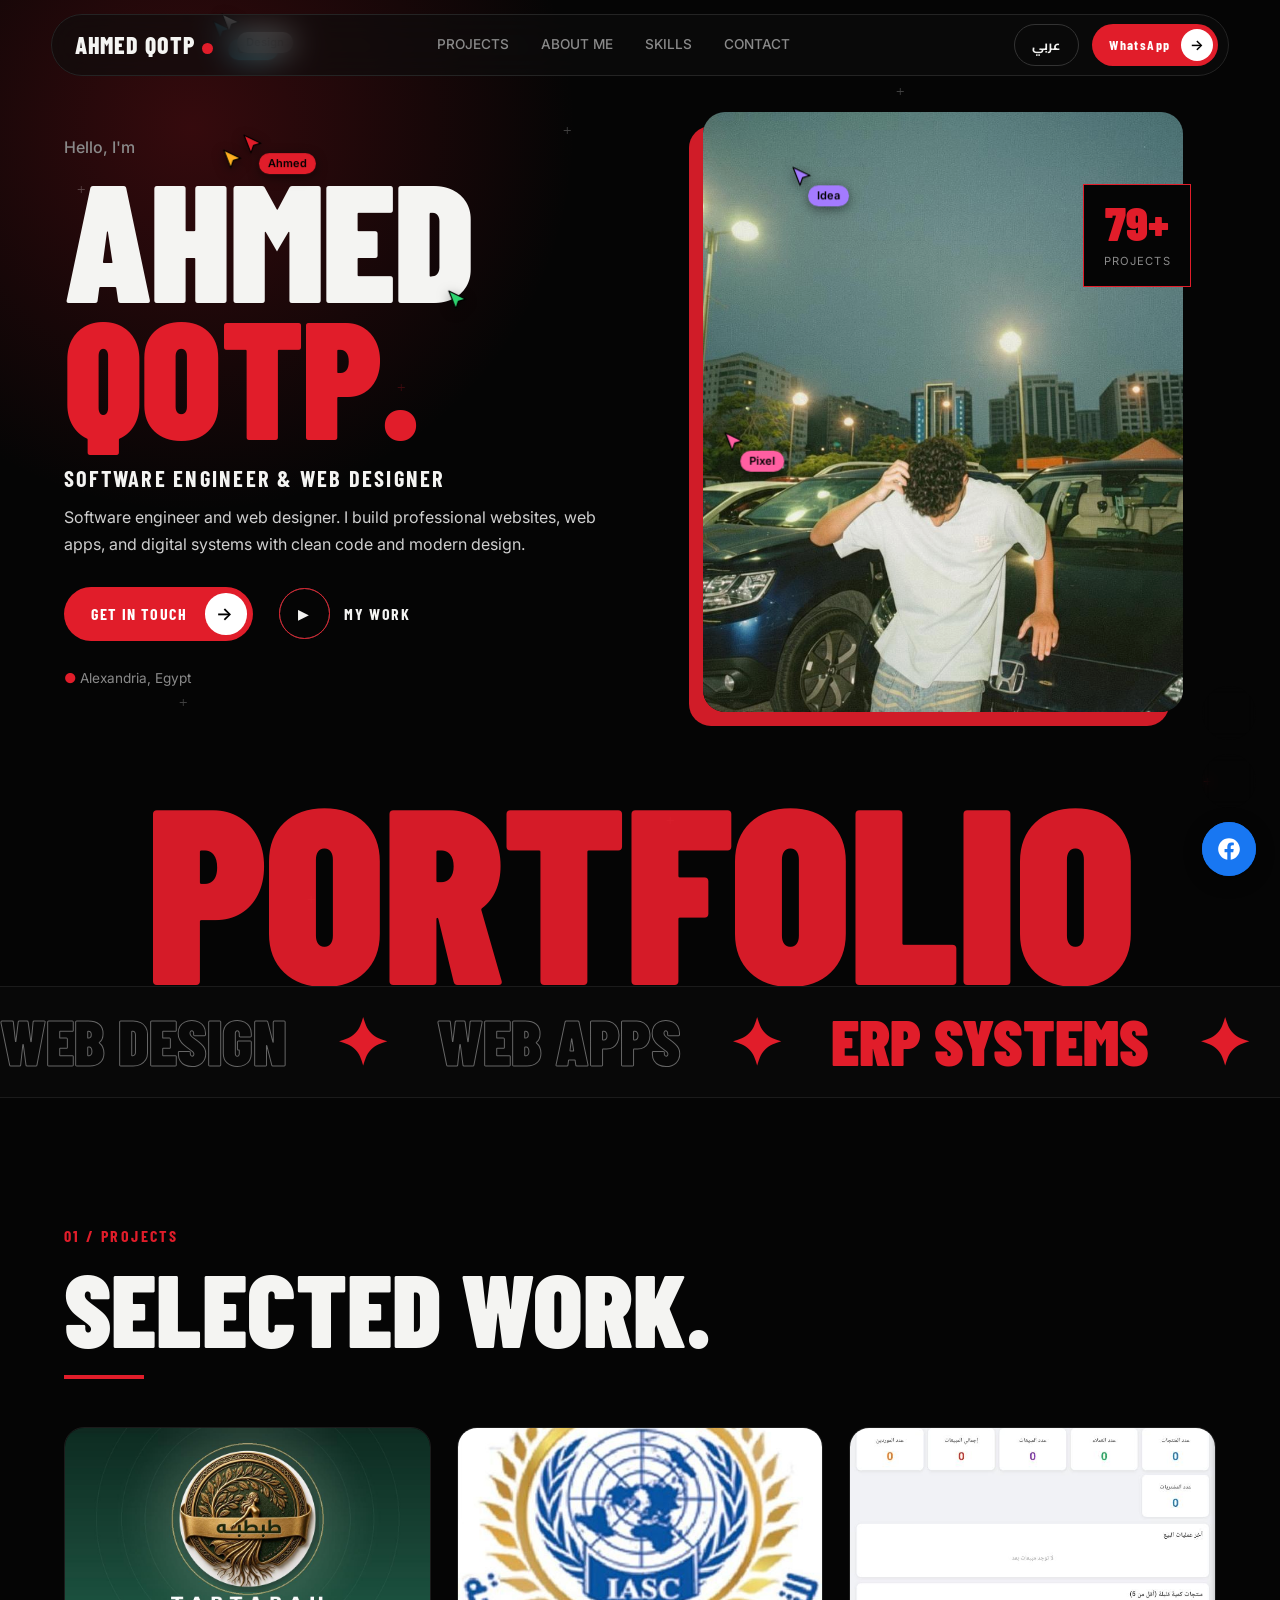
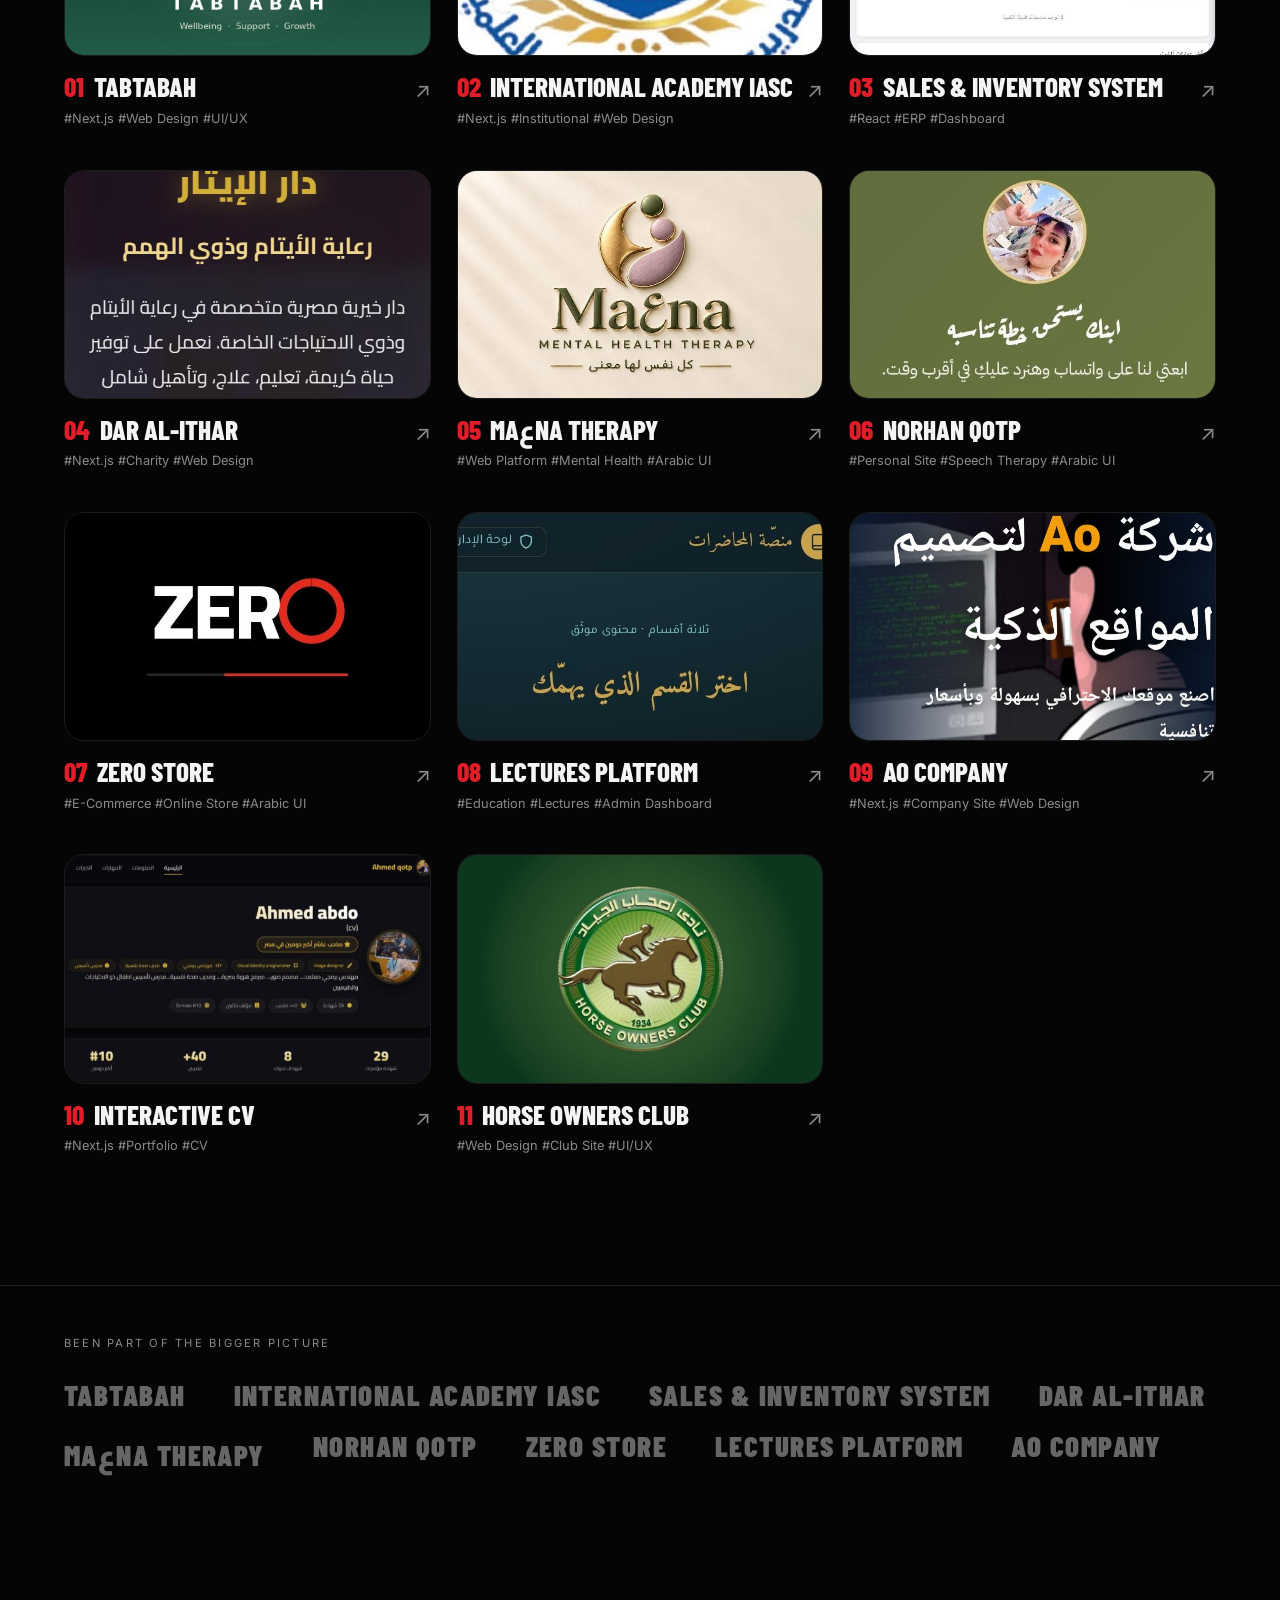
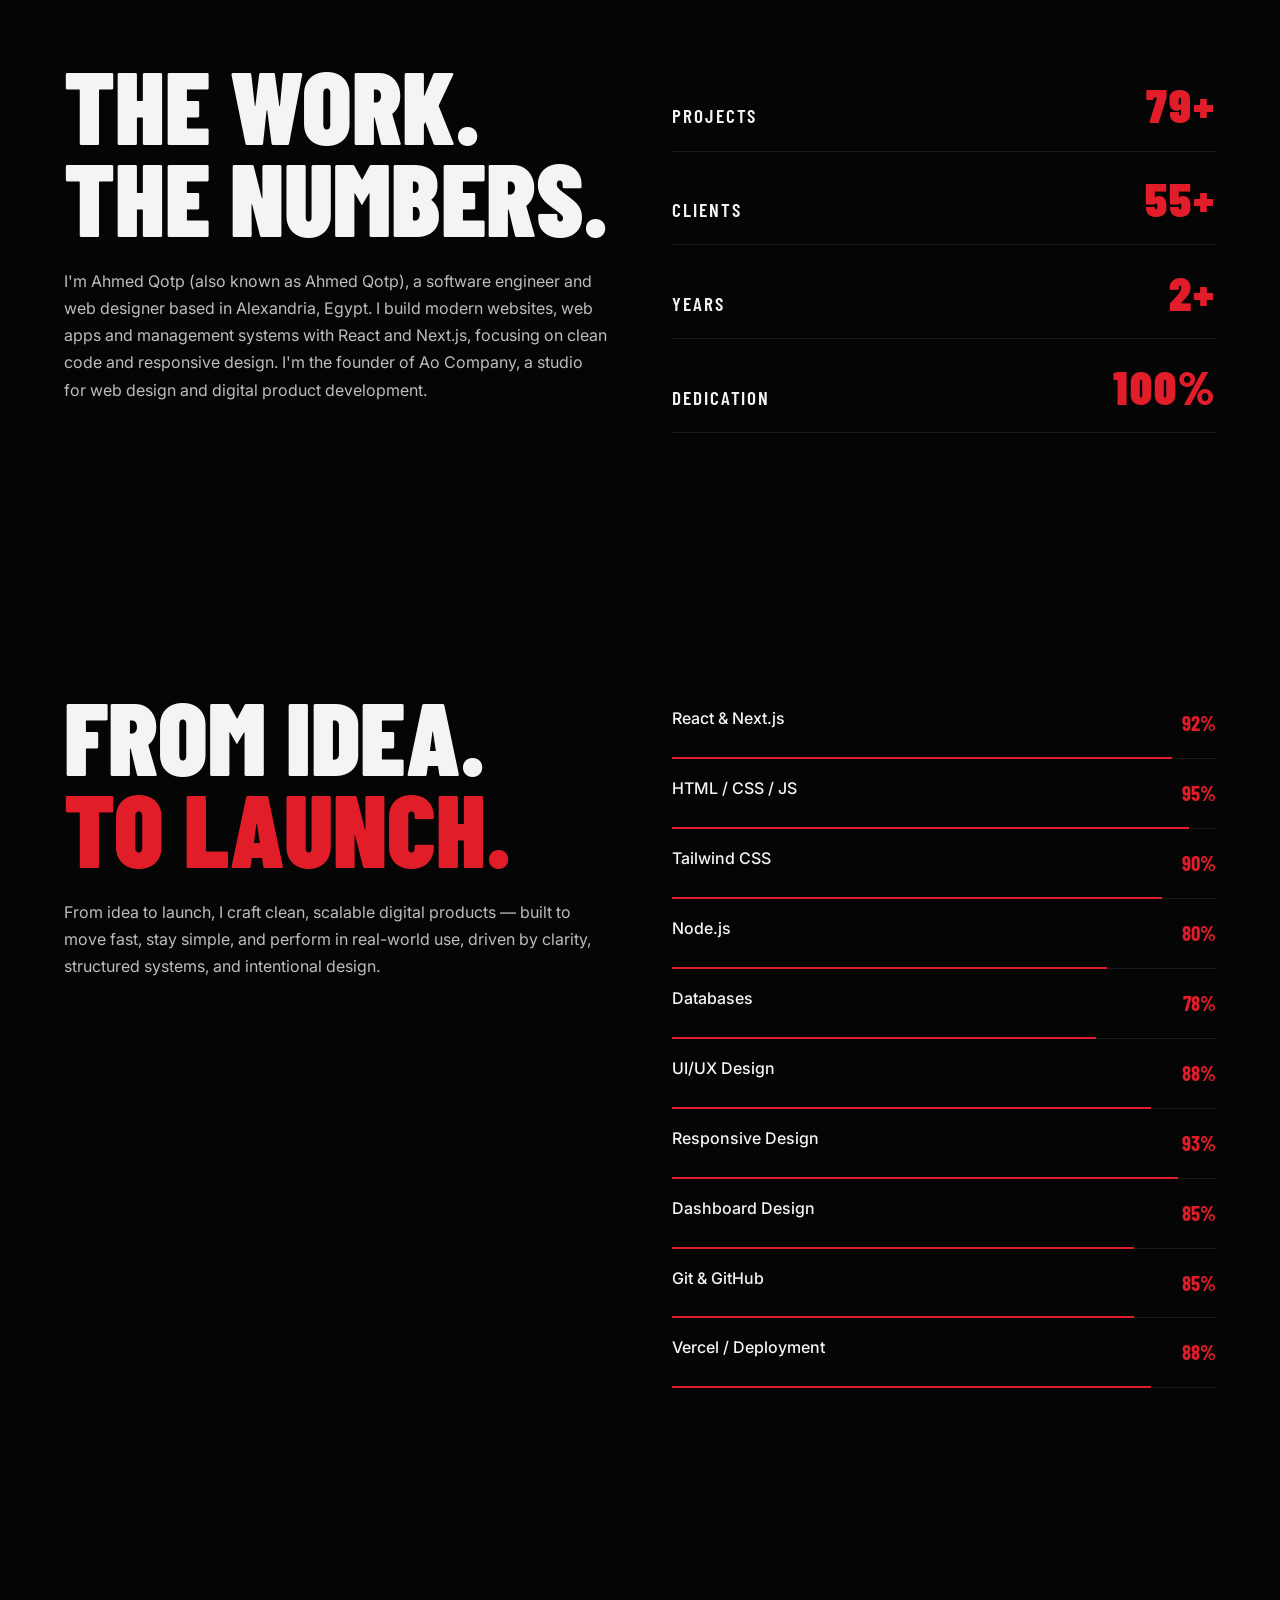
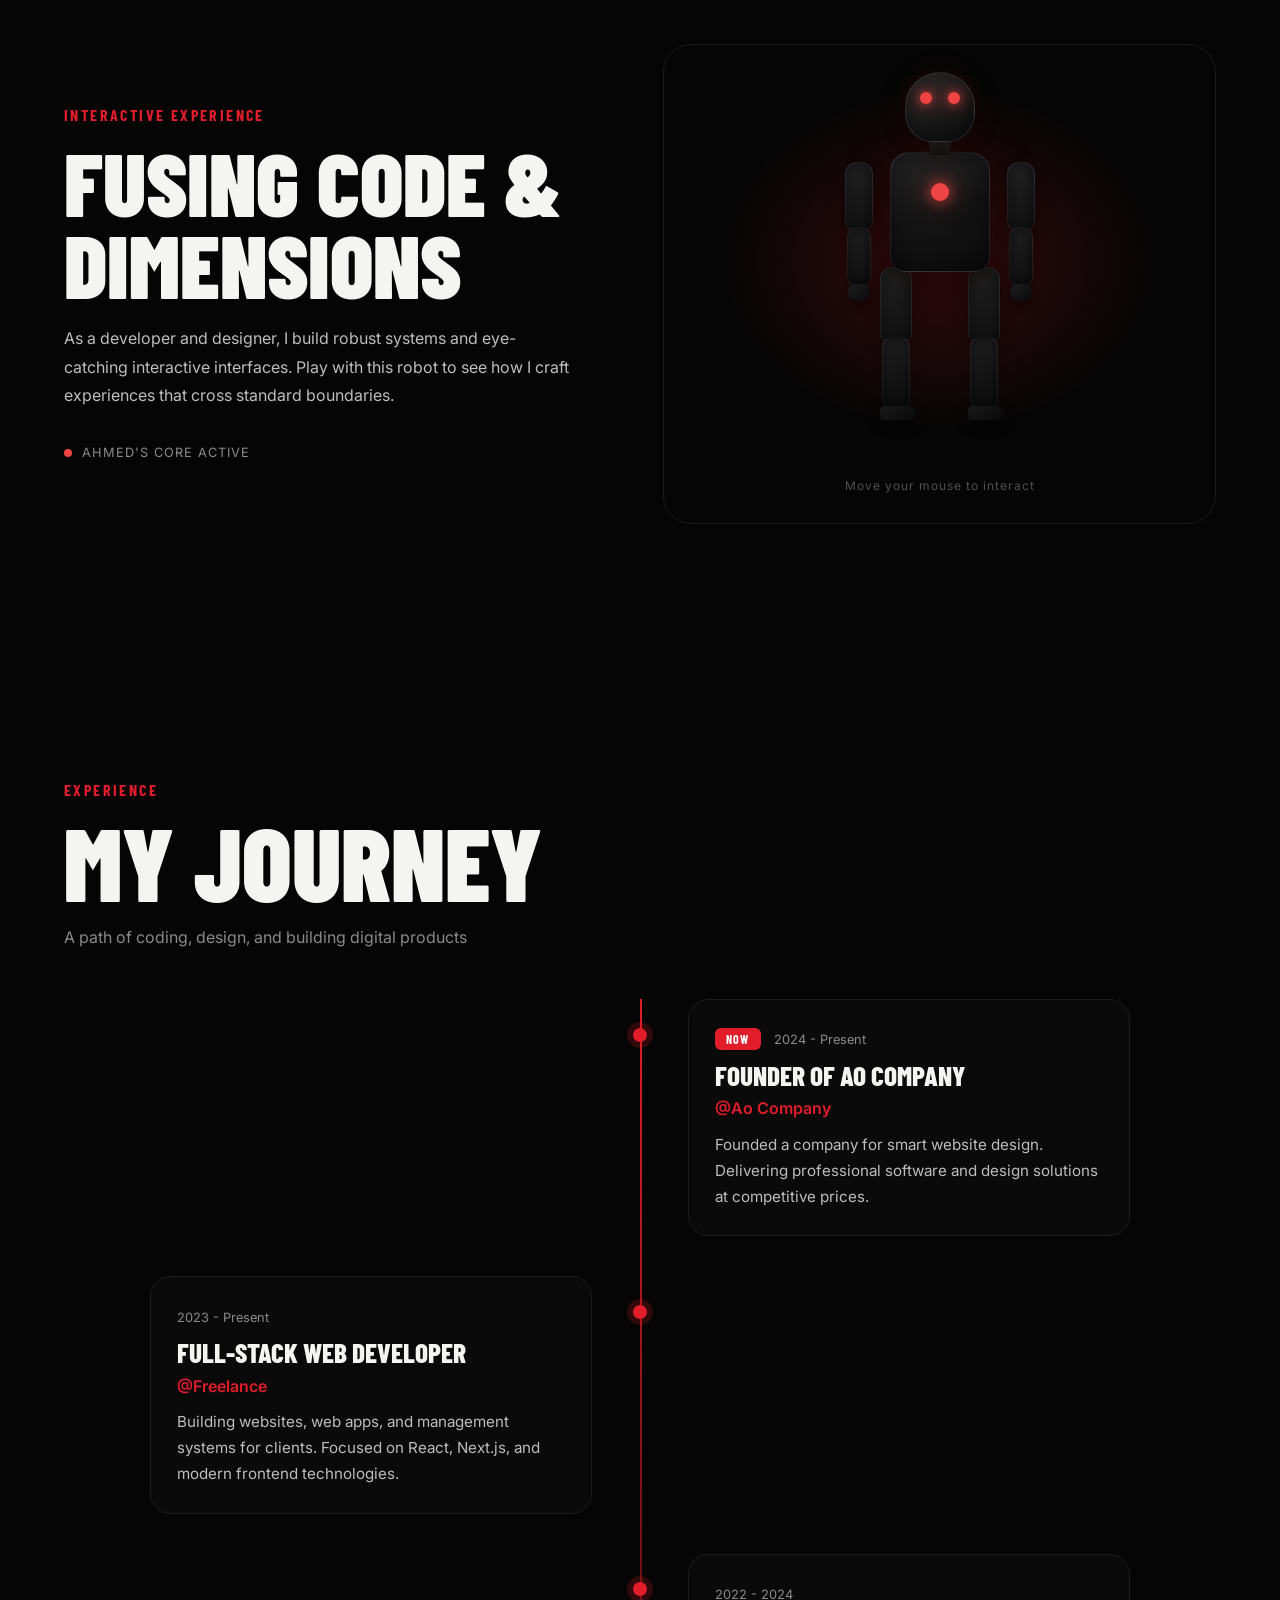
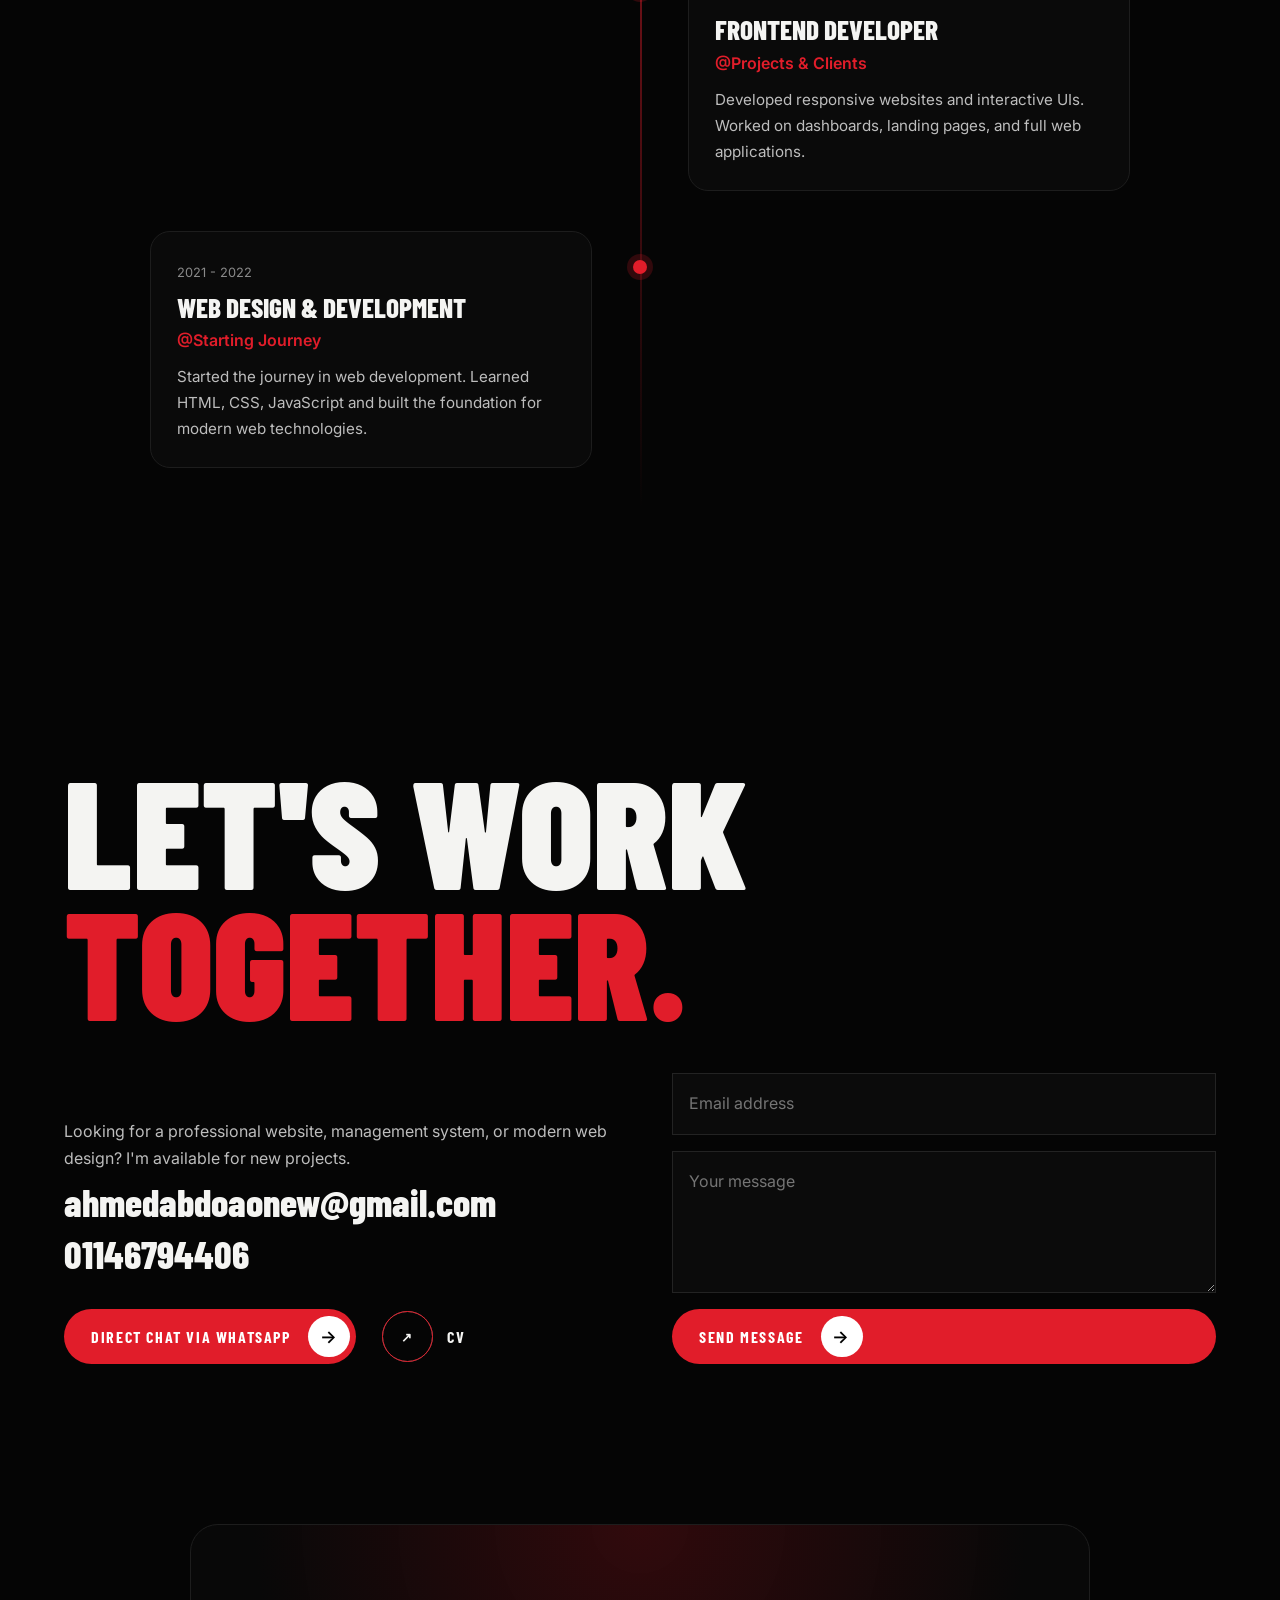
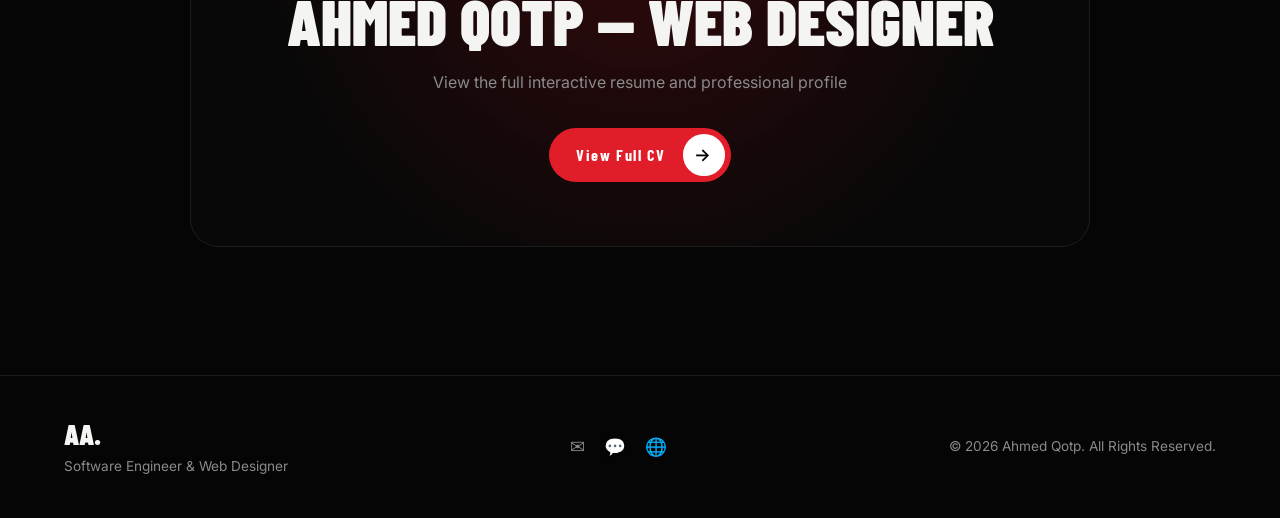
<file: index.html>
<!DOCTYPE html>
<html lang="en" dir="ltr">
<head>
  <meta charset="UTF-8">
  <meta name="viewport" content="width=device-width, initial-scale=1.0">
  
  <!-- Primary SEO -->
  <title>Ahmed Qotp | Software Engineer &amp; Web Designer in Alexandria, Egypt</title>
  <meta name="description" content="Ahmed Qotp (Ahmed Abdo) is a software engineer and web designer based in Alexandria, Egypt, and the founder of Ao Company. He designs and builds websites, web apps and management systems with React and Next.js.">
  <meta name="author" content="Ahmed Qotp">
  <meta name="robots" content="index, follow, max-image-preview:large, max-snippet:-1, max-video-preview:-1">
  <link rel="canonical" href="https://ahmed-qotp.vercel.app/">

  <!-- Favicon -->
  <link rel="icon" href="/favicon.ico" sizes="any">
  <link rel="icon" type="image/png" sizes="32x32" href="/favicon-32.png">
  <link rel="icon" type="image/png" sizes="16x16" href="/favicon-16.png">
  <link rel="apple-touch-icon" sizes="180x180" href="/apple-touch-icon.png">
  <link rel="manifest" href="/site.webmanifest">

  <!-- Open Graph -->
  <meta property="og:type" content="profile">
  <meta property="og:url" content="https://ahmed-qotp.vercel.app/">
  <meta property="og:title" content="Ahmed Qotp | Software Engineer &amp; Web Designer">
  <meta property="og:description" content="Software engineer and web designer in Alexandria, Egypt. Founder of Ao Company. Websites, web apps and management systems.">
  <meta property="og:image" content="https://ahmed-qotp.vercel.app/og-image.jpg">
  <meta property="og:image:secure_url" content="https://ahmed-qotp.vercel.app/og-image.jpg">
  <meta property="og:image:type" content="image/jpeg">
  <meta property="og:image:width" content="1200">
  <meta property="og:image:height" content="630">
  <meta property="og:image:alt" content="Ahmed Qotp, Software Engineer and Web Designer">
  <meta property="og:locale" content="en_US">
  <meta property="og:locale:alternate" content="ar_EG">
  <meta property="og:site_name" content="Ahmed Qotp">
  <meta property="profile:first_name" content="Ahmed">
  <meta property="profile:last_name" content="Qotp">
  <meta property="profile:username" content="ahmedqotp">

  <!-- Twitter Card -->
  <meta name="twitter:card" content="summary_large_image">
  <meta name="twitter:url" content="https://ahmed-qotp.vercel.app/">
  <meta name="twitter:title" content="Ahmed Qotp | Software Engineer &amp; Web Designer">
  <meta name="twitter:description" content="Software engineer and web designer in Alexandria, Egypt. Founder of Ao Company.">
  <meta name="twitter:image" content="https://ahmed-qotp.vercel.app/og-image.jpg">
  <meta name="twitter:image:alt" content="Ahmed Qotp, Software Engineer and Web Designer">

  <!-- Structured Data: Person + Organization + WebSite -->
  <script type="application/ld+json">
  {
    "@context": "https://schema.org",
    "@graph": [
      {
        "@type": "Person",
        "@id": "https://ahmed-qotp.vercel.app/#person",
        "name": "Ahmed Qotp",
        "alternateName": ["Ahmed Abdo", "Ahmed Qotb", "أحمد قطب", "أحمد عبدو"],
        "url": "https://ahmed-qotp.vercel.app/",
        "image": "https://ahmed-qotp.vercel.app/profile.jpg",
        "jobTitle": "Software Engineer & Web Designer",
        "description": "Ahmed Qotp (Ahmed Abdo) is a software engineer and web designer based in Alexandria, Egypt, and the founder of Ao Company.",
        "address": {
          "@type": "PostalAddress",
          "addressLocality": "Alexandria",
          "addressCountry": "EG"
        },
        "nationality": { "@type": "Country", "name": "Egypt" },
        "worksFor": { "@id": "https://aocompany.vercel.app/#organization" },
        "sameAs": [
          "https://cvahmed.vercel.app/",
          "https://aocompany.vercel.app/",
          "https://www.facebook.com/share/19Vf5V71cm/",
          "https://www.instagram.com/qotp.ahmed",
          "https://www.tiktok.com/@ahmed_abdo_aoskar"
        ],
        "knowsAbout": ["Web Development", "UI/UX Design", "React", "Next.js", "Frontend Development", "Website Design", "ERP Systems"]
      },
      {
        "@type": "Organization",
        "@id": "https://aocompany.vercel.app/#organization",
        "name": "Ao Company",
        "url": "https://aocompany.vercel.app/",
        "logo": "https://ahmed-qotp.vercel.app/ao-logo.jpg",
        "description": "Web design and digital product development company founded by Ahmed Qotp.",
        "founder": { "@id": "https://ahmed-qotp.vercel.app/#person" },
        "areaServed": "EG"
      },
      {
        "@type": "WebSite",
        "@id": "https://ahmed-qotp.vercel.app/#website",
        "name": "Ahmed Qotp",
        "alternateName": "Ahmed Qotp Portfolio",
        "url": "https://ahmed-qotp.vercel.app/",
        "inLanguage": ["en", "ar"],
        "publisher": { "@id": "https://ahmed-qotp.vercel.app/#person" }
      }
    ]
  }
  </script>

  <link rel="preconnect" href="https://fonts.googleapis.com">
  <link href="https://fonts.googleapis.com/css2?family=Barlow+Condensed:wght@700;800;900&family=Cairo:wght@400;600;800;900&family=Inter:wght@400;500;600&display=swap" rel="stylesheet">
  <link rel="stylesheet" href="style.css">
</head>
<body>
<nav class="nav"><a class="logo" href="#home">AHMED QOTP<em></em></a>
<ul><li><a href="#work" data-i18n="nav-projects">Projects</a></li><li><a href="#numbers" data-i18n="nav-about">About</a></li><li><a href="#skills" data-i18n="nav-skills">Skills</a></li><li><a href="#contact" data-i18n="nav-contact">Contact</a></li></ul>
<div class="nr"><button id="langBtn" class="lang">عربي</button><a class="cta sm" href="https://wa.me/201146794406" target="_blank" rel="noopener">WhatsApp</a></div></nav>

<header id="home" class="hero"><div class="sparks" aria-hidden="true"><s style="left:6%;top:18%;animation-delay:0s">+</s><s style="left:14%;top:70%;animation-delay:0.8s">+</s><s style="left:31%;top:38%;animation-delay:1.6s">+</s><s style="left:44%;top:12%;animation-delay:0.4s">+</s><s style="left:52%;top:82%;animation-delay:1.2s">+</s><s style="left:63%;top:26%;animation-delay:2s">+</s><s style="left:78%;top:60%;animation-delay:0.6s">+</s><s style="left:90%;top:16%;animation-delay:1.4s">+</s><s style="left:94%;top:78%;animation-delay:0.2s">+</s><s style="left:24%;top:90%;animation-delay:1.9s">+</s><s style="left:70%;top:8%;animation-delay:0.9s">+</s><s style="left:86%;top:44%;animation-delay:1.1s">+</s></div>
<div class="giant" aria-hidden="true">PORTFOLIO</div>
<div class="hl"><p class="hello" data-i18n="k-hello">Hello, I'm</p>
<h1>AHMED<br><span>QOTP.</span></h1>
<p class="role" data-i18n="hero-subtitle">Software Engineer &amp; Web Designer</p>
<p class="lead" data-i18n="hero-desc">Software engineer and web designer.</p>
<div class="btns"><a class="cta" href="#contact" data-i18n="btn-contact">GET IN TOUCH</a><a class="play" href="#work"><b>▶</b><span data-i18n="btn-projects">MY WORK</span></a></div>
<p class="loc">● <span data-i18n="k-loc">Alexandria, Egypt</span></p></div>
<div class="hr"><img src="profile.jpg" alt="Ahmed Qotp, Software Engineer and Web Designer in Alexandria, Egypt"><div class="badge10"><strong>79+</strong><span data-i18n="stat-1">PROJECTS</span></div></div>
</header>

<div class="mq" aria-hidden="true"><div class="mqt"><span>Web Design</span><span>Web Apps</span><span>ERP Systems</span><span>Dashboards</span><span>Landing Pages</span><span>Next.js & React</span><span>Arabic UI</span><span>Web Design</span><span>Web Apps</span><span>ERP Systems</span><span>Dashboards</span><span>Landing Pages</span><span>Next.js & React</span><span>Arabic UI</span></div></div>

<section id="work" class="sec"><p class="kick">01 / <span data-i18n="projects-tag">Projects</span></p>
<h2 class="big" data-i18n="k-work">SELECTED WORK.</h2><div class="bar"></div>
<div class="grid"><div class="work"><div class="shot"><img src="tabtabah.png" alt="Tabtabah" loading="lazy"></div>
<div class="meta"><h3 data-i18n="p1-title">01 Tabtabah</h3><span class="arr">↗</span></div>
<p class="cat">#Next.js #Web Design #UI/UX</p></div>
<a class="work" href="https://internationalacademy.vercel.app/" target="_blank" rel="noopener"><div class="shot"><img src="iasc.jpg" alt="IASC" loading="lazy"></div>
<div class="meta"><h3 data-i18n="p2-title">02 International Academy IASC</h3><span class="arr">↗</span></div>
<p class="cat">#Next.js #Institutional #Web Design</p></a>
<a class="work" href="https://erp-ao.vercel.app/" target="_blank" rel="noopener"><div class="shot"><img src="erp.png" alt="ERP System" loading="lazy"></div>
<div class="meta"><h3 data-i18n="p3-title">03 Sales & Inventory System</h3><span class="arr">↗</span></div>
<p class="cat">#React #ERP #Dashboard</p></a>
<a class="work" href="https://dar-al-ithar.vercel.app/" target="_blank" rel="noopener"><div class="shot"><img src="dar-ithar.png" alt="Dar Al-Ithar" loading="lazy"></div>
<div class="meta"><h3 data-i18n="p4-title">04 Dar Al-Ithar</h3><span class="arr">↗</span></div>
<p class="cat">#Next.js #Charity #Web Design</p></a>
<a class="work" href="https://maana-therapy.vercel.app/" target="_blank" rel="noopener"><div class="shot"><img src="maana-therapy.jpg" alt="Maana Therapy" loading="lazy"></div>
<div class="meta"><h3 data-i18n="p5-title">05 Maعna Therapy</h3><span class="arr">↗</span></div>
<p class="cat">#Web Platform #Mental Health #Arabic UI</p></a>
<a class="work" href="https://norhanqotp.vercel.app/" target="_blank" rel="noopener"><div class="shot"><img src="norhan-qotp.jpg" alt="Norhan Qotp" loading="lazy"></div>
<div class="meta"><h3 data-i18n="p6-title">06 Norhan Qotp</h3><span class="arr">↗</span></div>
<p class="cat">#Personal Site #Speech Therapy #Arabic UI</p></a>
<a class="work" href="https://zero-fawn-eight.vercel.app/" target="_blank" rel="noopener"><div class="shot"><img src="zero-store.jpg" alt="ZERO Store" loading="lazy"></div>
<div class="meta"><h3 data-i18n="p7-title">07 ZERO Store</h3><span class="arr">↗</span></div>
<p class="cat">#E-Commerce #Online Store #Arabic UI</p></a>
<a class="work" href="https://courses-two-eta.vercel.app/" target="_blank" rel="noopener"><div class="shot"><img src="lectures-platform.jpg" alt="Lectures Platform" loading="lazy"></div>
<div class="meta"><h3 data-i18n="p8-title">08 Lectures Platform</h3><span class="arr">↗</span></div>
<p class="cat">#Education #Lectures #Admin Dashboard</p></a>
<a class="work" href="https://aocompany.vercel.app/" target="_blank" rel="noopener"><div class="shot"><img src="ao-company.png" alt="Ao Company" loading="lazy"></div>
<div class="meta"><h3 data-i18n="p9-title">09 Ao Company</h3><span class="arr">↗</span></div>
<p class="cat">#Next.js #Company Site #Web Design</p></a>
<a class="work" href="https://cvahmed.vercel.app/" target="_blank" rel="noopener"><div class="shot"><img src="ahmed-profile.png" alt="Ahmed Qotp portfolio project" loading="lazy"></div>
<div class="meta"><h3 data-i18n="p10-title">10 Interactive CV</h3><span class="arr">↗</span></div>
<p class="cat">#Next.js #Portfolio #CV</p></a>
<a class="work" href="https://elgeyadclub.com" target="_blank" rel="noopener"><div class="shot"><img src="horse-owners-club.jpg" alt="Horse Owners Club" loading="lazy"></div>
<div class="meta"><h3 data-i18n="p11-title">11 Horse Owners Club</h3><span class="arr">↗</span></div>
<p class="cat">#Web Design #Club Site #UI/UX</p></a>
</div></section>

<section class="clients"><p data-i18n="k-clients">BEEN PART OF THE BIGGER PICTURE</p><div class="logos"><span>TABTABAH</span><span>INTERNATIONAL ACADEMY IASC</span><span>SALES &amp; INVENTORY SYSTEM</span><span>DAR AL-ITHAR</span><span>MAعNA THERAPY</span><span>NORHAN QOTP</span><span>ZERO STORE</span><span>LECTURES PLATFORM</span><span>AO COMPANY</span></div></section>

<section id="numbers" class="sec two"><div><h2 class="big" data-i18n="k-num">THE WORK.<br>THE NUMBERS.</h2>
<p class="txt" data-i18n="about-text">About</p></div>
<ul class="list"><li><span data-i18n="stat-1">PROJECTS</span><b>79+</b></li><li><span data-i18n="stat-3">CLIENTS</span><b>55+</b></li><li><span data-i18n="stat-2">YEARS</span><b>2+</b></li><li><span data-i18n="stat-4">DEDICATION</span><b>100%</b></li></ul></section>

<section id="skills" class="sec two"><div><h2 class="big" data-i18n="k-proc">FROM IDEA.<br><span>TO LAUNCH.</span></h2>
<p class="txt" data-i18n="statement">Statement</p></div><div class="skl"><div class="row"><span>React & Next.js</span><b>92%</b><i style="--w:92%"></i></div>
<div class="row"><span>HTML / CSS / JS</span><b>95%</b><i style="--w:95%"></i></div>
<div class="row"><span>Tailwind CSS</span><b>90%</b><i style="--w:90%"></i></div>
<div class="row"><span>Node.js</span><b>80%</b><i style="--w:80%"></i></div>
<div class="row"><span>Databases</span><b>78%</b><i style="--w:78%"></i></div>
<div class="row"><span>UI/UX Design</span><b>88%</b><i style="--w:88%"></i></div>
<div class="row"><span>Responsive Design</span><b>93%</b><i style="--w:93%"></i></div>
<div class="row"><span>Dashboard Design</span><b>85%</b><i style="--w:85%"></i></div>
<div class="row"><span>Git & GitHub</span><b>85%</b><i style="--w:85%"></i></div>
<div class="row"><span>Vercel / Deployment</span><b>88%</b><i style="--w:88%"></i></div>
</div></section>

<section class="interactive">
    <div class="interactive-content">
      <span class="section-tag" data-i18n="robot-tag">// INTERACTIVE EXPERIENCE</span>
      <h2 data-i18n="robot-title">Fusing Code & Dimensions</h2>
      <p data-i18n="robot-desc">
        As a developer and designer, I build robust systems and eye-catching interactive interfaces. Play with this robot to see how I craft experiences that cross standard boundaries.
      </p>
      <div class="status">
        <span class="dot"></span> <span data-i18n="robot-status">AHMED'S CORE ACTIVE</span>
      </div>
    </div>
    <div class="robot-container" id="robotContainer">
      <div class="robot" id="robot">
        <div class="robot-head">
          <div class="robot-face">
            <div class="eye left"></div>
            <div class="eye right"></div>
          </div>
        </div>
        <div class="robot-neck"></div>
        <div class="robot-torso">
          <div class="chest-light"></div>
        </div>
        <div class="robot-arm left">
          <div class="upper-arm"></div>
          <div class="forearm"></div>
          <div class="hand"></div>
        </div>
        <div class="robot-arm right">
          <div class="upper-arm"></div>
          <div class="forearm"></div>
          <div class="hand"></div>
        </div>
        <div class="robot-leg left">
          <div class="thigh"></div>
          <div class="shin"></div>
          <div class="foot"></div>
        </div>
        <div class="robot-leg right">
          <div class="thigh"></div>
          <div class="shin"></div>
          <div class="foot"></div>
        </div>
      </div>
      <p class="robot-hint" data-i18n="robot-hint">Move your mouse to interact</p>
    </div>
  </section>
<section class="experience">
    <div class="section-header">
      <span class="section-tag" data-i18n="exp-tag">04 // EXPERIENCE</span>
      <h2 data-i18n="exp-title">My Journey</h2>
      <p class="section-desc" data-i18n="exp-desc">A path of coding, design, and building digital products</p>
    </div>
    <div class="timeline">
      <div class="timeline-line"></div>
      
      <div class="timeline-item right">
        <div class="timeline-dot"></div>
        <div class="timeline-content">
          <span class="badge-now">NOW</span>
          <span class="year">2024 - Present</span>
          <h3 data-i18n="exp1-title">Founder of Ao Company</h3>
          <p class="company">@Ao Company</p>
          <p data-i18n="exp1-desc">Founded a company for smart website design. Delivering professional software and design solutions at competitive prices.</p>
        </div>
      </div>

      <div class="timeline-item left">
        <div class="timeline-dot"></div>
        <div class="timeline-content">
          <span class="year">2023 - Present</span>
          <h3 data-i18n="exp2-title">Full-Stack Web Developer</h3>
          <p class="company">@Freelance</p>
          <p data-i18n="exp2-desc">Building websites, web apps, and management systems for clients. Focused on React, Next.js, and modern frontend technologies.</p>
        </div>
      </div>

      <div class="timeline-item right">
        <div class="timeline-dot"></div>
        <div class="timeline-content">
          <span class="year">2022 - 2024</span>
          <h3 data-i18n="exp3-title">Frontend Developer</h3>
          <p class="company">@Projects & Clients</p>
          <p data-i18n="exp3-desc">Developed responsive websites and interactive UIs. Worked on dashboards, landing pages, and full web applications.</p>
        </div>
      </div>

      <div class="timeline-item left">
        <div class="timeline-dot"></div>
        <div class="timeline-content">
          <span class="year">2021 - 2022</span>
          <h3 data-i18n="exp4-title">Web Design & Development</h3>
          <p class="company">@Starting Journey</p>
          <p data-i18n="exp4-desc">Started the journey in web development. Learned HTML, CSS, JavaScript and built the foundation for modern web technologies.</p>
        </div>
      </div>
    </div>
  </section>
<section id="contact" class="sec contact"><h2 class="huge" data-i18n="k-lets">LET'S WORK<br><span>TOGETHER.</span></h2>
<div class="two"><div><p class="txt" data-i18n="contact-text">Contact</p>
<a class="mail" href="mailto:ahmedabdoaonew@gmail.com">ahmedabdoaonew@gmail.com</a><a class="mail" href="https://wa.me/201146794406" target="_blank" rel="noopener">01146794406</a>
<div class="btns"><a class="cta" href="https://wa.me/201146794406" target="_blank" rel="noopener" data-i18n="whatsapp-btn">WHATSAPP</a><a class="play" href="https://cvahmed.vercel.app/" target="_blank" rel="noopener"><b>↗</b><span>CV</span></a></div></div>
<form id="contactForm"><input type="email" data-i18n-placeholder="email-ph" placeholder="Email address" required><textarea rows="4" data-i18n-placeholder="msg-ph" placeholder="Your message" required></textarea><button class="cta" type="submit" data-i18n="send-btn">SEND MESSAGE</button></form></div></section>
<section class="cv-section">
    <div class="cv-box">
      <h2 data-i18n="cv-title">Ahmed Qotp — Web Designer</h2>
      <p data-i18n="cv-desc">View the full interactive resume and professional profile</p>
      <a href="https://cvahmed.vercel.app/" target="_blank" class="cta btn-cv" data-i18n="cv-btn">View Full CV →</a>
    </div>
  </section>
<footer>
    <div class="footer-left">
      <strong>AA.</strong>
      <p data-i18n="footer-role">Software Engineer & Web Designer</p>
    </div>
    <div class="footer-center">
      <a href="mailto:ahmedabdoaonew@gmail.com">✉</a>
      <a href="https://wa.me/201146794406">💬</a>
      <a href="https://cvahmed.vercel.app/" target="_blank">🌐</a>
    </div>
    <div class="footer-right">
      <p data-i18n="footer-copy">© 2026 Ahmed Qotp. All Rights Reserved.</p>
    </div>
  </footer>
<!-- Floating Social Buttons -->
  <div class="floating-social">
    <a href="https://api.whatsapp.com/send?phone=201146794406" target="_blank" rel="noopener" class="float-btn float-whatsapp" aria-label="WhatsApp">
      <svg viewBox="0 0 24 24" fill="currentColor"><path d="M17.472 14.382c-.297-.149-1.758-.867-2.03-.967-.273-.099-.472-.148-.67.15-.198.297-.767.966-.94 1.164-.173.199-.347.223-.644.075-.297-.15-1.255-.463-2.39-1.475-.883-.788-1.48-1.761-1.653-2.059-.173-.297-.018-.458.13-.606.134-.133.298-.347.446-.52.149-.174.198-.298.298-.497.099-.198.05-.371-.025-.52-.075-.149-.669-1.612-.916-2.207-.242-.579-.487-.5-.669-.51-.173-.008-.371-.01-.57-.01-.198 0-.52.074-.792.372-.272.297-1.04 1.016-1.04 2.479 0 1.462 1.065 2.875 1.213 3.074.149.198 2.096 3.2 5.077 4.487.709.306 1.262.489 1.694.626.712.226 1.36.194 1.872.118.571-.085 1.758-.719 2.006-1.413.248-.694.248-1.289.173-1.413-.074-.124-.272-.198-.57-.347z"></path><path d="M12.001 2C6.478 2 2 6.477 2 12c0 1.947.548 3.767 1.498 5.314L2.04 22l4.813-1.42A9.955 9.955 0 0 0 12 22c5.523 0 10-4.477 10-10S17.523 2 12 2zm0 18.176a8.14 8.14 0 0 1-4.156-1.14l-.298-.177-3.088.912.94-3.01-.194-.308A8.137 8.137 0 0 1 3.824 12c0-4.516 3.66-8.176 8.177-8.176S20.177 7.484 20.177 12 16.517 20.176 12.001 20.176z"></path></svg>
    </a>
    <a href="https://www.tiktok.com/@ahmed_abdo_aoskar?_r=1&_t=ZS-99nEePga52W" target="_blank" rel="noopener" class="float-btn float-tiktok" aria-label="TikTok">
      <svg viewBox="0 0 24 24" fill="currentColor"><path d="M16.6 5.82s.51.5 0 0A4.278 4.278 0 0 1 15.54 3h-3.09v12.4a2.592 2.592 0 0 1-2.59 2.5c-1.42 0-2.6-1.16-2.6-2.6 0-1.72 1.66-3.01 3.37-2.48V9.66c-3.45-.46-6.47 2.22-6.47 5.64 0 3.33 2.76 5.7 5.69 5.7 3.14 0 5.69-2.55 5.69-5.7V9.01a7.35 7.35 0 0 0 4.3 1.38V7.3s-1.88.09-3.24-1.48z"></path></svg>
    </a>
    <a href="https://www.facebook.com/share/19Vf5V71cm/" target="_blank" rel="noopener" class="float-btn float-facebook" aria-label="Facebook">
      <svg viewBox="0 0 24 24" fill="currentColor"><path d="M22 12.06C22 6.53 17.52 2.04 12 2.04S2 6.53 2 12.06c0 5 3.66 9.14 8.44 9.9v-7H7.9v-2.9h2.54V9.85c0-2.51 1.49-3.9 3.78-3.9 1.1 0 2.25.2 2.25.2v2.48h-1.27c-1.24 0-1.63.78-1.63 1.58v1.9h2.78l-.45 2.9h-2.33v7c4.78-.76 8.44-4.9 8.44-9.9z"></path></svg>
    </a>
  </div>
<script src="app.js"></script>
</body></html>
</file>
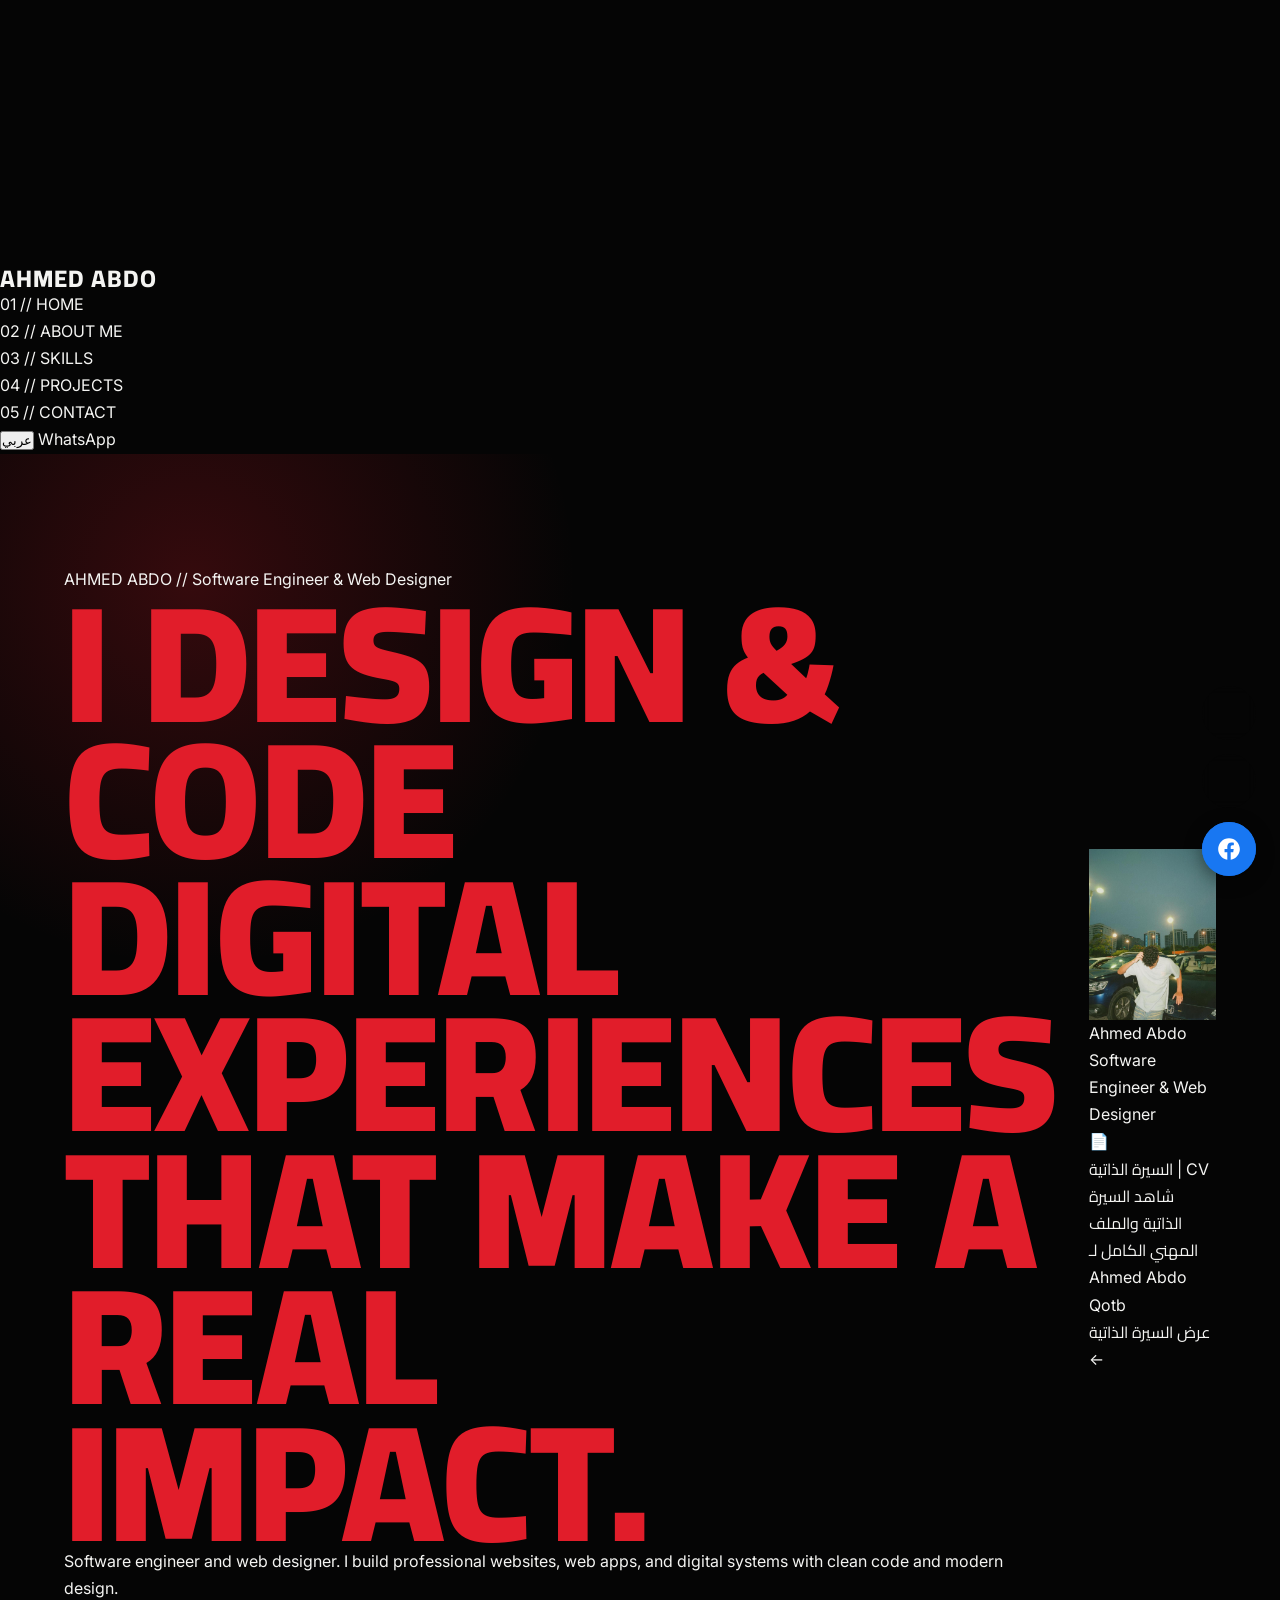
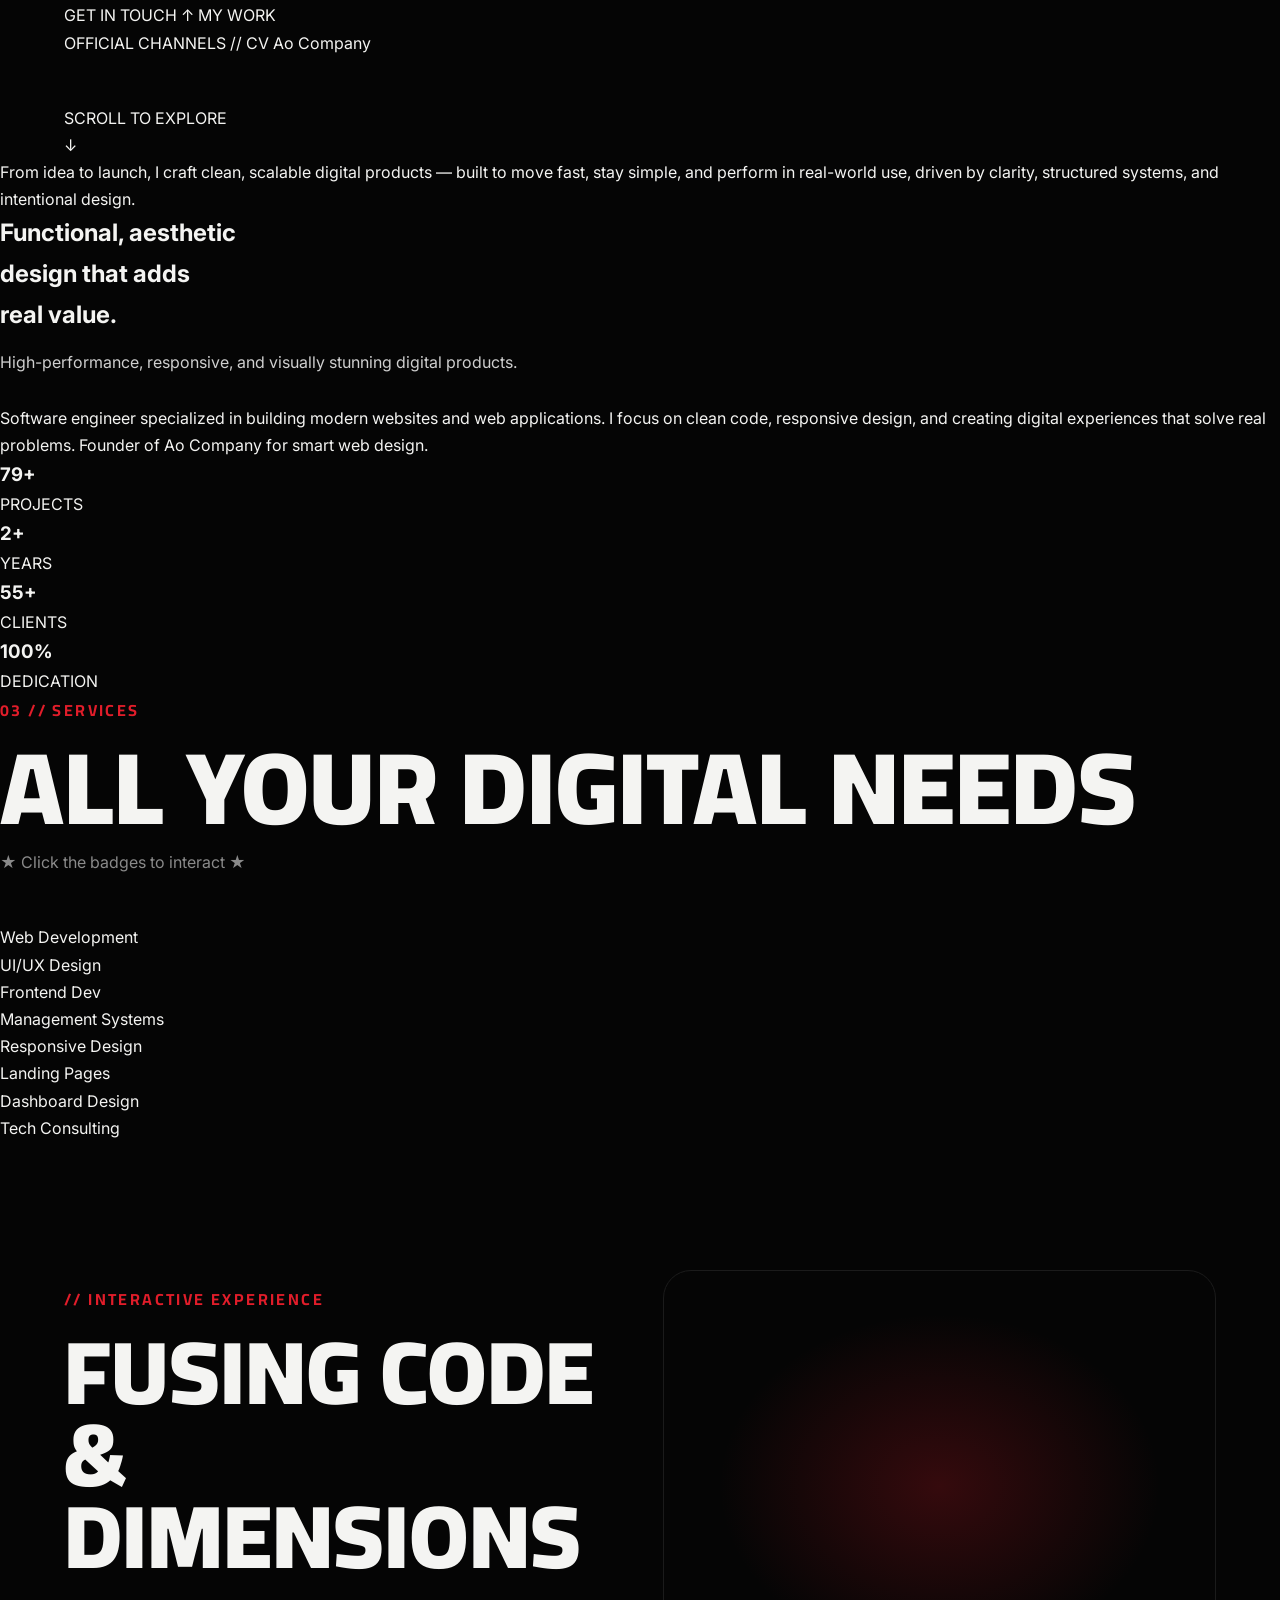
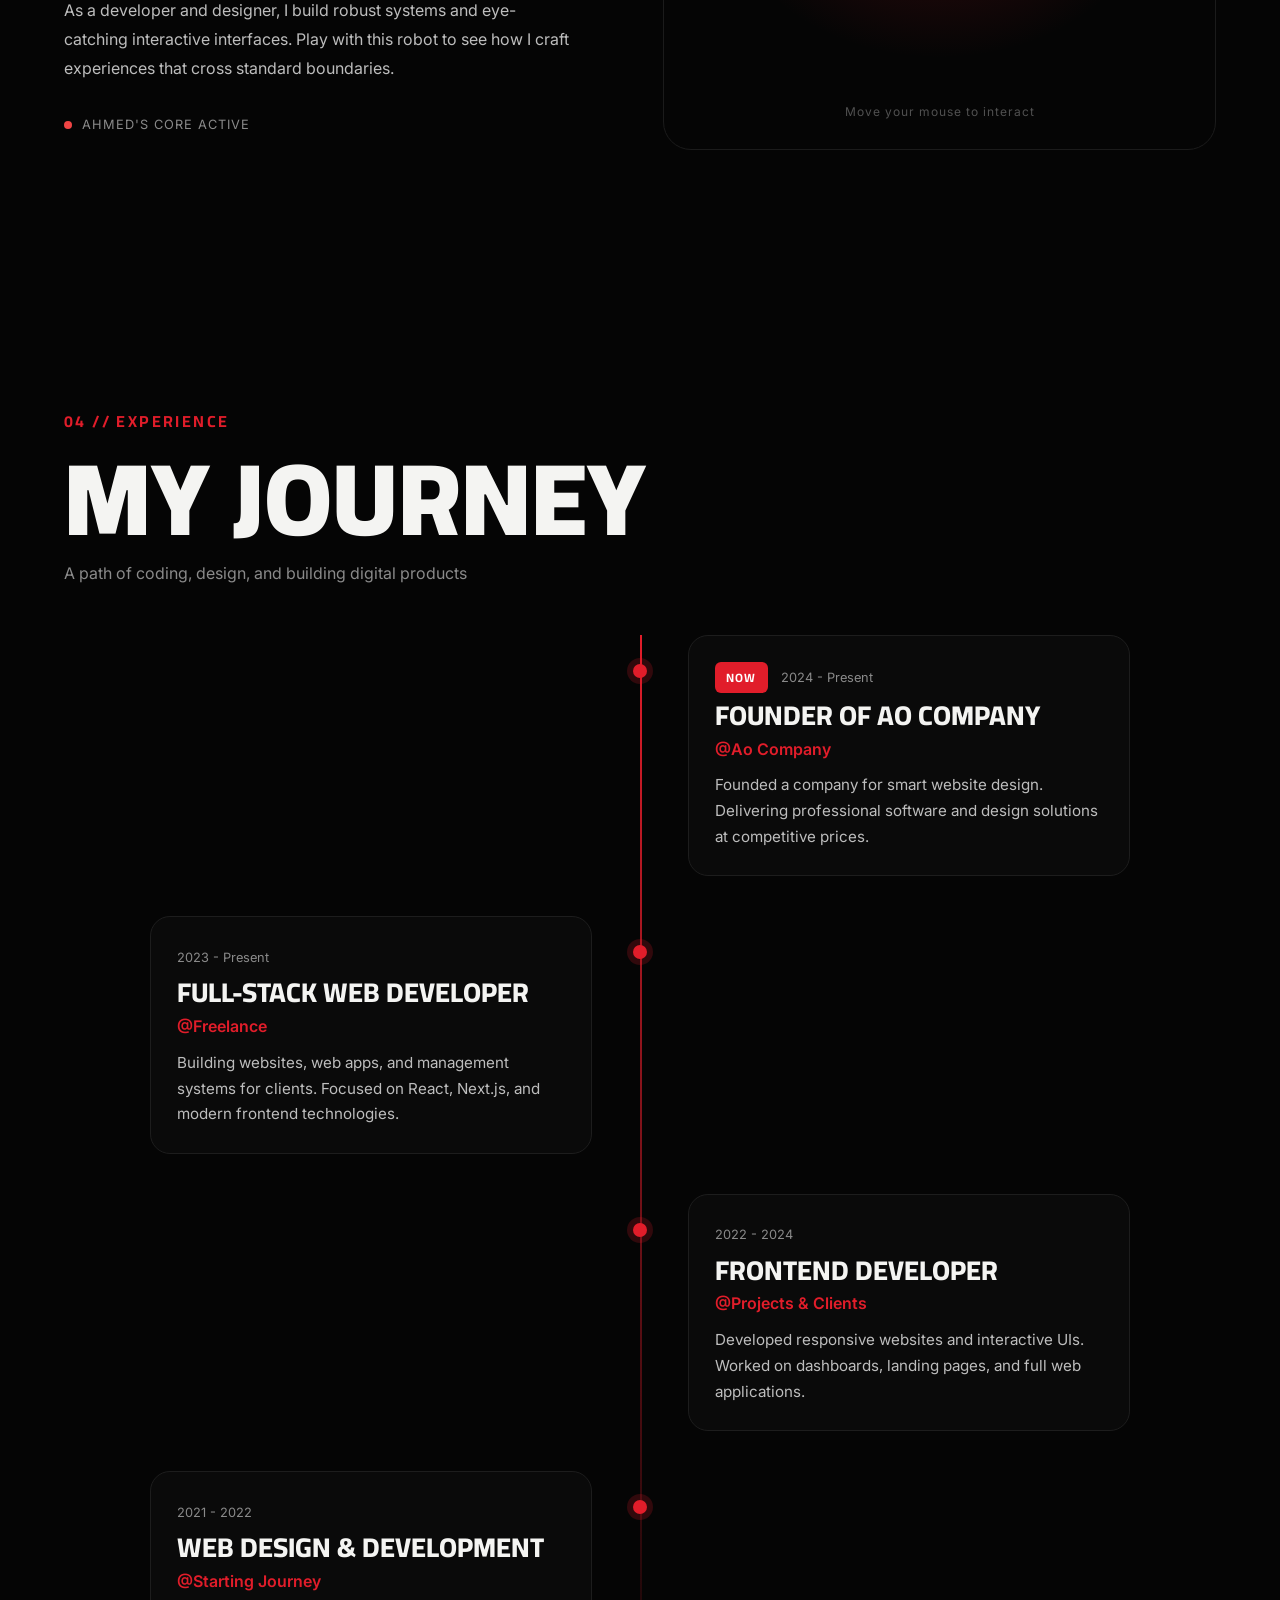
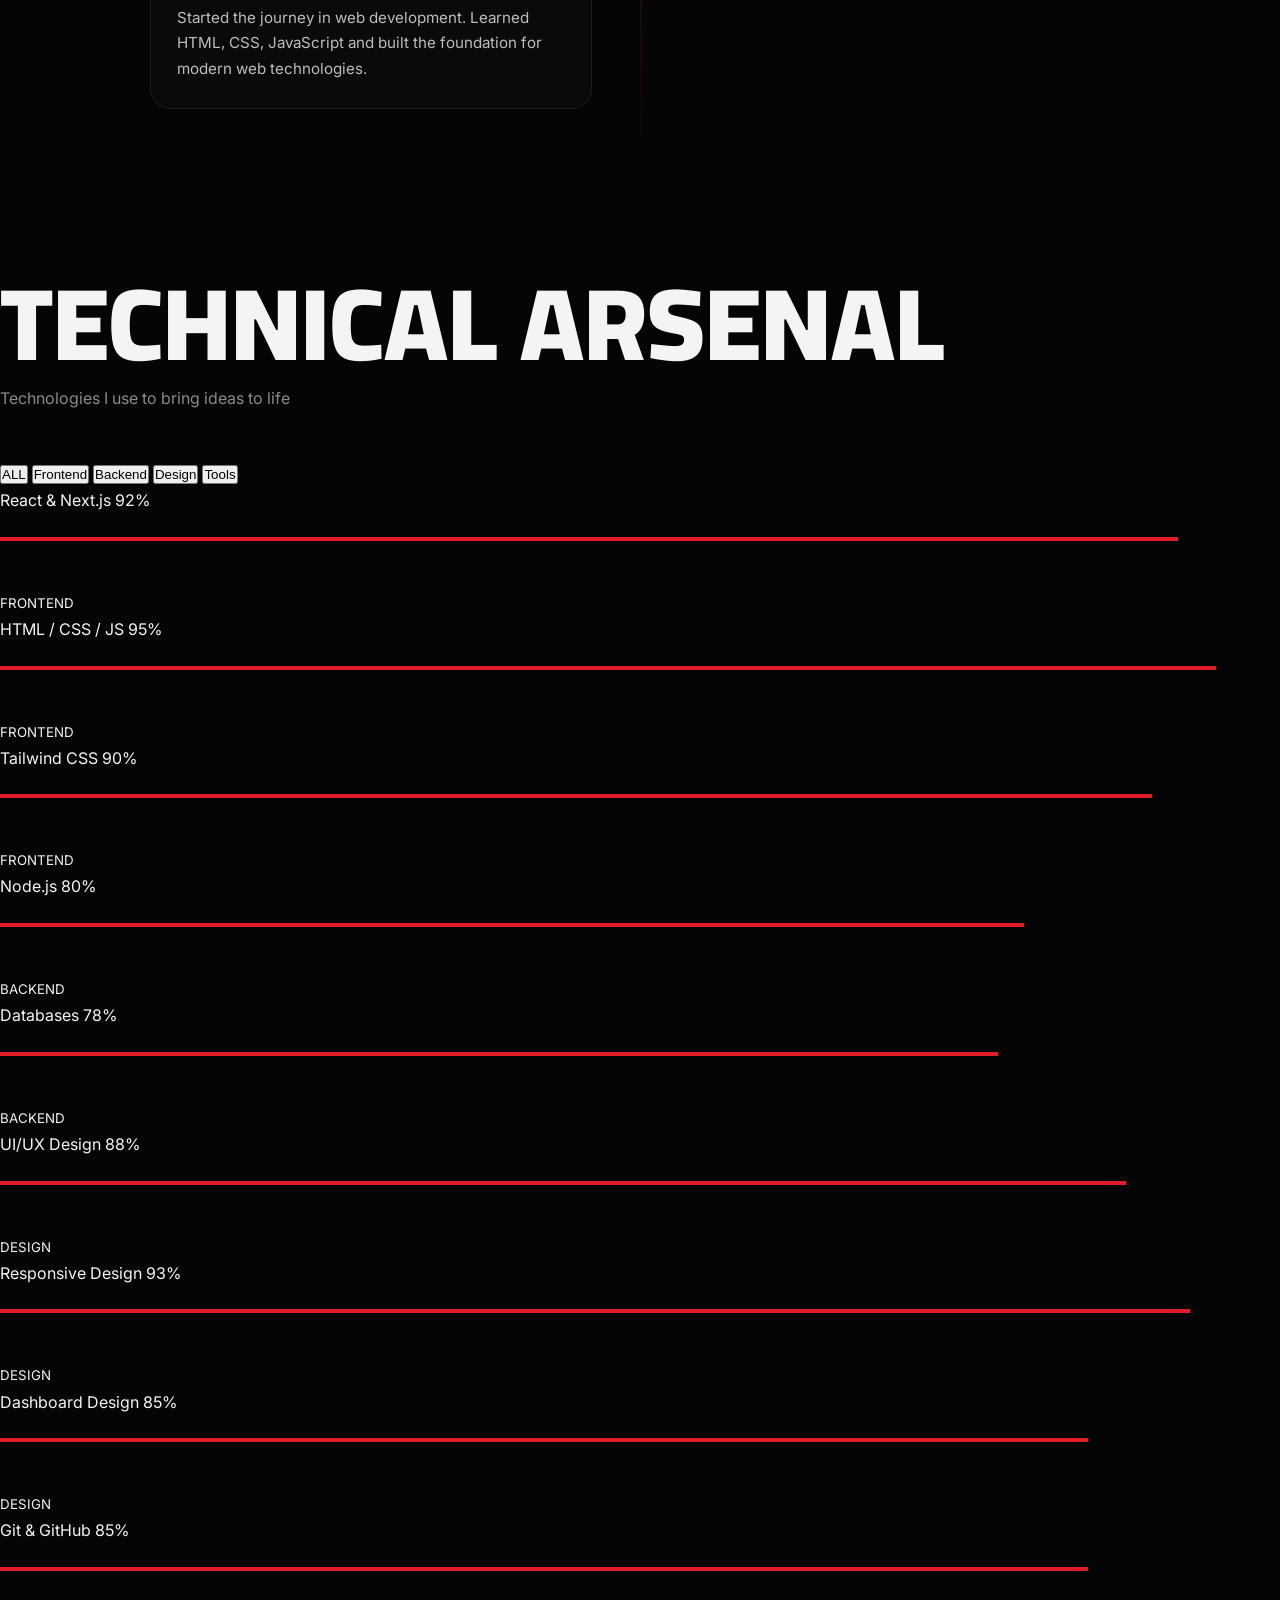
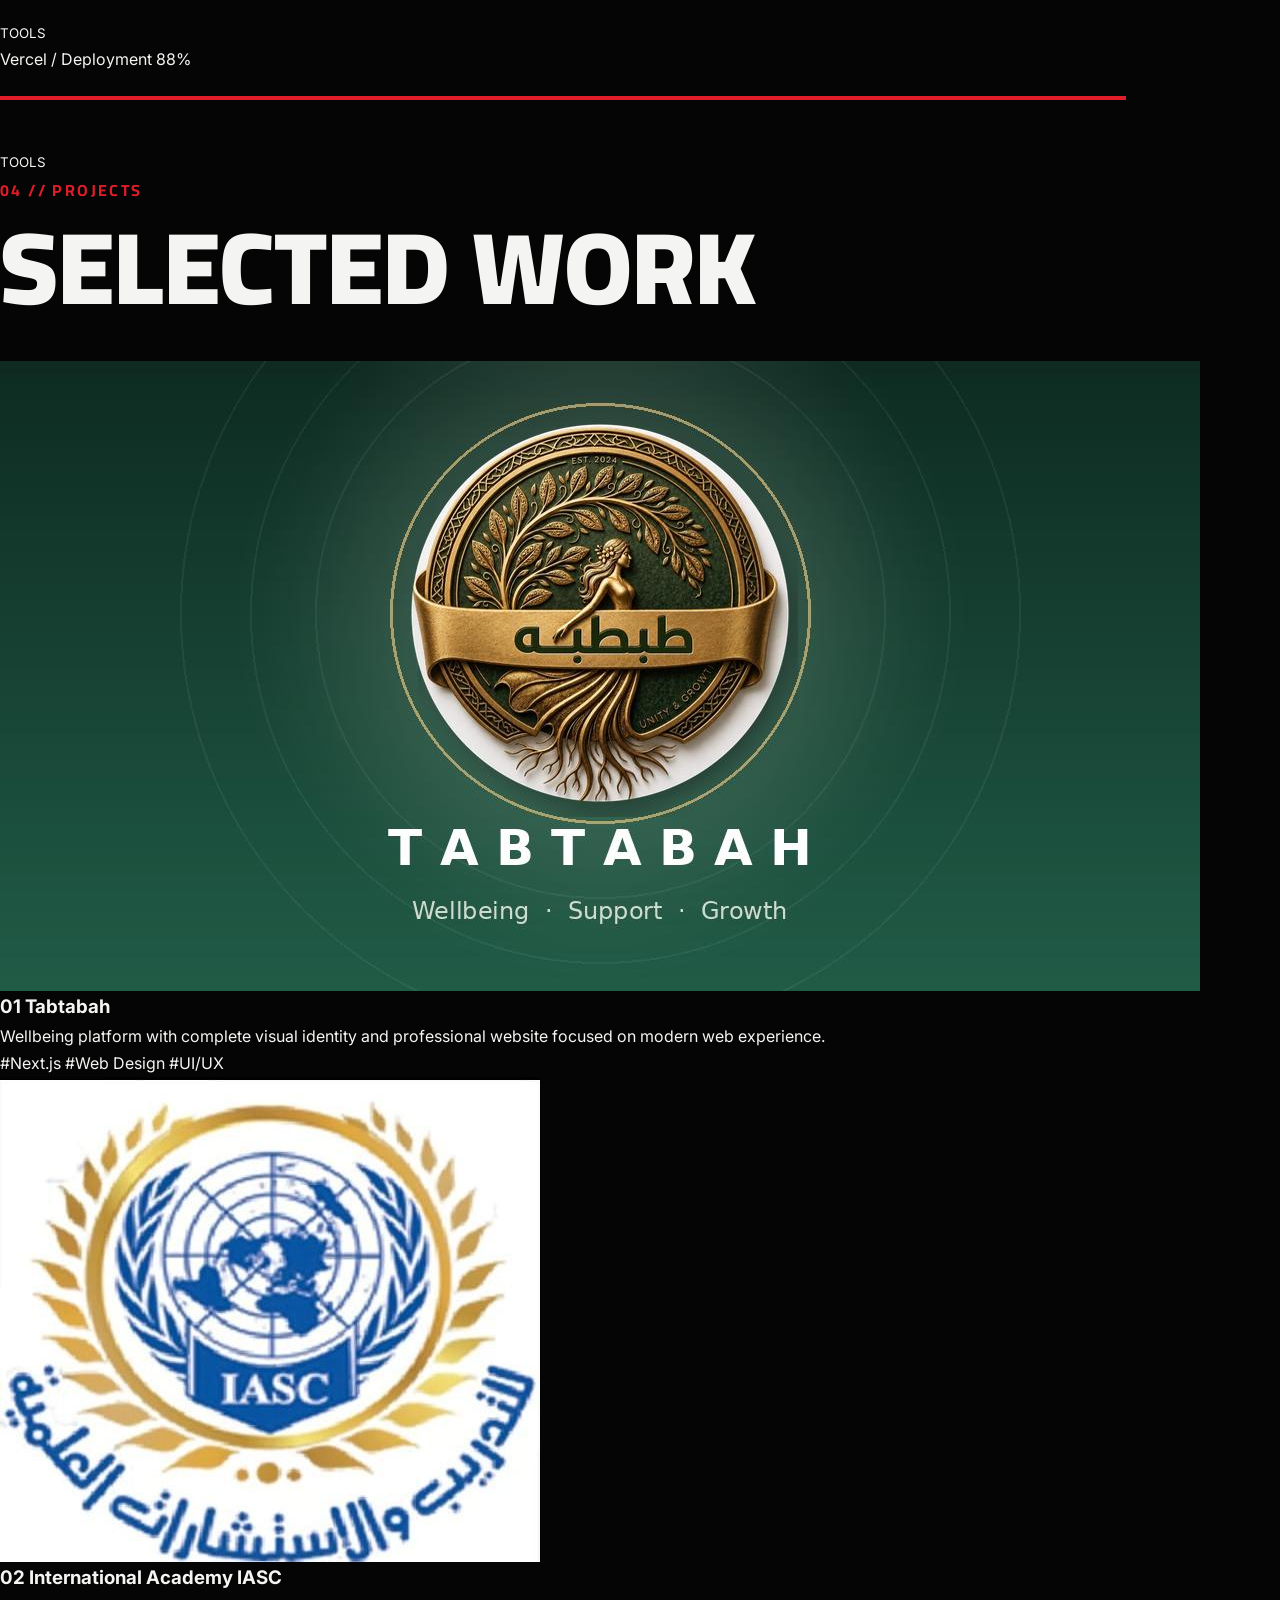
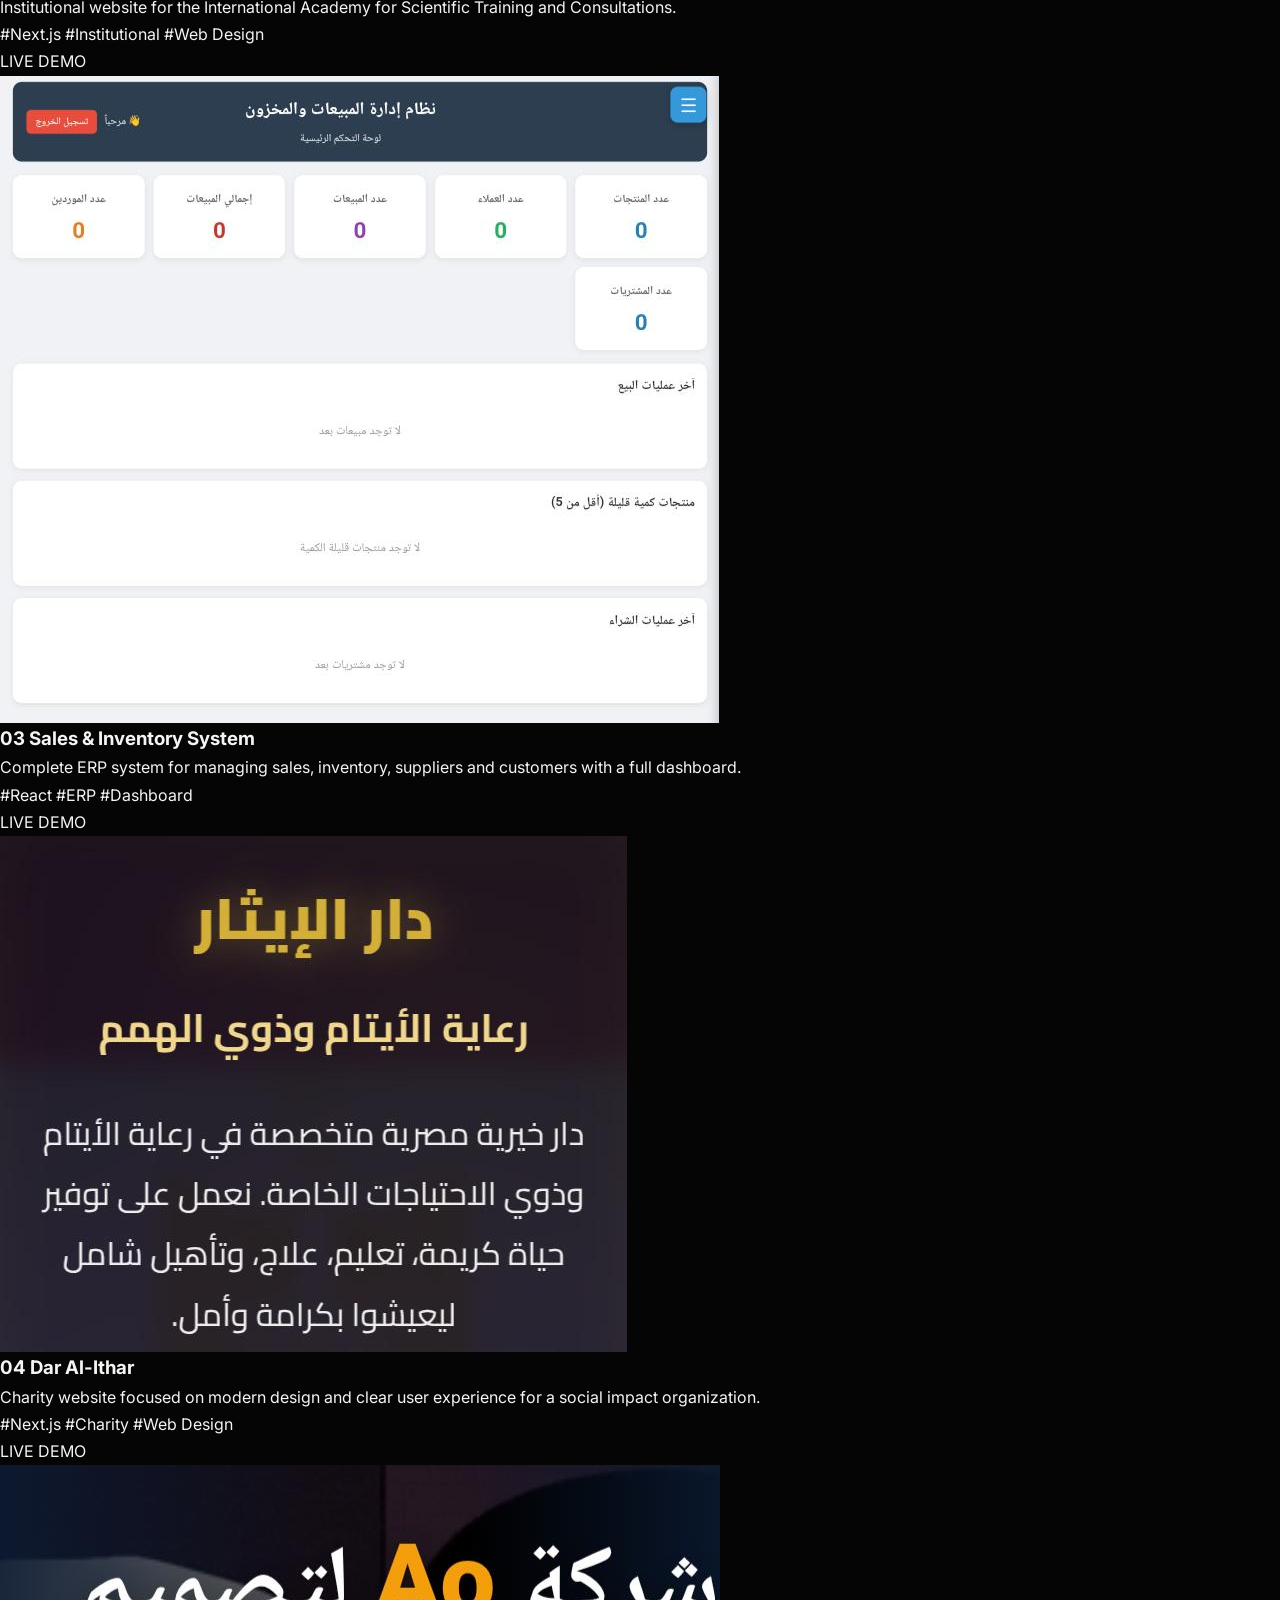
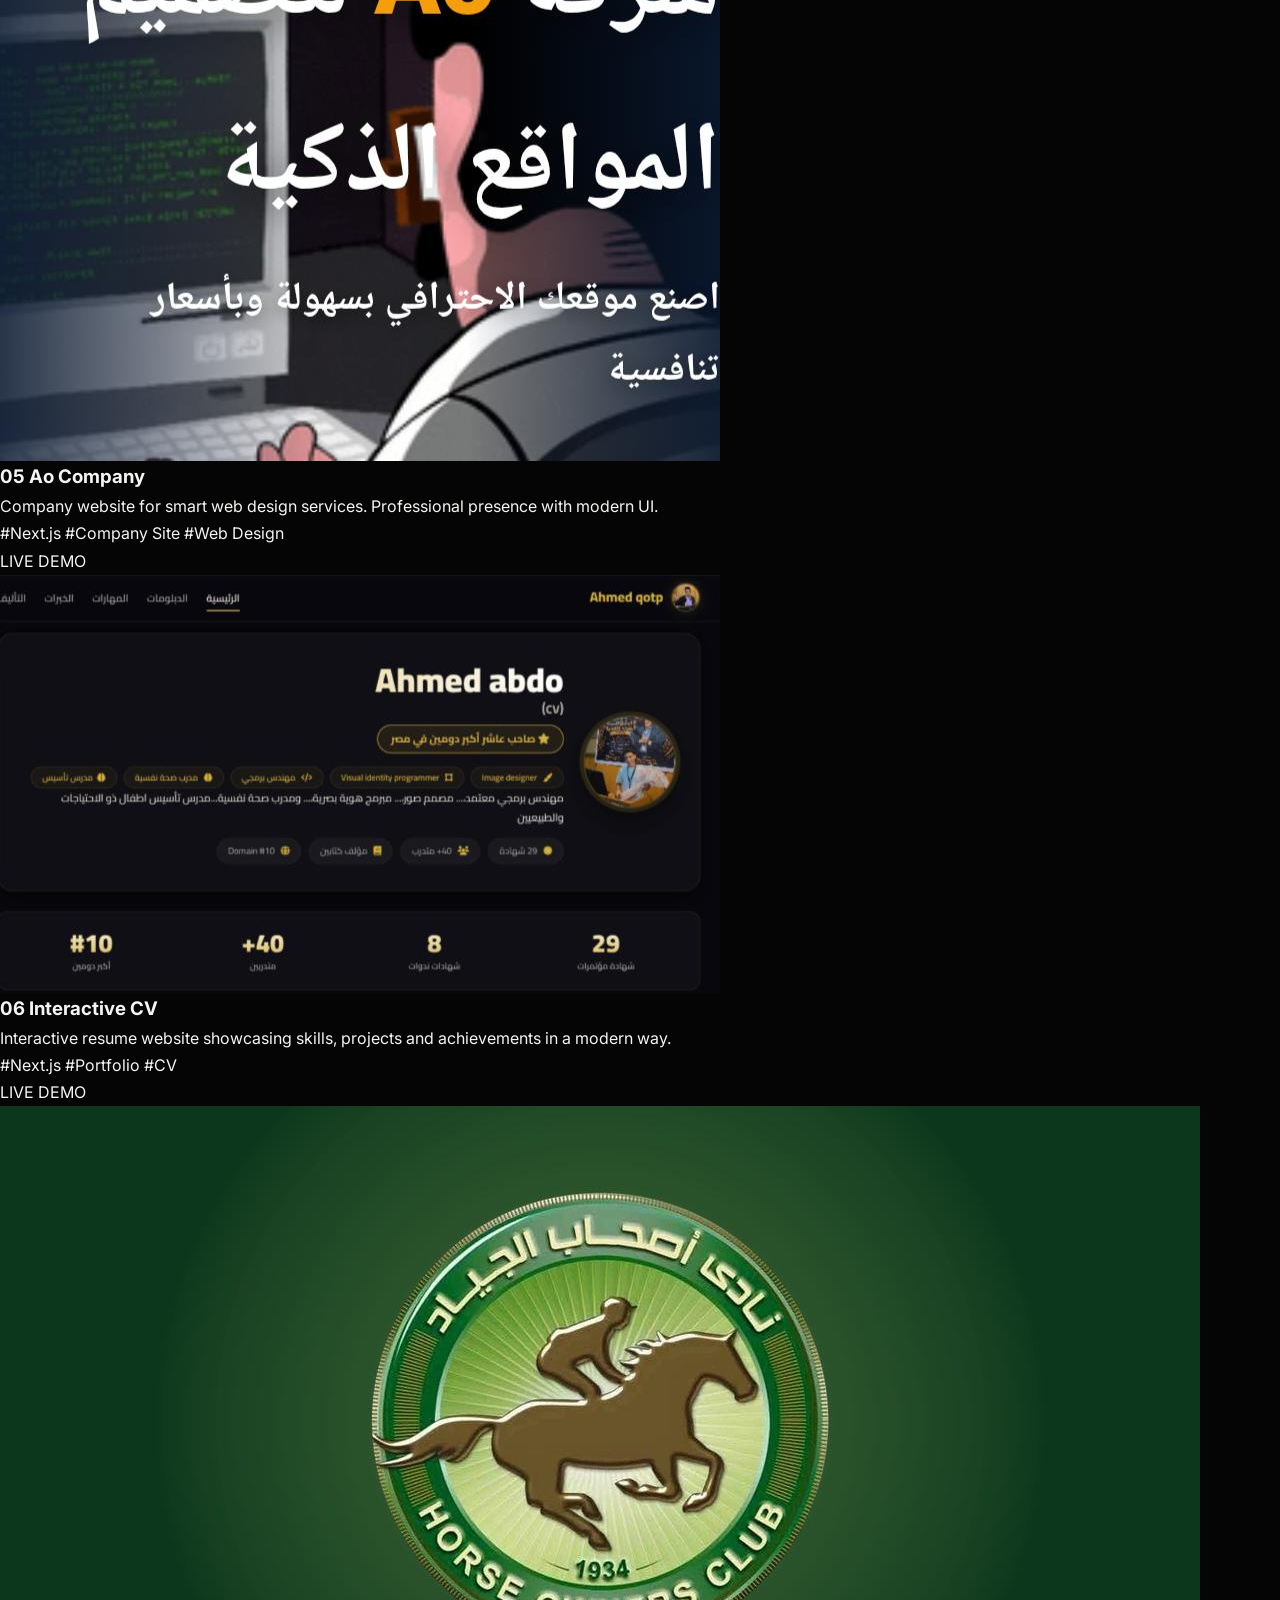
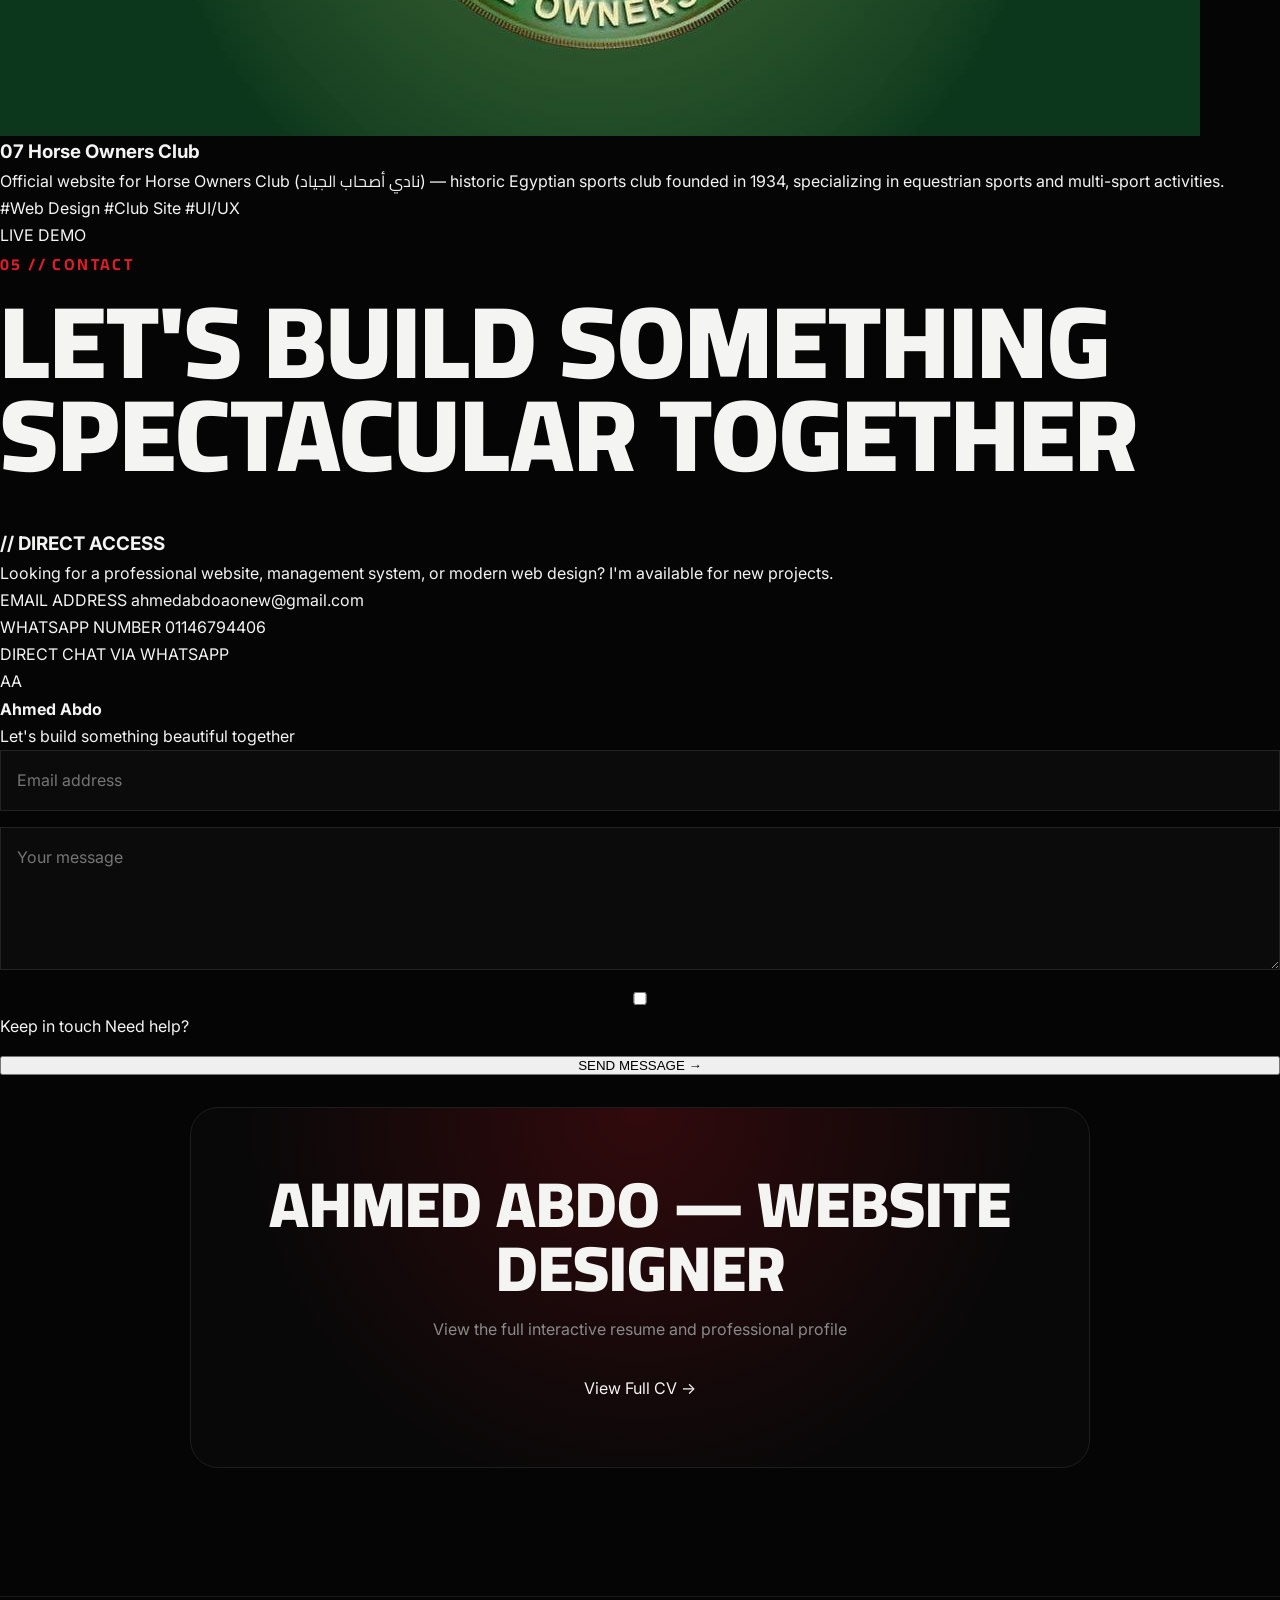
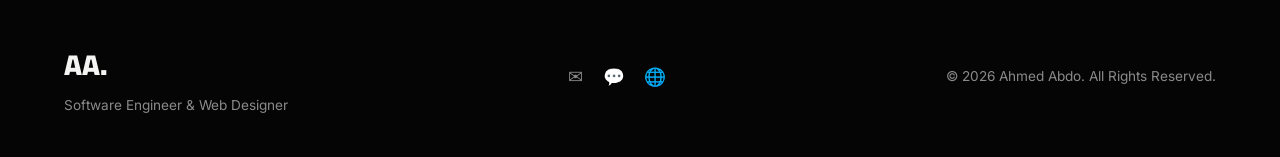
<file: index-22.html>
<!DOCTYPE html>
<html lang="en" dir="ltr">
<head>
  <meta charset="UTF-8">
  <meta name="viewport" content="width=device-width, initial-scale=1.0">
  <title>Ahmed Abdo (Ahmed Qotb) | Software Engineer & Web Designer</title>
  <meta name="description" content="Ahmed Abdo (Ahmed Qotb) — Software engineer and web designer. I build professional websites, web apps, and digital systems with clean code and modern design.">
  <meta name="keywords" content="Ahmed Abdo, احمد عبده, Ahmed Qotb, احمد قطب, ahmed qotp, Software Engineer, Web Designer, Ao Company, Web Development Egypt">
  <meta name="author" content="Ahmed Abdo">
  <meta name="robots" content="index, follow">
  <link rel="canonical" href="https://ahmed-qotp.vercel.app/">

  <!-- Structured Data (Google Rich Results) -->
  <script type="application/ld+json">
  {
    "@context": "https://schema.org",
    "@type": "Person",
    "name": "Ahmed Abdo",
    "alternateName": ["Ahmed Qotb", "احمد عبده", "احمد قطب", "ahmed qotp"],
    "url": "https://ahmed-qotp.vercel.app/",
    "image": "https://ahmed-qotp.vercel.app/profile.jpg",
    "jobTitle": "Software Engineer & Web Designer",
    "email": "mailto:ahmedabdoaonew@gmail.com",
    "sameAs": [
      "https://www.facebook.com/share/19Vf5V71cm/",
      "https://www.tiktok.com/@ahmed_abdo_aoskar",
      "https://wa.me/201146794406",
      "https://cvahmed.vercel.app/",
      "https://aocompany.vercel.app/"
    ]
  }
  </script>

  <!-- Open Graph / Facebook / WhatsApp -->
  <meta property="og:type" content="website">
  <meta property="og:url" content="https://ahmed-qotp.vercel.app/">
  <meta property="og:title" content="Ahmed Abdo (Ahmed Qotb) | Software Engineer & Web Designer">
  <meta property="og:description" content="Ahmed Abdo (Ahmed Qotb) — Software engineer and web designer. I build professional websites, web apps, and digital systems with clean code and modern design.">
  <meta property="og:image" content="https://ahmed-qotp.vercel.app/profile.jpg">
  <meta property="og:image:width" content="836">
  <meta property="og:image:height" content="1119">
  <meta property="og:locale" content="en_US">
  <meta property="og:site_name" content="Ahmed Abdo">

  <!-- Twitter Card -->
  <meta name="twitter:card" content="summary_large_image">
  <meta name="twitter:url" content="https://ahmed-qotp.vercel.app/">
  <meta name="twitter:title" content="Ahmed Abdo (Ahmed Qotb) | Software Engineer & Web Designer">
  <meta name="twitter:description" content="Ahmed Abdo (Ahmed Qotb) — Software engineer and web designer. I build professional websites, web apps, and digital systems with clean code and modern design.">
  <meta name="twitter:image" content="https://ahmed-qotp.vercel.app/profile.jpg">

  <link rel="stylesheet" href="style.css">
  <link href="https://fonts.googleapis.com/css2?family=Cairo:wght@300;400;500;600;700;800;900&family=Inter:wght@300;400;500;600;700;800;900&display=swap" rel="stylesheet">
</head>
<body>
  <!-- Stars Background -->
  <div class="stars-bg" id="starsBg"></div>
  <div class="planets">
    <div class="planet planet-1"></div>
    <div class="planet planet-2"></div>
    <div class="planet planet-3"></div>
  </div>

  <!-- Navbar -->
  <nav class="navbar glass">
    <div class="logo">
      <span class="dot"></span> <span data-i18n="logo">AHMED ABDO</span>
    </div>
    <ul class="nav-links">
      <li><a href="#home" data-i18n="nav-home">01 // HOME</a></li>
      <li><a href="#about" data-i18n="nav-about">02 // ABOUT ME</a></li>
      <li><a href="#skills" data-i18n="nav-skills">03 // SKILLS</a></li>
      <li><a href="#projects" data-i18n="nav-projects">04 // PROJECTS</a></li>
      <li><a href="#contact" data-i18n="nav-contact">05 // CONTACT</a></li>
    </ul>
    <div class="nav-right">
      <button class="lang-btn glass-btn" id="langBtn">عربي</button>
      <a href="https://wa.me/201146794406" class="whatsapp-btn" target="_blank">WhatsApp</a>
    </div>
  </nav>

  <!-- Hero Section -->
  <section id="home" class="hero">
    <div class="hero-content">
      <p class="subtitle" data-i18n="hero-subtitle">AHMED ABDO // Software Engineer & Web Designer</p>
      <h1>
        <span data-i18n="hero-title-1">I DESIGN & CODE</span><br>
        <span data-i18n="hero-title-2">DIGITAL EXPERIENCES</span><br>
        <span data-i18n="hero-title-3">THAT MAKE A</span><br>
        <span class="red" data-i18n="hero-title-4">REAL IMPACT.</span>
      </h1>
      <p class="desc" data-i18n="hero-desc">
        Software engineer and web designer. I build professional websites, web apps, and digital systems with clean code and modern design.
      </p>
      <div class="hero-btns">
        <a href="#contact" class="btn-primary" data-i18n="btn-contact">GET IN TOUCH ↑</a>
        <a href="#projects" class="btn-secondary glass-btn" data-i18n="btn-projects">MY WORK</a>
      </div>
      <div class="official-channels">
        <span data-i18n="channels">OFFICIAL CHANNELS //</span>
        <a href="https://cvahmed.vercel.app/" target="_blank">CV</a>
        <a href="https://aocompany.vercel.app/" target="_blank">Ao Company</a>
      </div>
    </div>
    <div class="hero-image">
      <div class="hero-photo glass">
        <img src="profile.jpg" alt="Ahmed Abdo" class="profile-img">
        <div class="photo-overlay">
          <p>Ahmed Abdo</p>
          <span data-i18n="photo-role">Software Engineer & Web Designer</span>
        </div>
      </div>

      <!-- CV BANNER -->
      <div class="cv-banner">
        <div class="cv-banner-content">
          <div class="cv-icon" aria-hidden="true">📄</div>
          <div class="cv-text">
            <span class="cv-label">السيرة الذاتية | CV</span>
            <p>شاهد السيرة الذاتية والملف المهني الكامل لـ Ahmed Abdo Qotb</p>
          </div>
          <a href="https://cvahmed.vercel.app/" target="_blank" rel="noopener noreferrer" class="cv-banner-btn" aria-label="عرض السيرة الذاتية CV لأحمد عبده قطب">
            عرض السيرة الذاتية <span>←</span>
          </a>
        </div>
      </div>
      <!-- END CV BANNER -->
    </div>
    <div class="scroll-indicator">
      <span data-i18n="scroll">SCROLL TO EXPLORE</span>
      <div class="arrow">↓</div>
    </div>
  </section>

  <!-- Statement -->
  <section class="statement">
    <p data-i18n="statement">
      From idea to launch, I craft <span class="red">clean, scalable digital products</span> —
      <span class="highlight">built to move fast</span>, stay simple, and perform in real-world use, driven by clarity, <span class="highlight">structured systems</span>, and intentional design.
    </p>
  </section>

  <!-- About Section -->
  <section id="about" class="about">
    <div class="about-left">
      <h2 data-i18n="about-title">Functional, aesthetic<br>design that adds<br>real value.</h2>
    </div>
    <div class="about-right">
      <p class="lead" data-i18n="about-lead">
        High-performance, responsive, and visually stunning digital products.
      </p>
      <p data-i18n="about-text">
        Software engineer specialized in building modern websites and web applications. I focus on clean code, responsive design, and creating digital experiences that solve real problems. Founder of Ao Company for smart web design.
      </p>
      <div class="stats">
        <div class="stat glass">
          <h3>79+</h3>
          <p data-i18n="stat-1">PROJECTS</p>
        </div>
        <div class="stat glass">
          <h3>2+</h3>
          <p data-i18n="stat-2">YEARS</p>
        </div>
        <div class="stat glass">
          <h3>55+</h3>
          <p data-i18n="stat-3">CLIENTS</p>
        </div>
        <div class="stat glass">
          <h3>100%</h3>
          <p data-i18n="stat-4">DEDICATION</p>
        </div>
      </div>
    </div>
  </section>

  <!-- Services -->
  <section class="services">
    <div class="section-header">
      <span class="section-tag" data-i18n="services-tag">03 // SERVICES</span>
      <h2 data-i18n="services-title">All your digital needs</h2>
      <p class="section-desc" data-i18n="services-desc">★ Click the badges to interact ★</p>
    </div>
    <div class="badges" id="badges">
      <div class="badge" draggable="true" data-i18n="badge-1">Web Development</div>
      <div class="badge active" draggable="true" data-i18n="badge-2">UI/UX Design</div>
      <div class="badge" draggable="true" data-i18n="badge-3">Frontend Dev</div>
      <div class="badge" draggable="true" data-i18n="badge-4">Management Systems</div>
      <div class="badge" draggable="true" data-i18n="badge-5">Responsive Design</div>
      <div class="badge" draggable="true" data-i18n="badge-6">Landing Pages</div>
      <div class="badge" draggable="true" data-i18n="badge-7">Dashboard Design</div>
      <div class="badge" draggable="true" data-i18n="badge-8">Tech Consulting</div>
    </div>
  </section>

  <!-- Interactive 3D Robot Section -->
  <section class="interactive">
    <div class="interactive-content">
      <span class="section-tag" data-i18n="robot-tag">// INTERACTIVE EXPERIENCE</span>
      <h2 data-i18n="robot-title">Fusing Code & Dimensions</h2>
      <p data-i18n="robot-desc">
        As a developer and designer, I build robust systems and eye-catching interactive interfaces. Play with this robot to see how I craft experiences that cross standard boundaries.
      </p>
      <div class="status">
        <span class="dot"></span> <span data-i18n="robot-status">AHMED'S CORE ACTIVE</span>
      </div>
    </div>
    <div class="robot-container" id="robotContainer">
      <div class="robot" id="robot">
        <div class="robot-head">
          <div class="robot-face">
            <div class="eye left"></div>
            <div class="eye right"></div>
          </div>
        </div>
        <div class="robot-neck"></div>
        <div class="robot-torso">
          <div class="chest-light"></div>
        </div>
        <div class="robot-arm left">
          <div class="upper-arm"></div>
          <div class="forearm"></div>
          <div class="hand"></div>
        </div>
        <div class="robot-arm right">
          <div class="upper-arm"></div>
          <div class="forearm"></div>
          <div class="hand"></div>
        </div>
        <div class="robot-leg left">
          <div class="thigh"></div>
          <div class="shin"></div>
          <div class="foot"></div>
        </div>
        <div class="robot-leg right">
          <div class="thigh"></div>
          <div class="shin"></div>
          <div class="foot"></div>
        </div>
      </div>
      <p class="robot-hint" data-i18n="robot-hint">Move your mouse to interact</p>
    </div>
  </section>

  <!-- Experience Timeline -->
  <section class="experience">
    <div class="section-header">
      <span class="section-tag" data-i18n="exp-tag">04 // EXPERIENCE</span>
      <h2 data-i18n="exp-title">My Journey</h2>
      <p class="section-desc" data-i18n="exp-desc">A path of coding, design, and building digital products</p>
    </div>
    <div class="timeline">
      <div class="timeline-line"></div>
      
      <div class="timeline-item right">
        <div class="timeline-dot"></div>
        <div class="timeline-content glass">
          <span class="badge-now">NOW</span>
          <span class="year">2024 - Present</span>
          <h3 data-i18n="exp1-title">Founder of Ao Company</h3>
          <p class="company">@Ao Company</p>
          <p data-i18n="exp1-desc">Founded a company for smart website design. Delivering professional software and design solutions at competitive prices.</p>
        </div>
      </div>

      <div class="timeline-item left">
        <div class="timeline-dot"></div>
        <div class="timeline-content glass">
          <span class="year">2023 - Present</span>
          <h3 data-i18n="exp2-title">Full-Stack Web Developer</h3>
          <p class="company">@Freelance</p>
          <p data-i18n="exp2-desc">Building websites, web apps, and management systems for clients. Focused on React, Next.js, and modern frontend technologies.</p>
        </div>
      </div>

      <div class="timeline-item right">
        <div class="timeline-dot"></div>
        <div class="timeline-content glass">
          <span class="year">2022 - 2024</span>
          <h3 data-i18n="exp3-title">Frontend Developer</h3>
          <p class="company">@Projects & Clients</p>
          <p data-i18n="exp3-desc">Developed responsive websites and interactive UIs. Worked on dashboards, landing pages, and full web applications.</p>
        </div>
      </div>

      <div class="timeline-item left">
        <div class="timeline-dot"></div>
        <div class="timeline-content glass">
          <span class="year">2021 - 2022</span>
          <h3 data-i18n="exp4-title">Web Design & Development</h3>
          <p class="company">@Starting Journey</p>
          <p data-i18n="exp4-desc">Started the journey in web development. Learned HTML, CSS, JavaScript and built the foundation for modern web technologies.</p>
        </div>
      </div>
    </div>
  </section>

  <!-- Skills -->
  <section id="skills" class="skills">
    <div class="section-header">
      <h2 data-i18n="skills-title">Technical Arsenal</h2>
      <p class="section-desc" data-i18n="skills-desc">Technologies I use to bring ideas to life</p>
    </div>
    <div class="skills-filter">
      <button class="filter-btn glass-btn active" data-filter="all" data-i18n="filter-all">ALL</button>
      <button class="filter-btn glass-btn" data-filter="frontend" data-i18n="filter-frontend">Frontend</button>
      <button class="filter-btn glass-btn" data-filter="backend" data-i18n="filter-backend">Backend</button>
      <button class="filter-btn glass-btn" data-filter="design" data-i18n="filter-design">Design</button>
      <button class="filter-btn glass-btn" data-filter="tools" data-i18n="filter-tools">Tools</button>
    </div>
    <div class="skills-grid">
      <div class="skill-card glass" data-category="frontend">
        <div class="skill-info">
          <span>React & Next.js</span>
          <span>92%</span>
        </div>
        <div class="progress"><div class="bar" data-width="92"></div></div>
        <small>FRONTEND</small>
      </div>
      <div class="skill-card glass" data-category="frontend">
        <div class="skill-info">
          <span>HTML / CSS / JS</span>
          <span>95%</span>
        </div>
        <div class="progress"><div class="bar" data-width="95"></div></div>
        <small>FRONTEND</small>
      </div>
      <div class="skill-card glass" data-category="frontend">
        <div class="skill-info">
          <span>Tailwind CSS</span>
          <span>90%</span>
        </div>
        <div class="progress"><div class="bar" data-width="90"></div></div>
        <small>FRONTEND</small>
      </div>
      <div class="skill-card glass" data-category="backend">
        <div class="skill-info">
          <span>Node.js</span>
          <span>80%</span>
        </div>
        <div class="progress"><div class="bar" data-width="80"></div></div>
        <small>BACKEND</small>
      </div>
      <div class="skill-card glass" data-category="backend">
        <div class="skill-info">
          <span>Databases</span>
          <span>78%</span>
        </div>
        <div class="progress"><div class="bar" data-width="78"></div></div>
        <small>BACKEND</small>
      </div>
      <div class="skill-card glass" data-category="design">
        <div class="skill-info">
          <span>UI/UX Design</span>
          <span>88%</span>
        </div>
        <div class="progress"><div class="bar" data-width="88"></div></div>
        <small>DESIGN</small>
      </div>
      <div class="skill-card glass" data-category="design">
        <div class="skill-info">
          <span>Responsive Design</span>
          <span>93%</span>
        </div>
        <div class="progress"><div class="bar" data-width="93"></div></div>
        <small>DESIGN</small>
      </div>
      <div class="skill-card glass" data-category="design">
        <div class="skill-info">
          <span>Dashboard Design</span>
          <span>85%</span>
        </div>
        <div class="progress"><div class="bar" data-width="85"></div></div>
        <small>DESIGN</small>
      </div>
      <div class="skill-card glass" data-category="tools">
        <div class="skill-info">
          <span>Git & GitHub</span>
          <span>85%</span>
        </div>
        <div class="progress"><div class="bar" data-width="85"></div></div>
        <small>TOOLS</small>
      </div>
      <div class="skill-card glass" data-category="tools">
        <div class="skill-info">
          <span>Vercel / Deployment</span>
          <span>88%</span>
        </div>
        <div class="progress"><div class="bar" data-width="88"></div></div>
        <small>TOOLS</small>
      </div>
    </div>
  </section>

  <!-- Projects -->
  <section id="projects" class="projects">
    <div class="section-header">
      <span class="section-tag" data-i18n="projects-tag">04 // PROJECTS</span>
      <h2 data-i18n="projects-title">Selected Work</h2>
    </div>
    <div class="projects-grid">

      <div class="project-card glass">
        <div class="project-img">
          <img src="tabtabah.png" alt="Tabtabah" class="project-image">
        </div>
        <div class="project-info">
          <h3 data-i18n="p1-title">01 Tabtabah</h3>
          <p data-i18n="p1-desc">Wellbeing platform with complete visual identity and professional website focused on modern web experience.</p>
          <div class="tags">
            <span>#Next.js</span>
            <span>#Web Design</span>
            <span>#UI/UX</span>
          </div>
          <div class="project-btns">
            <!--
            <a href="https://tabtabah.vercel.app/" target="_blank" class="btn-red" data-i18n="live-demo">LIVE DEMO</a>
            -->
          </div>
        </div>
      </div>

      <div class="project-card glass">
        <div class="project-img">
          <img src="iasc.jpg" alt="IASC" class="project-image">
        </div>
        <div class="project-info">
          <h3 data-i18n="p2-title">02 International Academy IASC</h3>
          <p data-i18n="p2-desc">Institutional website for the International Academy for Scientific Training and Consultations.</p>
          <div class="tags">
            <span>#Next.js</span>
            <span>#Institutional</span>
            <span>#Web Design</span>
          </div>
          <div class="project-btns">
            <a href="https://internationalacademy.vercel.app/" target="_blank" class="btn-red" data-i18n="live-demo">LIVE DEMO</a>
          </div>
        </div>
      </div>

      <div class="project-card glass">
        <div class="project-img">
          <img src="erp.png" alt="ERP System" class="project-image">
        </div>
        <div class="project-info">
          <h3 data-i18n="p3-title">03 Sales & Inventory System</h3>
          <p data-i18n="p3-desc">Complete ERP system for managing sales, inventory, suppliers and customers with a full dashboard.</p>
          <div class="tags">
            <span>#React</span>
            <span>#ERP</span>
            <span>#Dashboard</span>
          </div>
          <div class="project-btns">
            <a href="https://erp-ao.vercel.app/" target="_blank" class="btn-red" data-i18n="live-demo">LIVE DEMO</a>
          </div>
        </div>
      </div>

      <div class="project-card glass">
        <div class="project-img">
          <img src="dar-ithar.png" alt="Dar Al-Ithar" class="project-image">
        </div>
        <div class="project-info">
          <h3 data-i18n="p4-title">04 Dar Al-Ithar</h3>
          <p data-i18n="p4-desc">Charity website focused on modern design and clear user experience for a social impact organization.</p>
          <div class="tags">
            <span>#Next.js</span>
            <span>#Charity</span>
            <span>#Web Design</span>
          </div>
          <div class="project-btns">
            <a href="https://dar-al-ithar.vercel.app/" target="_blank" class="btn-red" data-i18n="live-demo">LIVE DEMO</a>
          </div>
        </div>
      </div>

      <div class="project-card glass">
        <div class="project-img">
          <img src="ao-company.png" alt="Ao Company" class="project-image">
        </div>
        <div class="project-info">
          <h3 data-i18n="p5-title">05 Ao Company</h3>
          <p data-i18n="p5-desc">Company website for smart web design services. Professional presence with modern UI.</p>
          <div class="tags">
            <span>#Next.js</span>
            <span>#Company Site</span>
            <span>#Web Design</span>
          </div>
          <div class="project-btns">
            <a href="https://aocompany.vercel.app/" target="_blank" class="btn-red" data-i18n="live-demo">LIVE DEMO</a>
          </div>
        </div>
      </div>

      <div class="project-card glass">
        <div class="project-img">
          <img src="ahmed-profile.png" alt="Ahmed Abdo CV" class="project-image">
        </div>
        <div class="project-info">
          <h3 data-i18n="p6-title">06 Interactive CV</h3>
          <p data-i18n="p6-desc">Interactive resume website showcasing skills, projects and achievements in a modern way.</p>
          <div class="tags">
            <span>#Next.js</span>
            <span>#Portfolio</span>
            <span>#CV</span>
          </div>
          <div class="project-btns">
            <a href="https://cvahmed.vercel.app/" target="_blank" class="btn-red" data-i18n="live-demo">LIVE DEMO</a>
          </div>
        </div>
      </div>

      <div class="project-card glass">
        <div class="project-img">
          <img src="horse-owners-club.jpg" alt="Horse Owners Club" class="project-image">
        </div>
        <div class="project-info">
          <h3 data-i18n="p7-title">07 Horse Owners Club</h3>
          <p data-i18n="p7-desc">Official website for Horse Owners Club (نادي أصحاب الجياد) — historic Egyptian sports club founded in 1934, specializing in equestrian sports and multi-sport activities.</p>
          <div class="tags">
            <span>#Web Design</span>
            <span>#Club Site</span>
            <span>#UI/UX</span>
          </div>
          <div class="project-btns">
            <a href="https://elgeyadclub.com" target="_blank" class="btn-red" data-i18n="live-demo">LIVE DEMO</a>
          </div>
        </div>
      </div>

    </div>
  </section>

  <!-- Contact -->
  <section id="contact" class="contact">
    <div class="section-header">
      <span class="section-tag" data-i18n="contact-tag">05 // CONTACT</span>
      <h2 data-i18n="contact-title">Let's build something <span class="red">spectacular</span> together</h2>
    </div>
    <div class="contact-container">
      <div class="contact-info glass">
        <h3 data-i18n="contact-direct">// DIRECT ACCESS</h3>
        <p data-i18n="contact-text">Looking for a professional website, management system, or modern web design? I'm available for new projects.</p>
        <div class="info-item">
          <span class="label" data-i18n="email-label">EMAIL ADDRESS</span>
          <a href="mailto:ahmedabdoaonew@gmail.com">ahmedabdoaonew@gmail.com</a>
        </div>
        <div class="info-item">
          <span class="label" data-i18n="whatsapp-label">WHATSAPP NUMBER</span>
          <a href="https://wa.me/201146794406">01146794406</a>
        </div>
        <a href="https://wa.me/201146794406" class="btn-whatsapp" target="_blank" data-i18n="whatsapp-btn">DIRECT CHAT VIA WHATSAPP</a>
      </div>
      <div class="contact-form glass">
        <div class="form-header">
          <div class="avatar">AA</div>
          <div>
            <h4>Ahmed Abdo</h4>
            <p data-i18n="form-subtitle">Let's build something beautiful together</p>
          </div>
        </div>
        <form id="contactForm">
          <input type="email" placeholder="Email address" data-i18n-placeholder="email-ph" required>
          <textarea placeholder="Your message" rows="4" data-i18n-placeholder="msg-ph" required></textarea>
          <div class="form-options">
            <label><input type="checkbox"> <span data-i18n="keep-touch">Keep in touch</span></label>
            <a href="#" data-i18n="need-help">Need help?</a>
          </div>
          <button type="submit" class="btn-send" data-i18n="send-btn">SEND MESSAGE →</button>
        </form>
      </div>
    </div>
  </section>

  <!-- CV Button Section -->
  <section class="cv-section">
    <div class="cv-box glass">
      <h2 data-i18n="cv-title">Ahmed Abdo — Website Designer</h2>
      <p data-i18n="cv-desc">View the full interactive resume and professional profile</p>
      <a href="https://cvahmed.vercel.app/" target="_blank" class="btn-cv" data-i18n="cv-btn">View Full CV →</a>
    </div>
  </section>

  <!-- Footer -->
  <footer class="glass">
    <div class="footer-left">
      <strong>AA.</strong>
      <p data-i18n="footer-role">Software Engineer & Web Designer</p>
    </div>
    <div class="footer-center">
      <a href="mailto:ahmedabdoaonew@gmail.com">✉</a>
      <a href="https://wa.me/201146794406">💬</a>
      <a href="https://cvahmed.vercel.app/" target="_blank">🌐</a>
    </div>
    <div class="footer-right">
      <p data-i18n="footer-copy">© 2026 Ahmed Abdo. All Rights Reserved.</p>
    </div>
  </footer>

  <!-- Floating Social Buttons -->
  <div class="floating-social">
    <a href="https://api.whatsapp.com/send?phone=201146794406" target="_blank" rel="noopener" class="float-btn float-whatsapp" aria-label="WhatsApp">
      <svg viewBox="0 0 24 24" fill="currentColor"><path d="M17.472 14.382c-.297-.149-1.758-.867-2.03-.967-.273-.099-.472-.148-.67.15-.198.297-.767.966-.94 1.164-.173.199-.347.223-.644.075-.297-.15-1.255-.463-2.39-1.475-.883-.788-1.48-1.761-1.653-2.059-.173-.297-.018-.458.13-.606.134-.133.298-.347.446-.52.149-.174.198-.298.298-.497.099-.198.05-.371-.025-.52-.075-.149-.669-1.612-.916-2.207-.242-.579-.487-.5-.669-.51-.173-.008-.371-.01-.57-.01-.198 0-.52.074-.792.372-.272.297-1.04 1.016-1.04 2.479 0 1.462 1.065 2.875 1.213 3.074.149.198 2.096 3.2 5.077 4.487.709.306 1.262.489 1.694.626.712.226 1.36.194 1.872.118.571-.085 1.758-.719 2.006-1.413.248-.694.248-1.289.173-1.413-.074-.124-.272-.198-.57-.347z"></path><path d="M12.001 2C6.478 2 2 6.477 2 12c0 1.947.548 3.767 1.498 5.314L2.04 22l4.813-1.42A9.955 9.955 0 0 0 12 22c5.523 0 10-4.477 10-10S17.523 2 12 2zm0 18.176a8.14 8.14 0 0 1-4.156-1.14l-.298-.177-3.088.912.94-3.01-.194-.308A8.137 8.137 0 0 1 3.824 12c0-4.516 3.66-8.176 8.177-8.176S20.177 7.484 20.177 12 16.517 20.176 12.001 20.176z"></path></svg>
    </a>
    <a href="https://www.tiktok.com/@ahmed_abdo_aoskar?_r=1&_t=ZS-99nEePga52W" target="_blank" rel="noopener" class="float-btn float-tiktok" aria-label="TikTok">
      <svg viewBox="0 0 24 24" fill="currentColor"><path d="M16.6 5.82s.51.5 0 0A4.278 4.278 0 0 1 15.54 3h-3.09v12.4a2.592 2.592 0 0 1-2.59 2.5c-1.42 0-2.6-1.16-2.6-2.6 0-1.72 1.66-3.01 3.37-2.48V9.66c-3.45-.46-6.47 2.22-6.47 5.64 0 3.33 2.76 5.7 5.69 5.7 3.14 0 5.69-2.55 5.69-5.7V9.01a7.35 7.35 0 0 0 4.3 1.38V7.3s-1.88.09-3.24-1.48z"></path></svg>
    </a>
    <a href="https://www.facebook.com/share/19Vf5V71cm/" target="_blank" rel="noopener" class="float-btn float-facebook" aria-label="Facebook">
      <svg viewBox="0 0 24 24" fill="currentColor"><path d="M22 12.06C22 6.53 17.52 2.04 12 2.04S2 6.53 2 12.06c0 5 3.66 9.14 8.44 9.9v-7H7.9v-2.9h2.54V9.85c0-2.51 1.49-3.9 3.78-3.9 1.1 0 2.25.2 2.25.2v2.48h-1.27c-1.24 0-1.63.78-1.63 1.58v1.9h2.78l-.45 2.9h-2.33v7c4.78-.76 8.44-4.9 8.44-9.9z"></path></svg>
    </a>
  </div>

  <script src="script.js"></script>
</body>
</html>
</file>
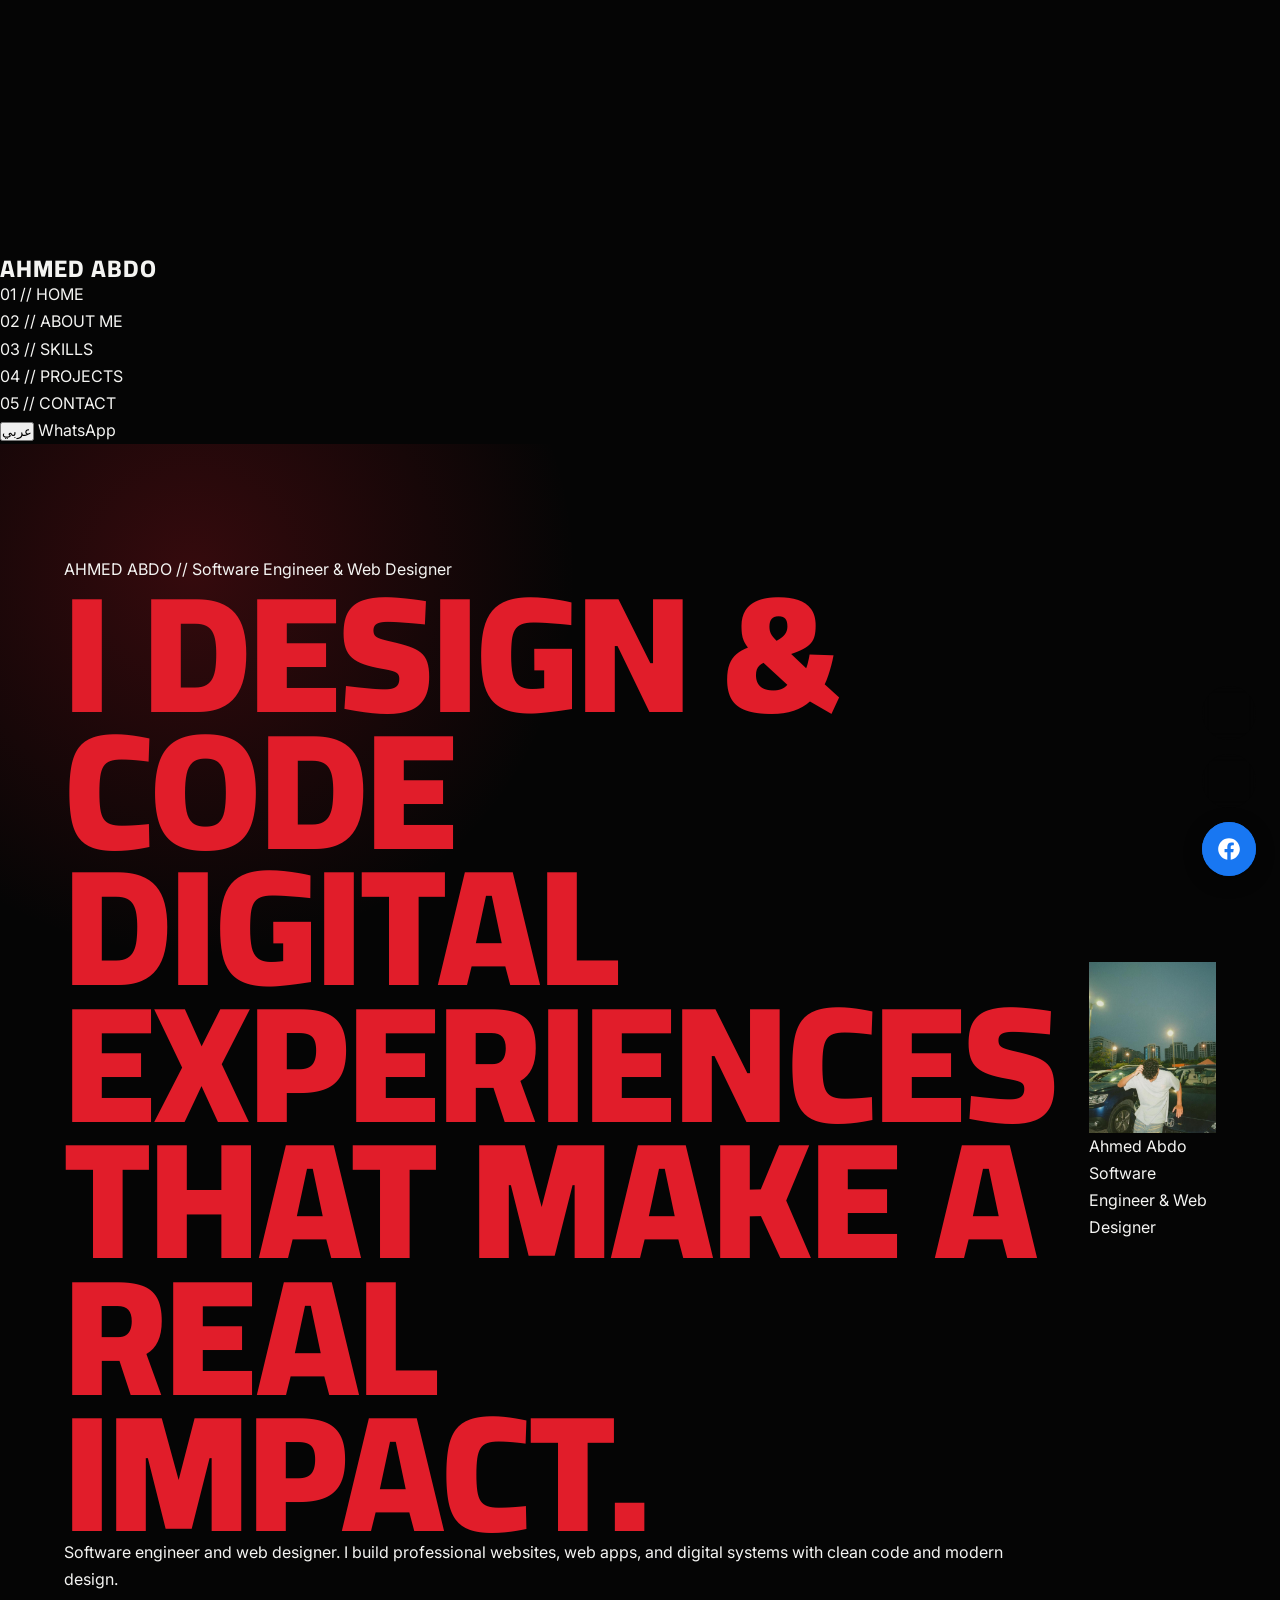
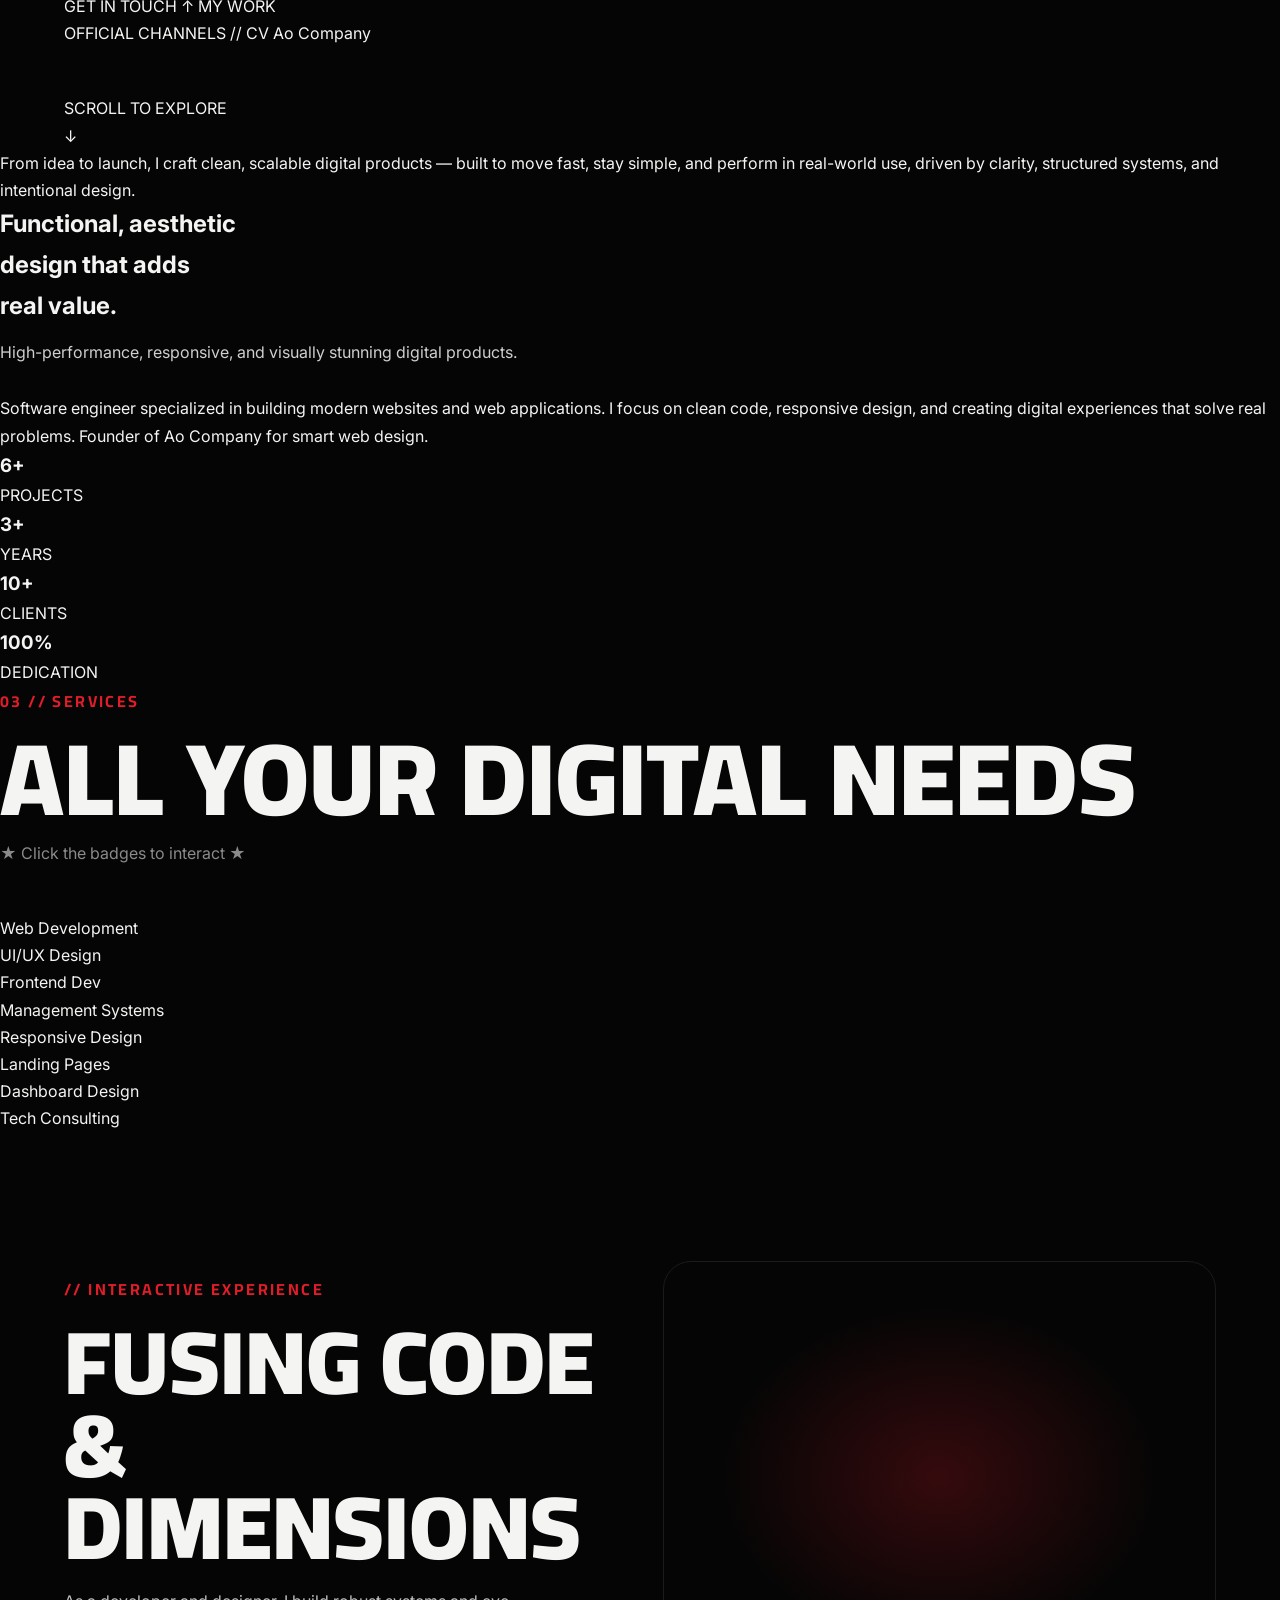
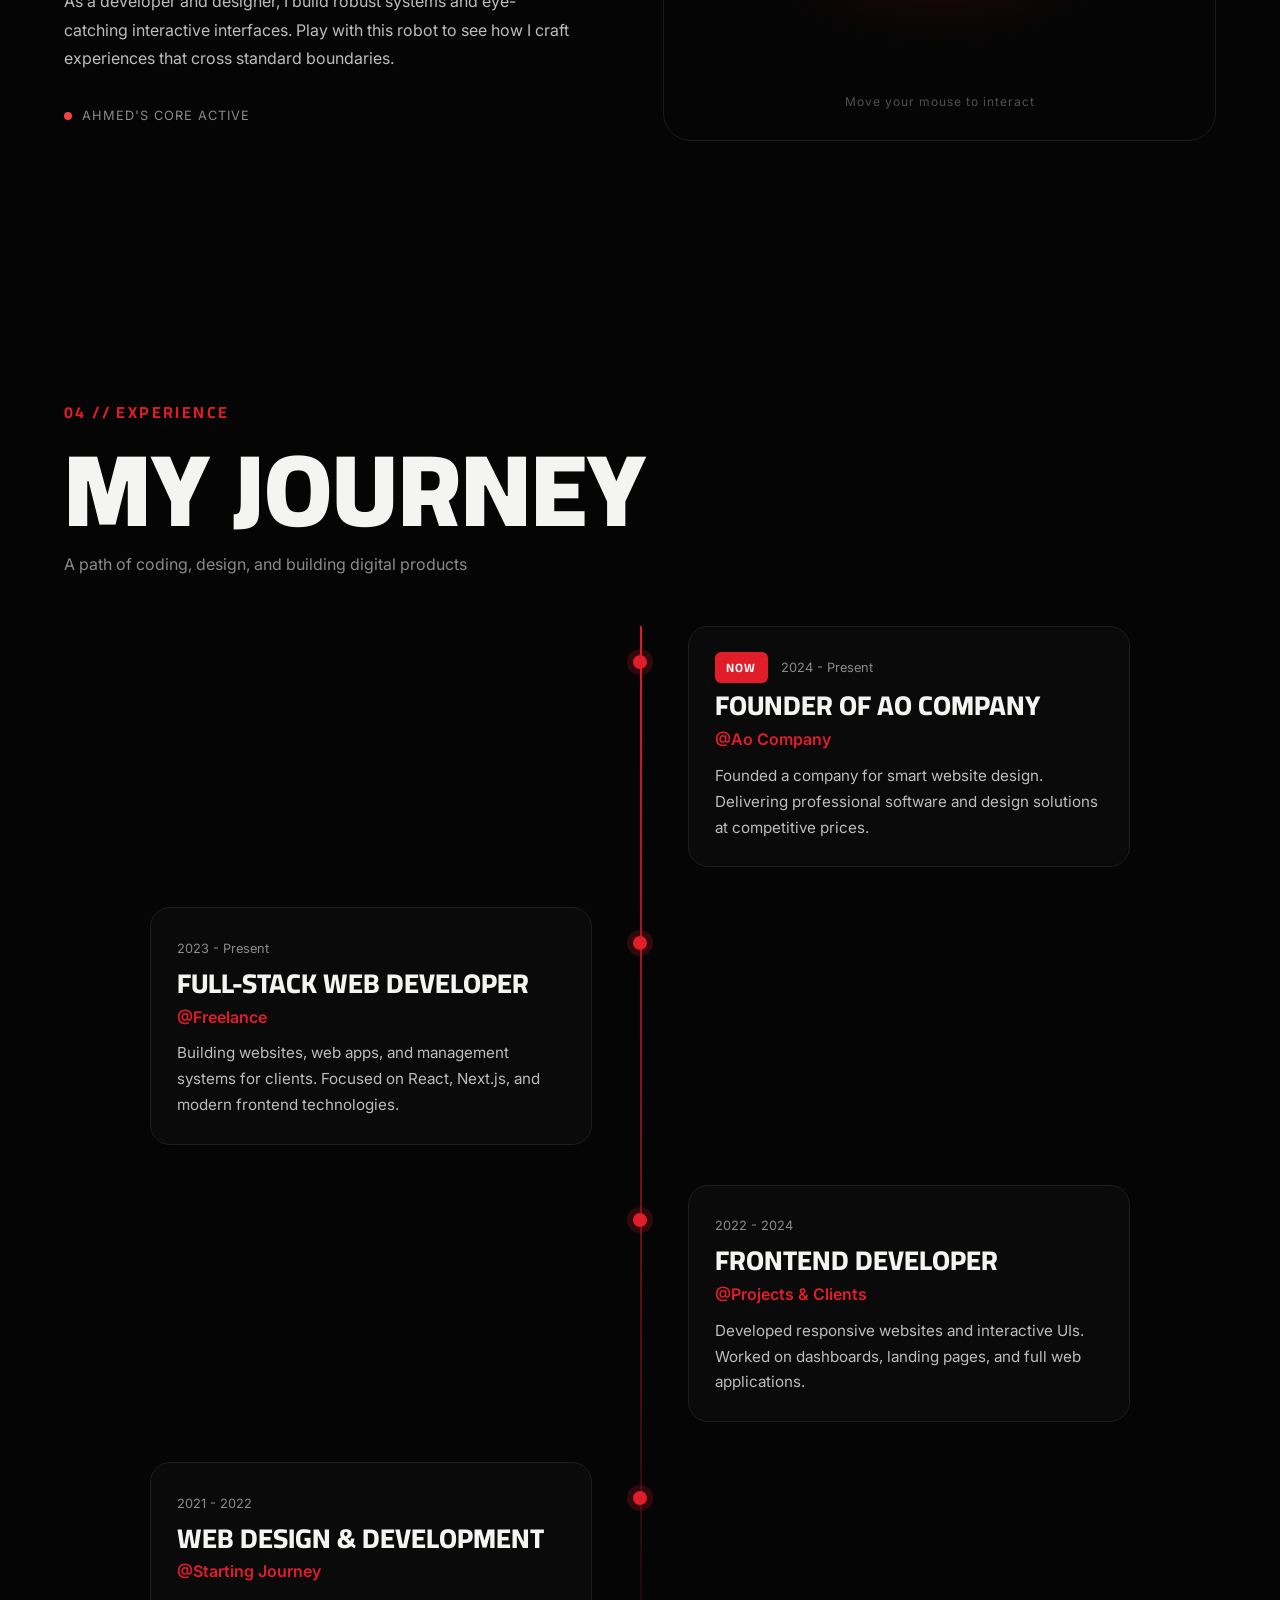
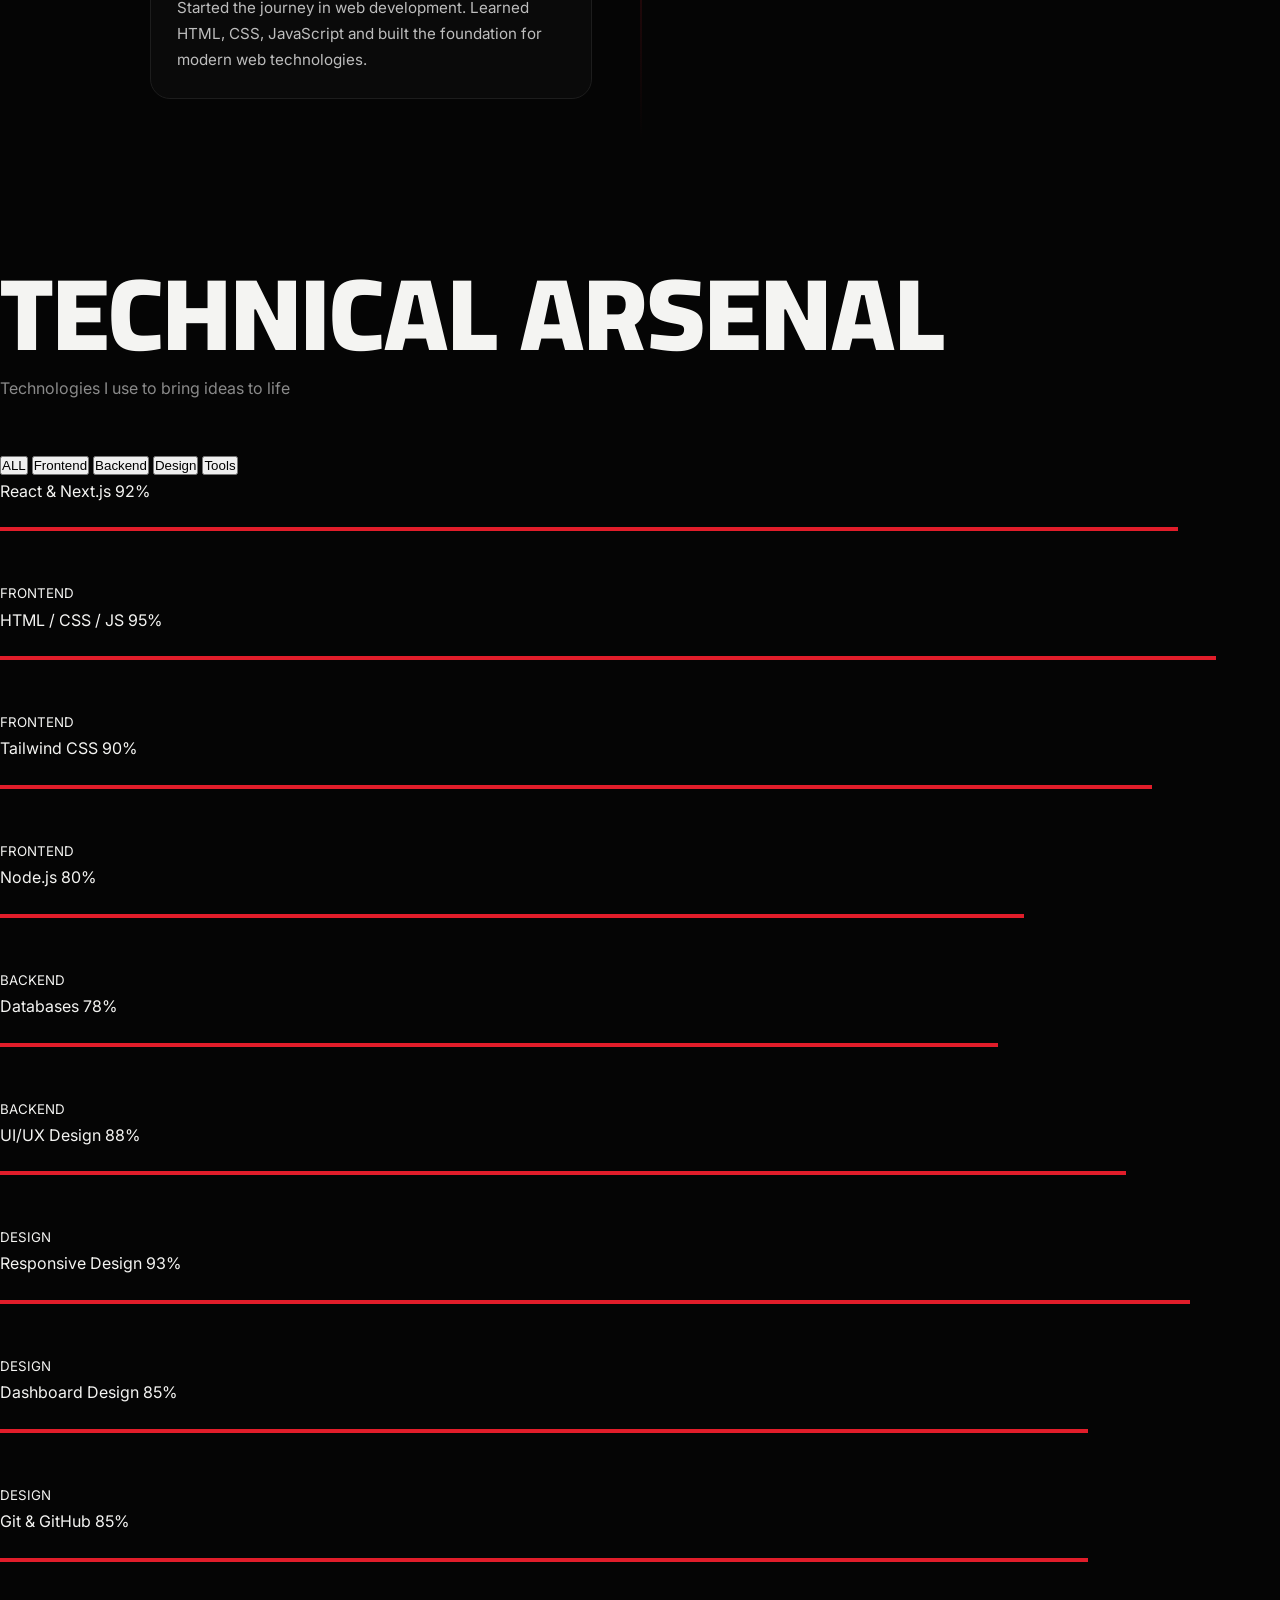
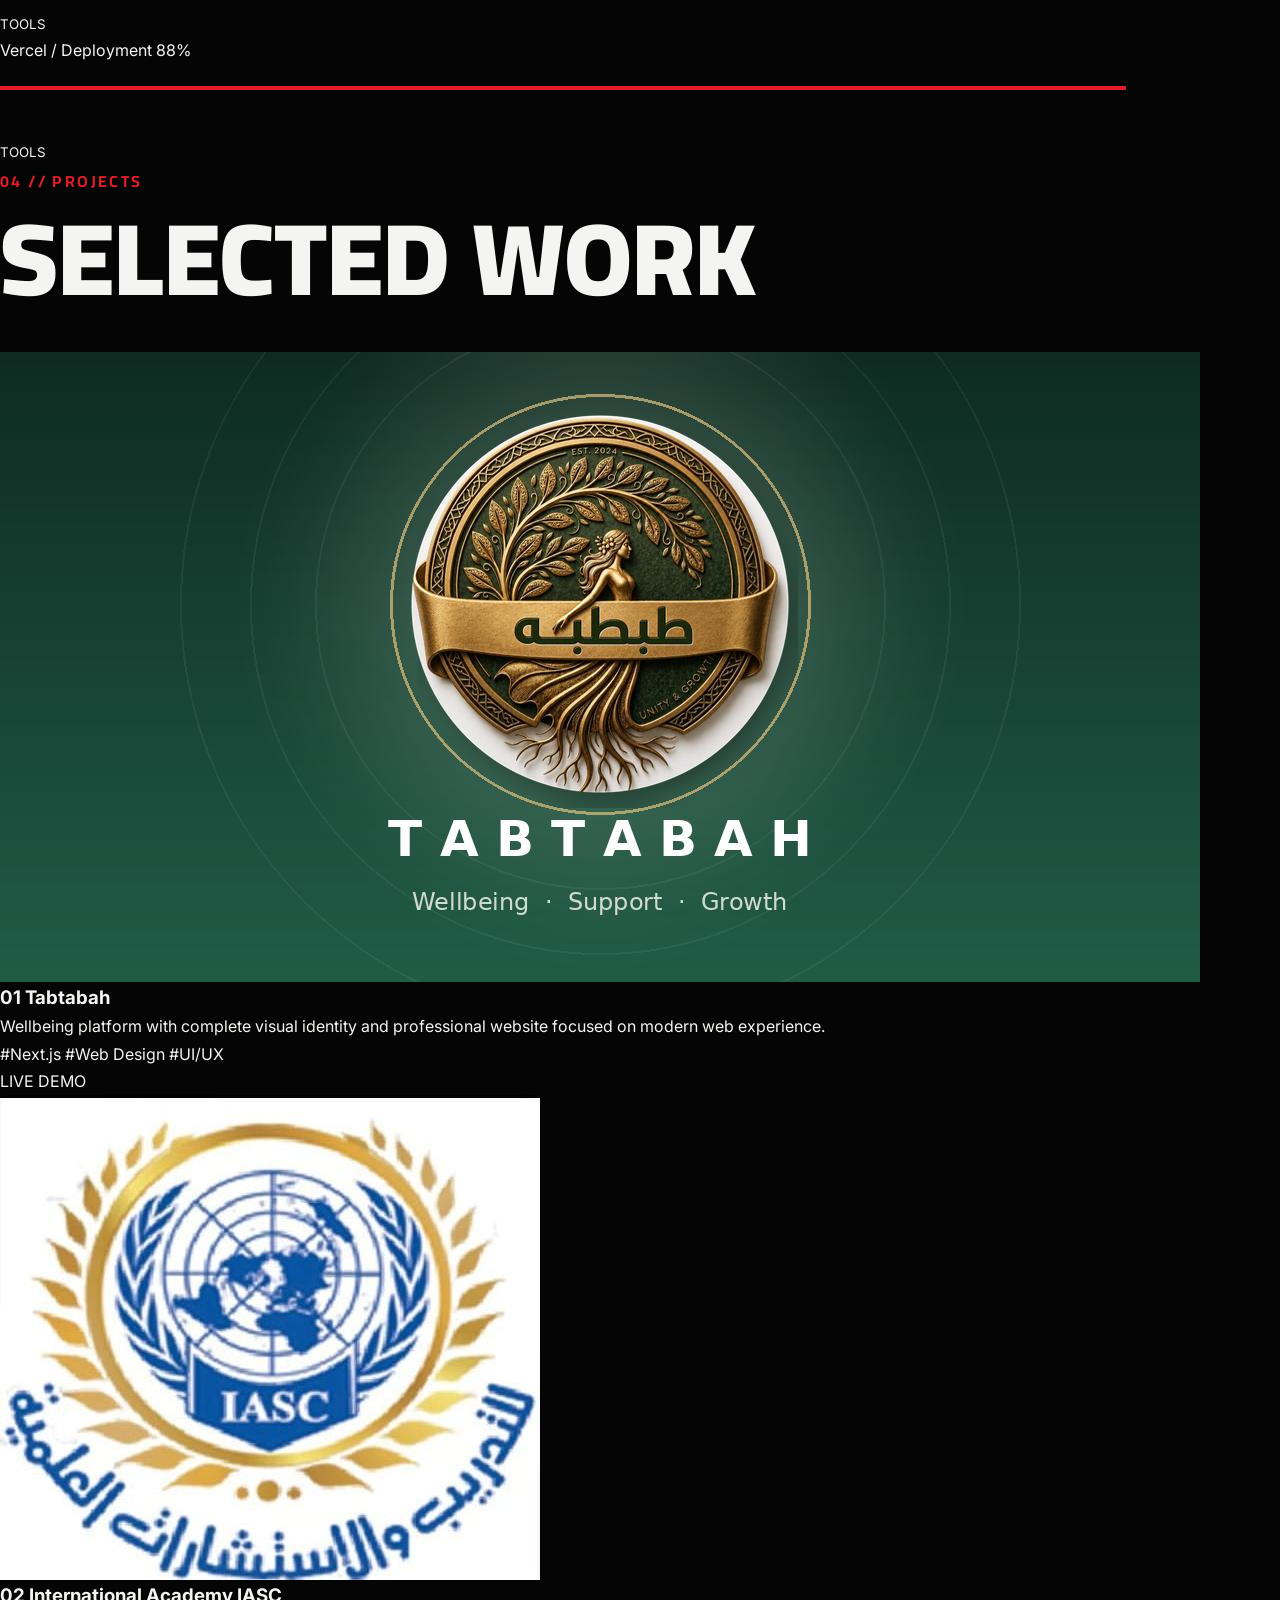
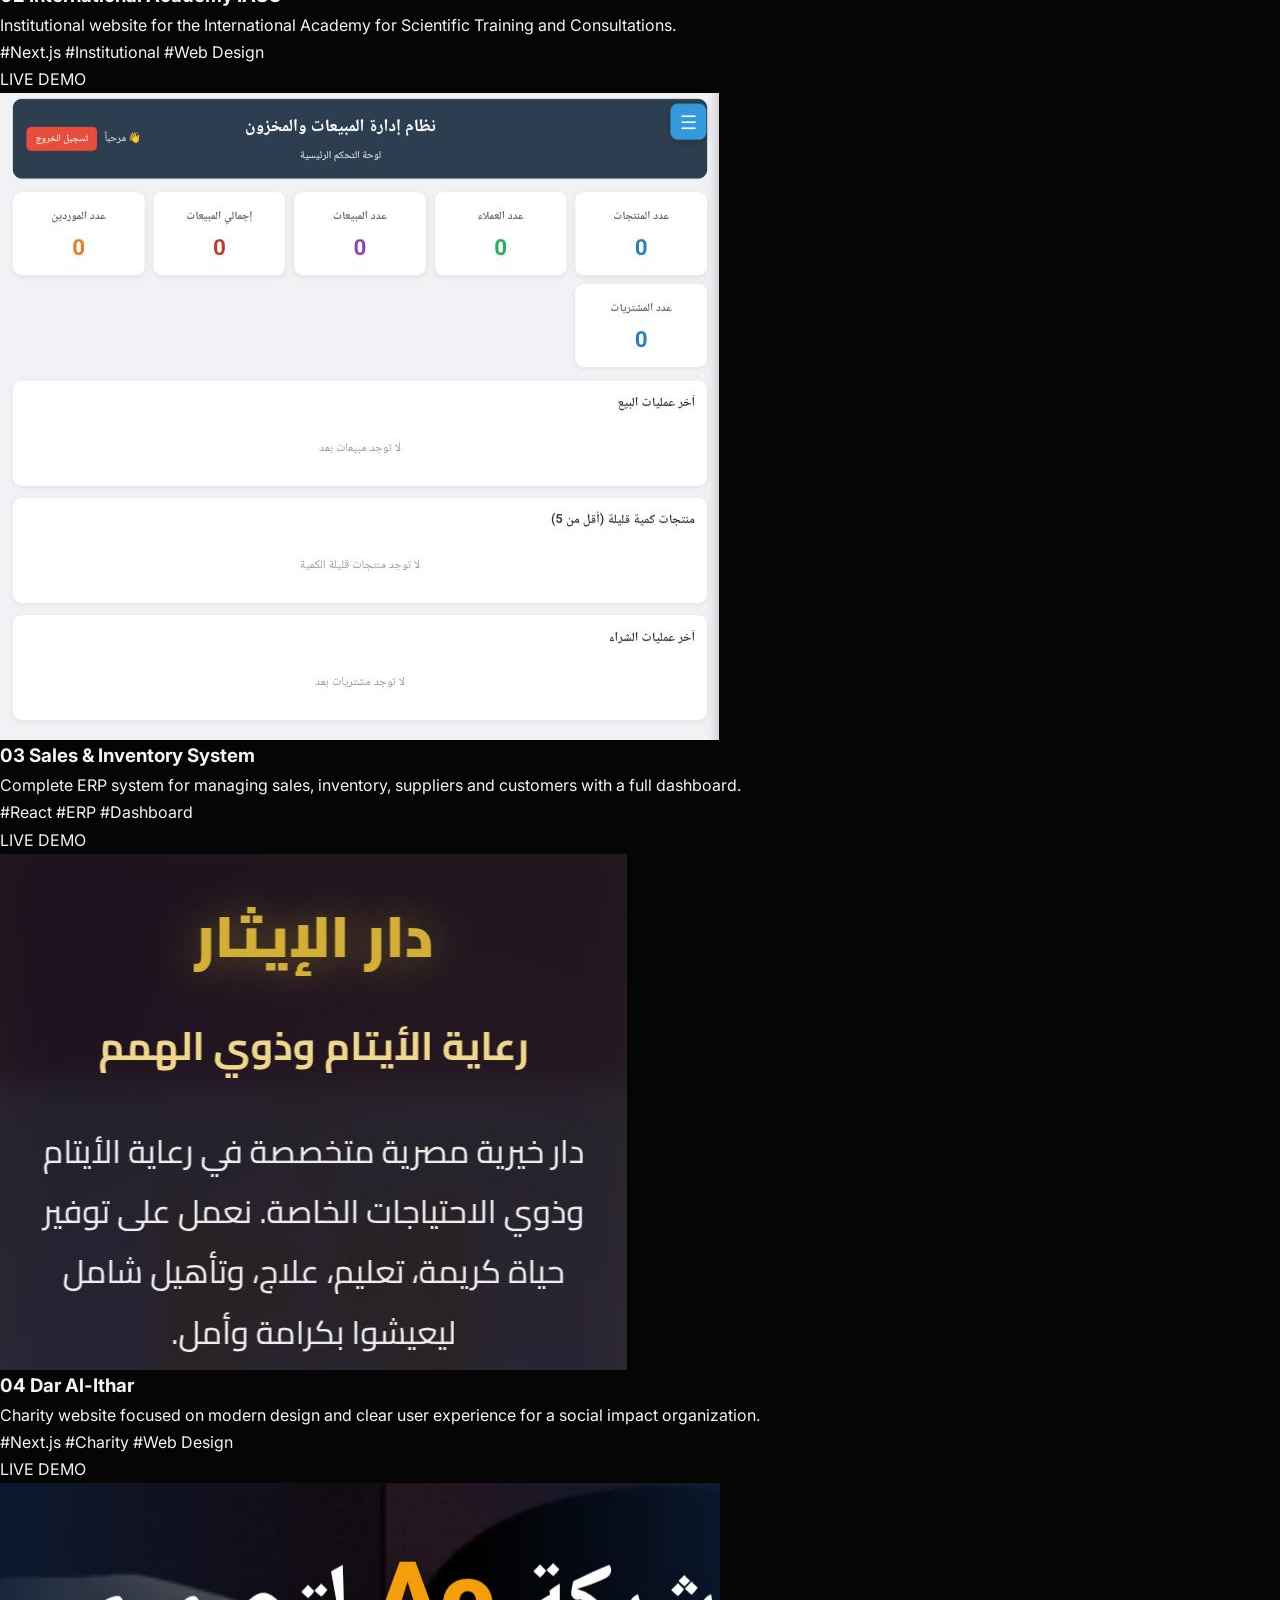
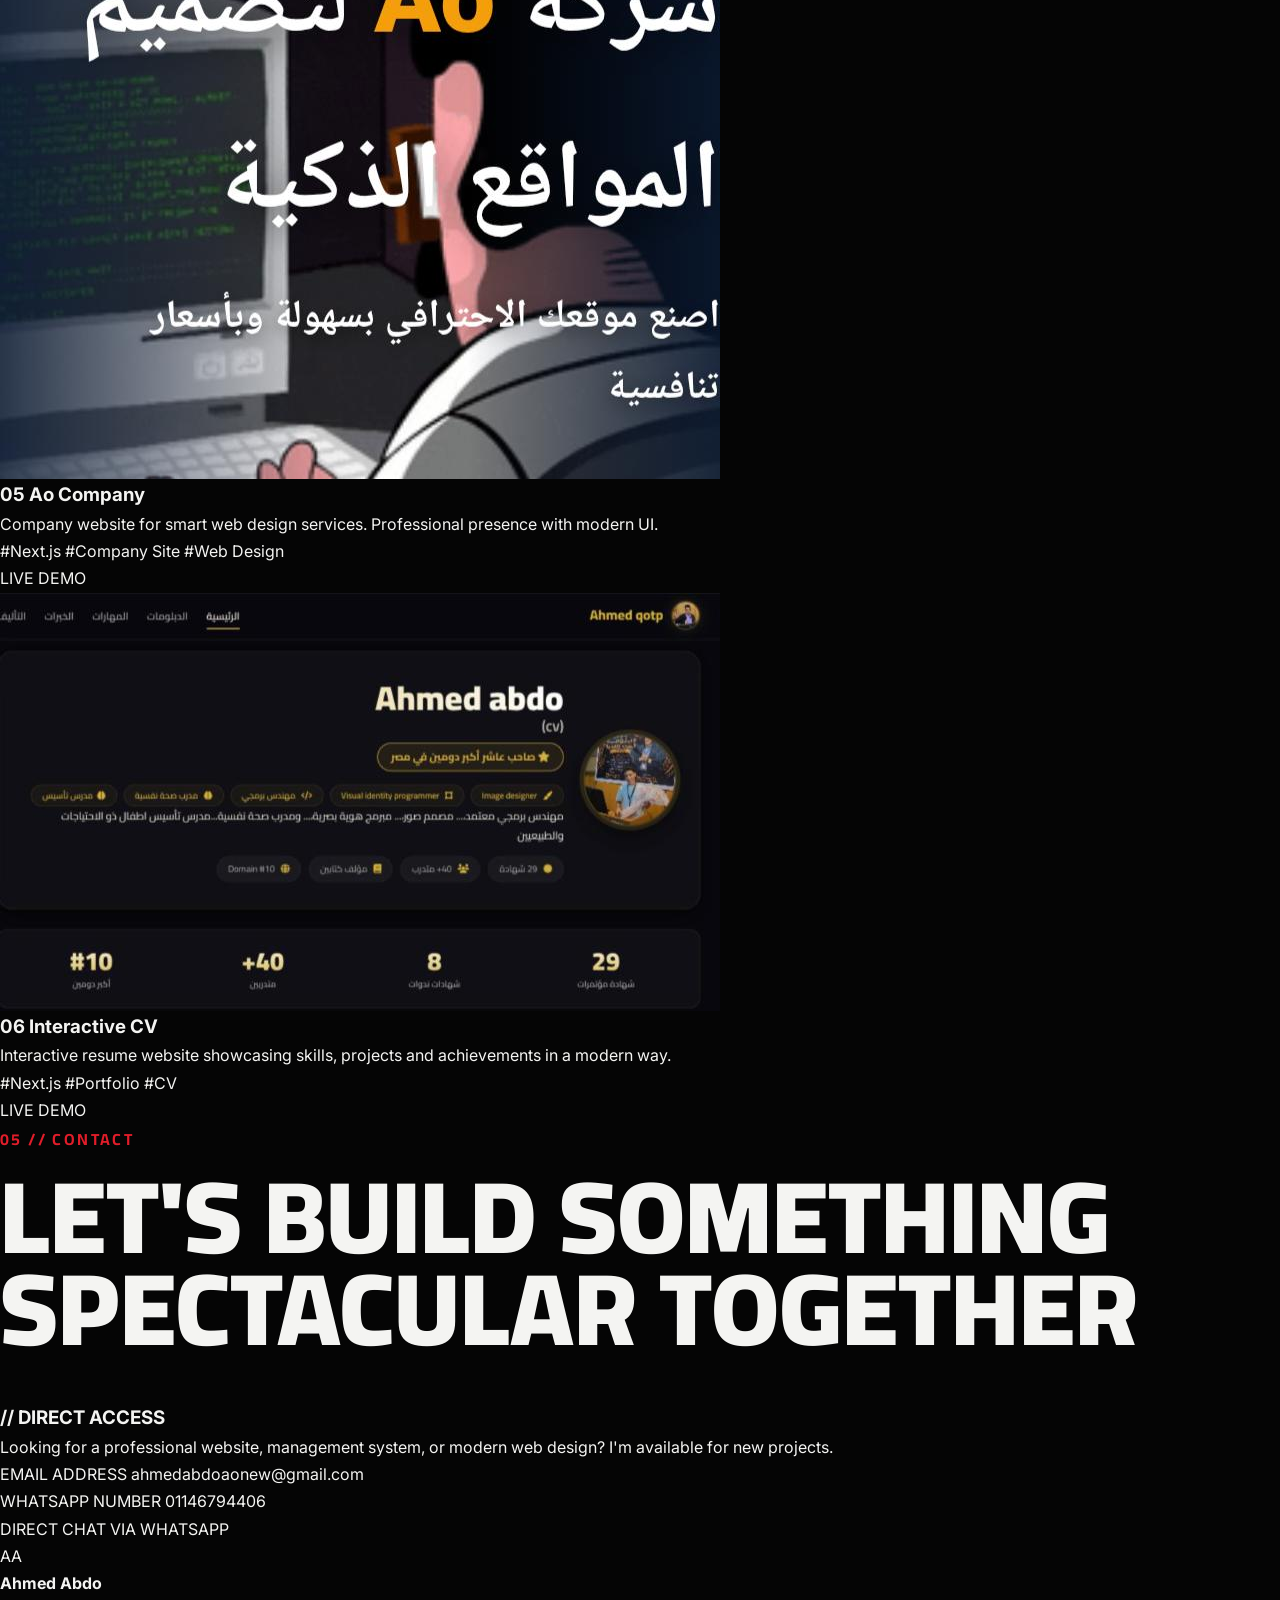
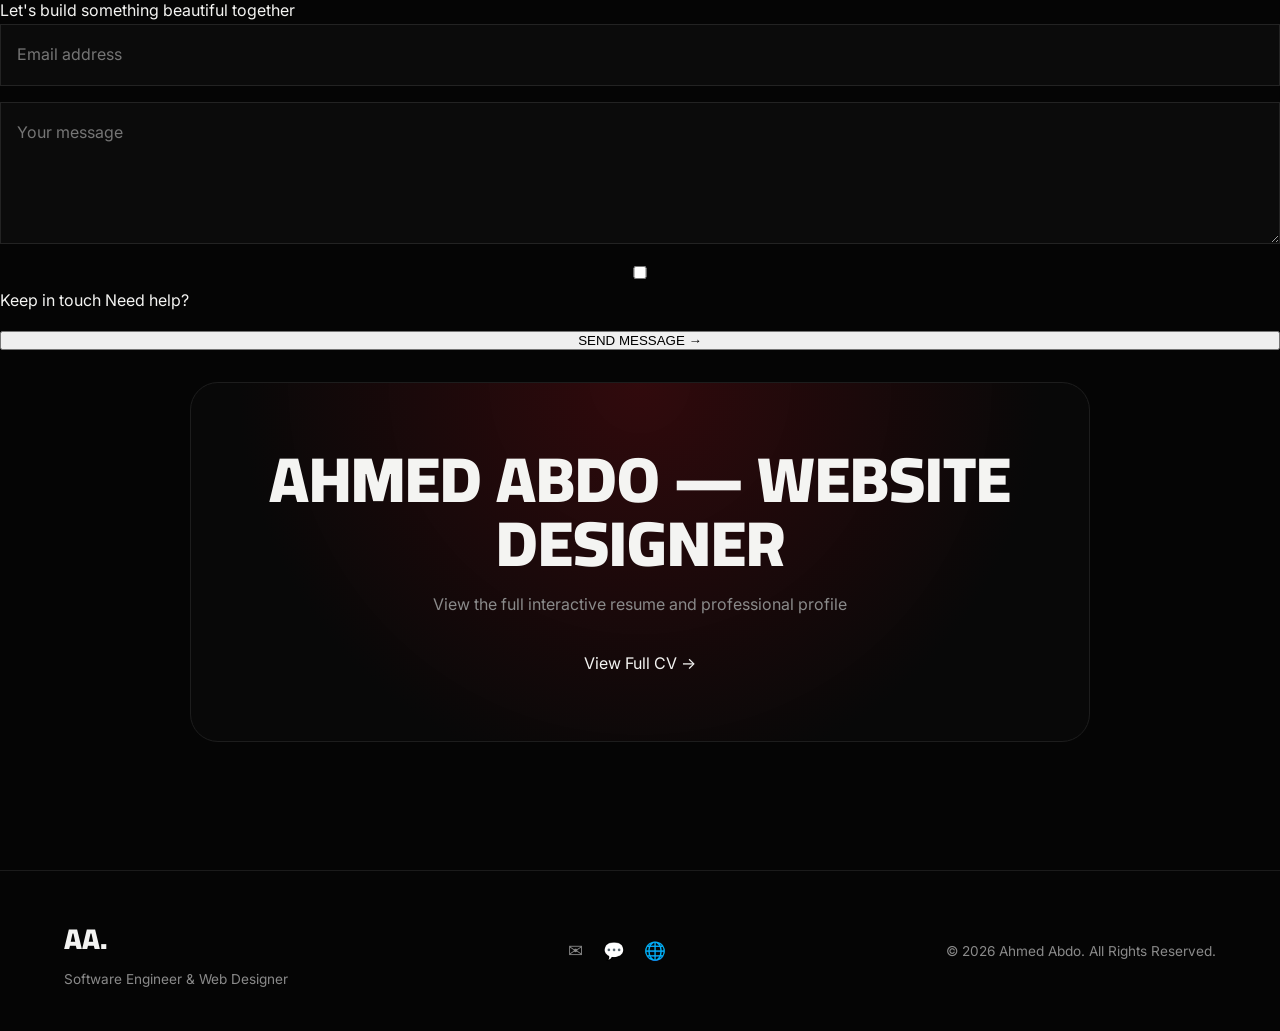
<file: index-6.html>
<!DOCTYPE html>
<html lang="en" dir="ltr">
<head>
  <meta charset="UTF-8">
  <meta name="viewport" content="width=device-width, initial-scale=1.0">
  <title>Ahmed Abdo | Software Engineer & Web Designer</title>
  <link rel="stylesheet" href="style.css">
  <link href="https://fonts.googleapis.com/css2?family=Cairo:wght@300;400;500;600;700;800;900&family=Inter:wght@300;400;500;600;700;800;900&display=swap" rel="stylesheet">
</head>
<body>
  <!-- Stars Background -->
  <div class="stars-bg" id="starsBg"></div>
  <div class="planets">
    <div class="planet planet-1"></div>
    <div class="planet planet-2"></div>
    <div class="planet planet-3"></div>
  </div>

  <!-- Navbar -->
  <nav class="navbar glass">
    <div class="logo">
      <span class="dot"></span> <span data-i18n="logo">AHMED ABDO</span>
    </div>
    <ul class="nav-links">
      <li><a href="#home" data-i18n="nav-home">01 // HOME</a></li>
      <li><a href="#about" data-i18n="nav-about">02 // ABOUT ME</a></li>
      <li><a href="#skills" data-i18n="nav-skills">03 // SKILLS</a></li>
      <li><a href="#projects" data-i18n="nav-projects">04 // PROJECTS</a></li>
      <li><a href="#contact" data-i18n="nav-contact">05 // CONTACT</a></li>
    </ul>
    <div class="nav-right">
      <button class="lang-btn glass-btn" id="langBtn">عربي</button>
      <a href="https://wa.me/201146794406" class="whatsapp-btn" target="_blank">WhatsApp</a>
    </div>
  </nav>

  <!-- Hero Section -->
  <section id="home" class="hero">
    <div class="hero-content">
      <p class="subtitle" data-i18n="hero-subtitle">AHMED ABDO // Software Engineer & Web Designer</p>
      <h1>
        <span data-i18n="hero-title-1">I DESIGN & CODE</span><br>
        <span data-i18n="hero-title-2">DIGITAL EXPERIENCES</span><br>
        <span data-i18n="hero-title-3">THAT MAKE A</span><br>
        <span class="red" data-i18n="hero-title-4">REAL IMPACT.</span>
      </h1>
      <p class="desc" data-i18n="hero-desc">
        Software engineer and web designer. I build professional websites, web apps, and digital systems with clean code and modern design.
      </p>
      <div class="hero-btns">
        <a href="#contact" class="btn-primary" data-i18n="btn-contact">GET IN TOUCH ↑</a>
        <a href="#projects" class="btn-secondary glass-btn" data-i18n="btn-projects">MY WORK</a>
      </div>
      <div class="official-channels">
        <span data-i18n="channels">OFFICIAL CHANNELS //</span>
        <a href="https://cvahmed.vercel.app/" target="_blank">CV</a>
        <a href="https://aocompany.vercel.app/" target="_blank">Ao Company</a>
      </div>
    </div>
    <div class="hero-image">
      <div class="hero-photo glass">
        <img src="profile.jpg" alt="Ahmed Abdo" class="profile-img">
        <div class="photo-overlay">
          <p>Ahmed Abdo</p>
          <span data-i18n="photo-role">Software Engineer & Web Designer</span>
        </div>
      </div>
    </div>
    <div class="scroll-indicator">
      <span data-i18n="scroll">SCROLL TO EXPLORE</span>
      <div class="arrow">↓</div>
    </div>
  </section>

  <!-- Statement -->
  <section class="statement">
    <p data-i18n="statement">
      From idea to launch, I craft <span class="red">clean, scalable digital products</span> —
      <span class="highlight">built to move fast</span>, stay simple, and perform in real-world use, driven by clarity, <span class="highlight">structured systems</span>, and intentional design.
    </p>
  </section>

  <!-- About Section -->
  <section id="about" class="about">
    <div class="about-left">
      <h2 data-i18n="about-title">Functional, aesthetic<br>design that adds<br>real value.</h2>
    </div>
    <div class="about-right">
      <p class="lead" data-i18n="about-lead">
        High-performance, responsive, and visually stunning digital products.
      </p>
      <p data-i18n="about-text">
        Software engineer specialized in building modern websites and web applications. I focus on clean code, responsive design, and creating digital experiences that solve real problems. Founder of Ao Company for smart web design.
      </p>
      <div class="stats">
        <div class="stat glass">
          <h3>6+</h3>
          <p data-i18n="stat-1">PROJECTS</p>
        </div>
        <div class="stat glass">
          <h3>3+</h3>
          <p data-i18n="stat-2">YEARS</p>
        </div>
        <div class="stat glass">
          <h3>10+</h3>
          <p data-i18n="stat-3">CLIENTS</p>
        </div>
        <div class="stat glass">
          <h3>100%</h3>
          <p data-i18n="stat-4">DEDICATION</p>
        </div>
      </div>
    </div>
  </section>

  <!-- Services -->
  <section class="services">
    <div class="section-header">
      <span class="section-tag" data-i18n="services-tag">03 // SERVICES</span>
      <h2 data-i18n="services-title">All your digital needs</h2>
      <p class="section-desc" data-i18n="services-desc">★ Click the badges to interact ★</p>
    </div>
    <div class="badges" id="badges">
      <div class="badge" draggable="true" data-i18n="badge-1">Web Development</div>
      <div class="badge active" draggable="true" data-i18n="badge-2">UI/UX Design</div>
      <div class="badge" draggable="true" data-i18n="badge-3">Frontend Dev</div>
      <div class="badge" draggable="true" data-i18n="badge-4">Management Systems</div>
      <div class="badge" draggable="true" data-i18n="badge-5">Responsive Design</div>
      <div class="badge" draggable="true" data-i18n="badge-6">Landing Pages</div>
      <div class="badge" draggable="true" data-i18n="badge-7">Dashboard Design</div>
      <div class="badge" draggable="true" data-i18n="badge-8">Tech Consulting</div>
    </div>
  </section>

  <!-- Interactive 3D Robot Section -->
  <section class="interactive">
    <div class="interactive-content">
      <span class="section-tag" data-i18n="robot-tag">// INTERACTIVE EXPERIENCE</span>
      <h2 data-i18n="robot-title">Fusing Code & Dimensions</h2>
      <p data-i18n="robot-desc">
        As a developer and designer, I build robust systems and eye-catching interactive interfaces. Play with this robot to see how I craft experiences that cross standard boundaries.
      </p>
      <div class="status">
        <span class="dot"></span> <span data-i18n="robot-status">AHMED'S CORE ACTIVE</span>
      </div>
    </div>
    <div class="robot-container" id="robotContainer">
      <div class="robot" id="robot">
        <div class="robot-head">
          <div class="robot-face">
            <div class="eye left"></div>
            <div class="eye right"></div>
          </div>
        </div>
        <div class="robot-neck"></div>
        <div class="robot-torso">
          <div class="chest-light"></div>
        </div>
        <div class="robot-arm left">
          <div class="upper-arm"></div>
          <div class="forearm"></div>
          <div class="hand"></div>
        </div>
        <div class="robot-arm right">
          <div class="upper-arm"></div>
          <div class="forearm"></div>
          <div class="hand"></div>
        </div>
        <div class="robot-leg left">
          <div class="thigh"></div>
          <div class="shin"></div>
          <div class="foot"></div>
        </div>
        <div class="robot-leg right">
          <div class="thigh"></div>
          <div class="shin"></div>
          <div class="foot"></div>
        </div>
      </div>
      <p class="robot-hint" data-i18n="robot-hint">Move your mouse to interact</p>
    </div>
  </section>

  <!-- Experience Timeline -->
  <section class="experience">
    <div class="section-header">
      <span class="section-tag" data-i18n="exp-tag">04 // EXPERIENCE</span>
      <h2 data-i18n="exp-title">My Journey</h2>
      <p class="section-desc" data-i18n="exp-desc">A path of coding, design, and building digital products</p>
    </div>
    <div class="timeline">
      <div class="timeline-line"></div>
      
      <div class="timeline-item right">
        <div class="timeline-dot"></div>
        <div class="timeline-content glass">
          <span class="badge-now">NOW</span>
          <span class="year">2024 - Present</span>
          <h3 data-i18n="exp1-title">Founder of Ao Company</h3>
          <p class="company">@Ao Company</p>
          <p data-i18n="exp1-desc">Founded a company for smart website design. Delivering professional software and design solutions at competitive prices.</p>
        </div>
      </div>

      <div class="timeline-item left">
        <div class="timeline-dot"></div>
        <div class="timeline-content glass">
          <span class="year">2023 - Present</span>
          <h3 data-i18n="exp2-title">Full-Stack Web Developer</h3>
          <p class="company">@Freelance</p>
          <p data-i18n="exp2-desc">Building websites, web apps, and management systems for clients. Focused on React, Next.js, and modern frontend technologies.</p>
        </div>
      </div>

      <div class="timeline-item right">
        <div class="timeline-dot"></div>
        <div class="timeline-content glass">
          <span class="year">2022 - 2024</span>
          <h3 data-i18n="exp3-title">Frontend Developer</h3>
          <p class="company">@Projects & Clients</p>
          <p data-i18n="exp3-desc">Developed responsive websites and interactive UIs. Worked on dashboards, landing pages, and full web applications.</p>
        </div>
      </div>

      <div class="timeline-item left">
        <div class="timeline-dot"></div>
        <div class="timeline-content glass">
          <span class="year">2021 - 2022</span>
          <h3 data-i18n="exp4-title">Web Design & Development</h3>
          <p class="company">@Starting Journey</p>
          <p data-i18n="exp4-desc">Started the journey in web development. Learned HTML, CSS, JavaScript and built the foundation for modern web technologies.</p>
        </div>
      </div>
    </div>
  </section>

  <!-- Skills -->
  <section id="skills" class="skills">
    <div class="section-header">
      <h2 data-i18n="skills-title">Technical Arsenal</h2>
      <p class="section-desc" data-i18n="skills-desc">Technologies I use to bring ideas to life</p>
    </div>
    <div class="skills-filter">
      <button class="filter-btn glass-btn active" data-filter="all" data-i18n="filter-all">ALL</button>
      <button class="filter-btn glass-btn" data-filter="frontend" data-i18n="filter-frontend">Frontend</button>
      <button class="filter-btn glass-btn" data-filter="backend" data-i18n="filter-backend">Backend</button>
      <button class="filter-btn glass-btn" data-filter="design" data-i18n="filter-design">Design</button>
      <button class="filter-btn glass-btn" data-filter="tools" data-i18n="filter-tools">Tools</button>
    </div>
    <div class="skills-grid">
      <div class="skill-card glass" data-category="frontend">
        <div class="skill-info">
          <span>React & Next.js</span>
          <span>92%</span>
        </div>
        <div class="progress"><div class="bar" data-width="92"></div></div>
        <small>FRONTEND</small>
      </div>
      <div class="skill-card glass" data-category="frontend">
        <div class="skill-info">
          <span>HTML / CSS / JS</span>
          <span>95%</span>
        </div>
        <div class="progress"><div class="bar" data-width="95"></div></div>
        <small>FRONTEND</small>
      </div>
      <div class="skill-card glass" data-category="frontend">
        <div class="skill-info">
          <span>Tailwind CSS</span>
          <span>90%</span>
        </div>
        <div class="progress"><div class="bar" data-width="90"></div></div>
        <small>FRONTEND</small>
      </div>
      <div class="skill-card glass" data-category="backend">
        <div class="skill-info">
          <span>Node.js</span>
          <span>80%</span>
        </div>
        <div class="progress"><div class="bar" data-width="80"></div></div>
        <small>BACKEND</small>
      </div>
      <div class="skill-card glass" data-category="backend">
        <div class="skill-info">
          <span>Databases</span>
          <span>78%</span>
        </div>
        <div class="progress"><div class="bar" data-width="78"></div></div>
        <small>BACKEND</small>
      </div>
      <div class="skill-card glass" data-category="design">
        <div class="skill-info">
          <span>UI/UX Design</span>
          <span>88%</span>
        </div>
        <div class="progress"><div class="bar" data-width="88"></div></div>
        <small>DESIGN</small>
      </div>
      <div class="skill-card glass" data-category="design">
        <div class="skill-info">
          <span>Responsive Design</span>
          <span>93%</span>
        </div>
        <div class="progress"><div class="bar" data-width="93"></div></div>
        <small>DESIGN</small>
      </div>
      <div class="skill-card glass" data-category="design">
        <div class="skill-info">
          <span>Dashboard Design</span>
          <span>85%</span>
        </div>
        <div class="progress"><div class="bar" data-width="85"></div></div>
        <small>DESIGN</small>
      </div>
      <div class="skill-card glass" data-category="tools">
        <div class="skill-info">
          <span>Git & GitHub</span>
          <span>85%</span>
        </div>
        <div class="progress"><div class="bar" data-width="85"></div></div>
        <small>TOOLS</small>
      </div>
      <div class="skill-card glass" data-category="tools">
        <div class="skill-info">
          <span>Vercel / Deployment</span>
          <span>88%</span>
        </div>
        <div class="progress"><div class="bar" data-width="88"></div></div>
        <small>TOOLS</small>
      </div>
    </div>
  </section>

  <!-- Projects -->
  <section id="projects" class="projects">
    <div class="section-header">
      <span class="section-tag" data-i18n="projects-tag">04 // PROJECTS</span>
      <h2 data-i18n="projects-title">Selected Work</h2>
    </div>
    <div class="projects-grid">

      <div class="project-card glass">
        <div class="project-img">
          <img src="tabtabah.png" alt="Tabtabah" class="project-image">
        </div>
        <div class="project-info">
          <h3 data-i18n="p1-title">01 Tabtabah</h3>
          <p data-i18n="p1-desc">Wellbeing platform with complete visual identity and professional website focused on modern web experience.</p>
          <div class="tags">
            <span>#Next.js</span>
            <span>#Web Design</span>
            <span>#UI/UX</span>
          </div>
          <div class="project-btns">
            <a href="https://tabtabah.vercel.app/" target="_blank" class="btn-red" data-i18n="live-demo">LIVE DEMO</a>
          </div>
        </div>
      </div>

      <div class="project-card glass">
        <div class="project-img">
          <img src="iasc.jpg" alt="IASC" class="project-image">
        </div>
        <div class="project-info">
          <h3 data-i18n="p2-title">02 International Academy IASC</h3>
          <p data-i18n="p2-desc">Institutional website for the International Academy for Scientific Training and Consultations.</p>
          <div class="tags">
            <span>#Next.js</span>
            <span>#Institutional</span>
            <span>#Web Design</span>
          </div>
          <div class="project-btns">
            <a href="https://internationalacademy.vercel.app/" target="_blank" class="btn-red" data-i18n="live-demo">LIVE DEMO</a>
          </div>
        </div>
      </div>

      <div class="project-card glass">
        <div class="project-img">
          <img src="erp.png" alt="ERP System" class="project-image">
        </div>
        <div class="project-info">
          <h3 data-i18n="p3-title">03 Sales & Inventory System</h3>
          <p data-i18n="p3-desc">Complete ERP system for managing sales, inventory, suppliers and customers with a full dashboard.</p>
          <div class="tags">
            <span>#React</span>
            <span>#ERP</span>
            <span>#Dashboard</span>
          </div>
          <div class="project-btns">
            <a href="https://erp-ao.vercel.app/" target="_blank" class="btn-red" data-i18n="live-demo">LIVE DEMO</a>
          </div>
        </div>
      </div>

      <div class="project-card glass">
        <div class="project-img">
          <img src="dar-ithar.png" alt="Dar Al-Ithar" class="project-image">
        </div>
        <div class="project-info">
          <h3 data-i18n="p4-title">04 Dar Al-Ithar</h3>
          <p data-i18n="p4-desc">Charity website focused on modern design and clear user experience for a social impact organization.</p>
          <div class="tags">
            <span>#Next.js</span>
            <span>#Charity</span>
            <span>#Web Design</span>
          </div>
          <div class="project-btns">
            <a href="https://dar-al-ithar.vercel.app/" target="_blank" class="btn-red" data-i18n="live-demo">LIVE DEMO</a>
          </div>
        </div>
      </div>

      <div class="project-card glass">
        <div class="project-img">
          <img src="ao-company.png" alt="Ao Company" class="project-image">
        </div>
        <div class="project-info">
          <h3 data-i18n="p5-title">05 Ao Company</h3>
          <p data-i18n="p5-desc">Company website for smart web design services. Professional presence with modern UI.</p>
          <div class="tags">
            <span>#Next.js</span>
            <span>#Company Site</span>
            <span>#Web Design</span>
          </div>
          <div class="project-btns">
            <a href="https://aocompany.vercel.app/" target="_blank" class="btn-red" data-i18n="live-demo">LIVE DEMO</a>
          </div>
        </div>
      </div>

      <div class="project-card glass">
        <div class="project-img">
          <img src="ahmed-profile.png" alt="Ahmed Abdo CV" class="project-image">
        </div>
        <div class="project-info">
          <h3 data-i18n="p6-title">06 Interactive CV</h3>
          <p data-i18n="p6-desc">Interactive resume website showcasing skills, projects and achievements in a modern way.</p>
          <div class="tags">
            <span>#Next.js</span>
            <span>#Portfolio</span>
            <span>#CV</span>
          </div>
          <div class="project-btns">
            <a href="https://cvahmed.vercel.app/" target="_blank" class="btn-red" data-i18n="live-demo">LIVE DEMO</a>
          </div>
        </div>
      </div>

    </div>
  </section>

  <!-- Contact -->
  <section id="contact" class="contact">
    <div class="section-header">
      <span class="section-tag" data-i18n="contact-tag">05 // CONTACT</span>
      <h2 data-i18n="contact-title">Let's build something <span class="red">spectacular</span> together</h2>
    </div>
    <div class="contact-container">
      <div class="contact-info glass">
        <h3 data-i18n="contact-direct">// DIRECT ACCESS</h3>
        <p data-i18n="contact-text">Looking for a professional website, management system, or modern web design? I'm available for new projects.</p>
        <div class="info-item">
          <span class="label" data-i18n="email-label">EMAIL ADDRESS</span>
          <a href="mailto:ahmedabdoaonew@gmail.com">ahmedabdoaonew@gmail.com</a>
        </div>
        <div class="info-item">
          <span class="label" data-i18n="whatsapp-label">WHATSAPP NUMBER</span>
          <a href="https://wa.me/201146794406">01146794406</a>
        </div>
        <a href="https://wa.me/201146794406" class="btn-whatsapp" target="_blank" data-i18n="whatsapp-btn">DIRECT CHAT VIA WHATSAPP</a>
      </div>
      <div class="contact-form glass">
        <div class="form-header">
          <div class="avatar">AA</div>
          <div>
            <h4>Ahmed Abdo</h4>
            <p data-i18n="form-subtitle">Let's build something beautiful together</p>
          </div>
        </div>
        <form id="contactForm">
          <input type="email" placeholder="Email address" data-i18n-placeholder="email-ph" required>
          <textarea placeholder="Your message" rows="4" data-i18n-placeholder="msg-ph" required></textarea>
          <div class="form-options">
            <label><input type="checkbox"> <span data-i18n="keep-touch">Keep in touch</span></label>
            <a href="#" data-i18n="need-help">Need help?</a>
          </div>
          <button type="submit" class="btn-send" data-i18n="send-btn">SEND MESSAGE →</button>
        </form>
      </div>
    </div>
  </section>

  <!-- CV Button Section -->
  <section class="cv-section">
    <div class="cv-box glass">
      <h2 data-i18n="cv-title">Ahmed Abdo — Website Designer</h2>
      <p data-i18n="cv-desc">View the full interactive resume and professional profile</p>
      <a href="https://cvahmed.vercel.app/" target="_blank" class="btn-cv" data-i18n="cv-btn">View Full CV →</a>
    </div>
  </section>

  <!-- Footer -->
  <footer class="glass">
    <div class="footer-left">
      <strong>AA.</strong>
      <p data-i18n="footer-role">Software Engineer & Web Designer</p>
    </div>
    <div class="footer-center">
      <a href="mailto:ahmedabdoaonew@gmail.com">✉</a>
      <a href="https://wa.me/201146794406">💬</a>
      <a href="https://cvahmed.vercel.app/" target="_blank">🌐</a>
    </div>
    <div class="footer-right">
      <p data-i18n="footer-copy">© 2026 Ahmed Abdo. All Rights Reserved.</p>
    </div>
  </footer>

  <!-- Floating Social Buttons -->
  <div class="floating-social">
    <a href="https://api.whatsapp.com/send?phone=201146794406" target="_blank" rel="noopener" class="float-btn float-whatsapp" aria-label="WhatsApp">
      <svg viewBox="0 0 24 24" fill="currentColor"><path d="M17.472 14.382c-.297-.149-1.758-.867-2.03-.967-.273-.099-.472-.148-.67.15-.198.297-.767.966-.94 1.164-.173.199-.347.223-.644.075-.297-.15-1.255-.463-2.39-1.475-.883-.788-1.48-1.761-1.653-2.059-.173-.297-.018-.458.13-.606.134-.133.298-.347.446-.52.149-.174.198-.298.298-.497.099-.198.05-.371-.025-.52-.075-.149-.669-1.612-.916-2.207-.242-.579-.487-.5-.669-.51-.173-.008-.371-.01-.57-.01-.198 0-.52.074-.792.372-.272.297-1.04 1.016-1.04 2.479 0 1.462 1.065 2.875 1.213 3.074.149.198 2.096 3.2 5.077 4.487.709.306 1.262.489 1.694.626.712.226 1.36.194 1.872.118.571-.085 1.758-.719 2.006-1.413.248-.694.248-1.289.173-1.413-.074-.124-.272-.198-.57-.347z"></path><path d="M12.001 2C6.478 2 2 6.477 2 12c0 1.947.548 3.767 1.498 5.314L2.04 22l4.813-1.42A9.955 9.955 0 0 0 12 22c5.523 0 10-4.477 10-10S17.523 2 12 2zm0 18.176a8.14 8.14 0 0 1-4.156-1.14l-.298-.177-3.088.912.94-3.01-.194-.308A8.137 8.137 0 0 1 3.824 12c0-4.516 3.66-8.176 8.177-8.176S20.177 7.484 20.177 12 16.517 20.176 12.001 20.176z"></path></svg>
    </a>
    <a href="https://www.tiktok.com/@ahmed_abdo_aoskar?_r=1&_t=ZS-99nEePga52W" target="_blank" rel="noopener" class="float-btn float-tiktok" aria-label="TikTok">
      <svg viewBox="0 0 24 24" fill="currentColor"><path d="M16.6 5.82s.51.5 0 0A4.278 4.278 0 0 1 15.54 3h-3.09v12.4a2.592 2.592 0 0 1-2.59 2.5c-1.42 0-2.6-1.16-2.6-2.6 0-1.72 1.66-3.01 3.37-2.48V9.66c-3.45-.46-6.47 2.22-6.47 5.64 0 3.33 2.76 5.7 5.69 5.7 3.14 0 5.69-2.55 5.69-5.7V9.01a7.35 7.35 0 0 0 4.3 1.38V7.3s-1.88.09-3.24-1.48z"></path></svg>
    </a>
    <a href="https://www.facebook.com/share/19Vf5V71cm/" target="_blank" rel="noopener" class="float-btn float-facebook" aria-label="Facebook">
      <svg viewBox="0 0 24 24" fill="currentColor"><path d="M22 12.06C22 6.53 17.52 2.04 12 2.04S2 6.53 2 12.06c0 5 3.66 9.14 8.44 9.9v-7H7.9v-2.9h2.54V9.85c0-2.51 1.49-3.9 3.78-3.9 1.1 0 2.25.2 2.25.2v2.48h-1.27c-1.24 0-1.63.78-1.63 1.58v1.9h2.78l-.45 2.9h-2.33v7c4.78-.76 8.44-4.9 8.44-9.9z"></path></svg>
    </a>
  </div>

  <script src="script.js"></script>
</body>
</html>
</file>
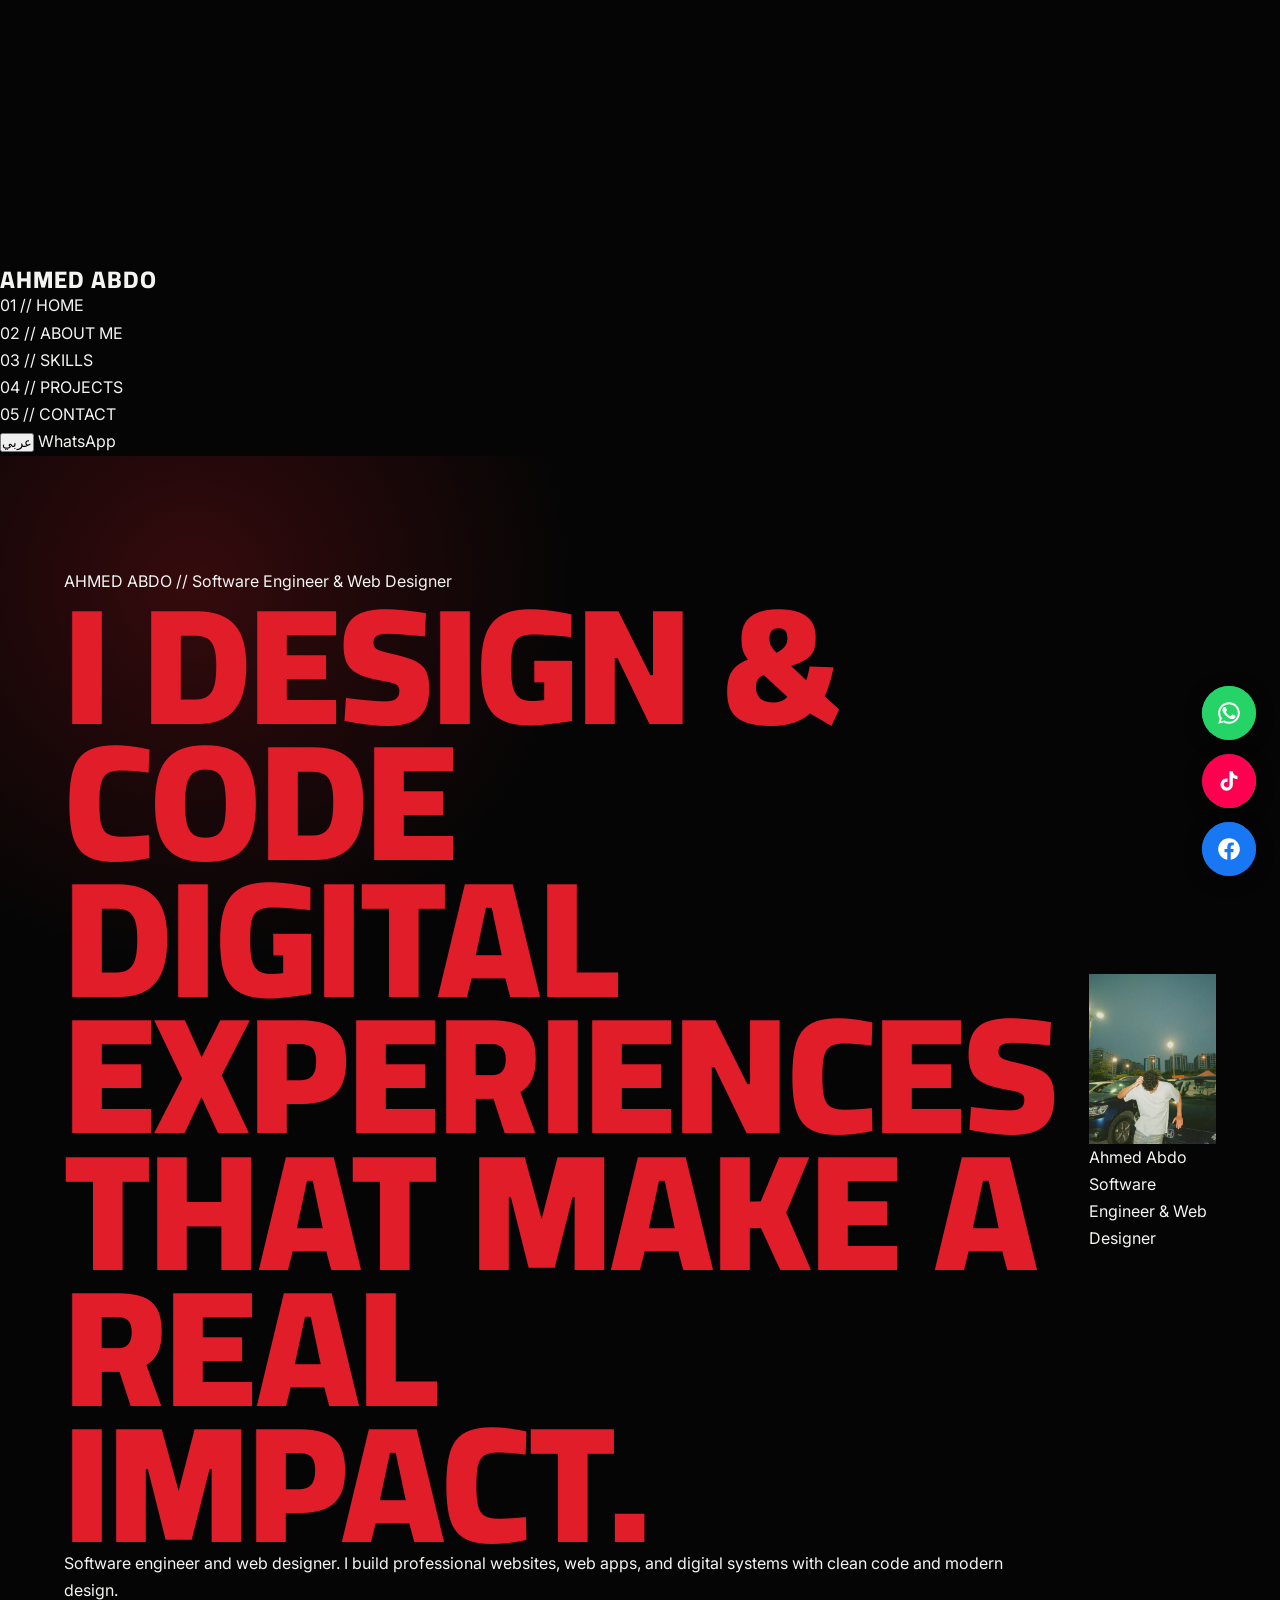
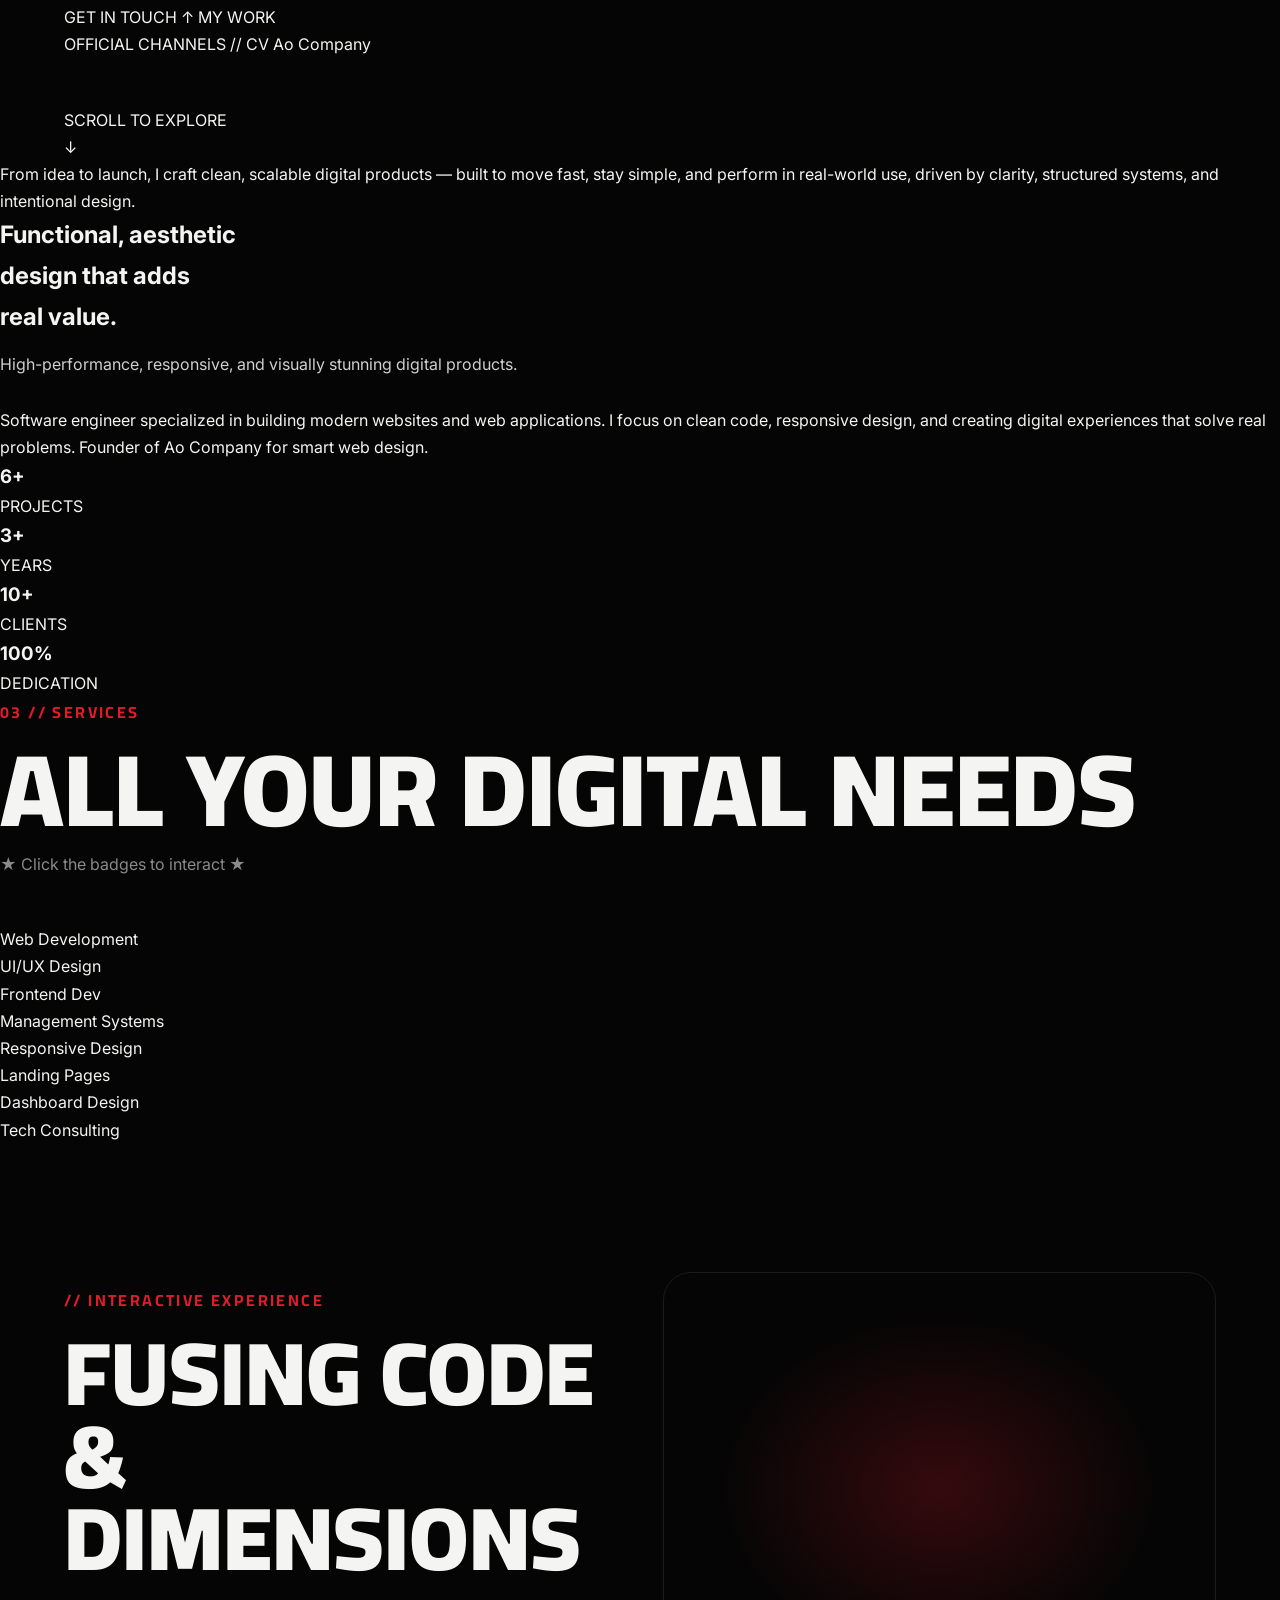
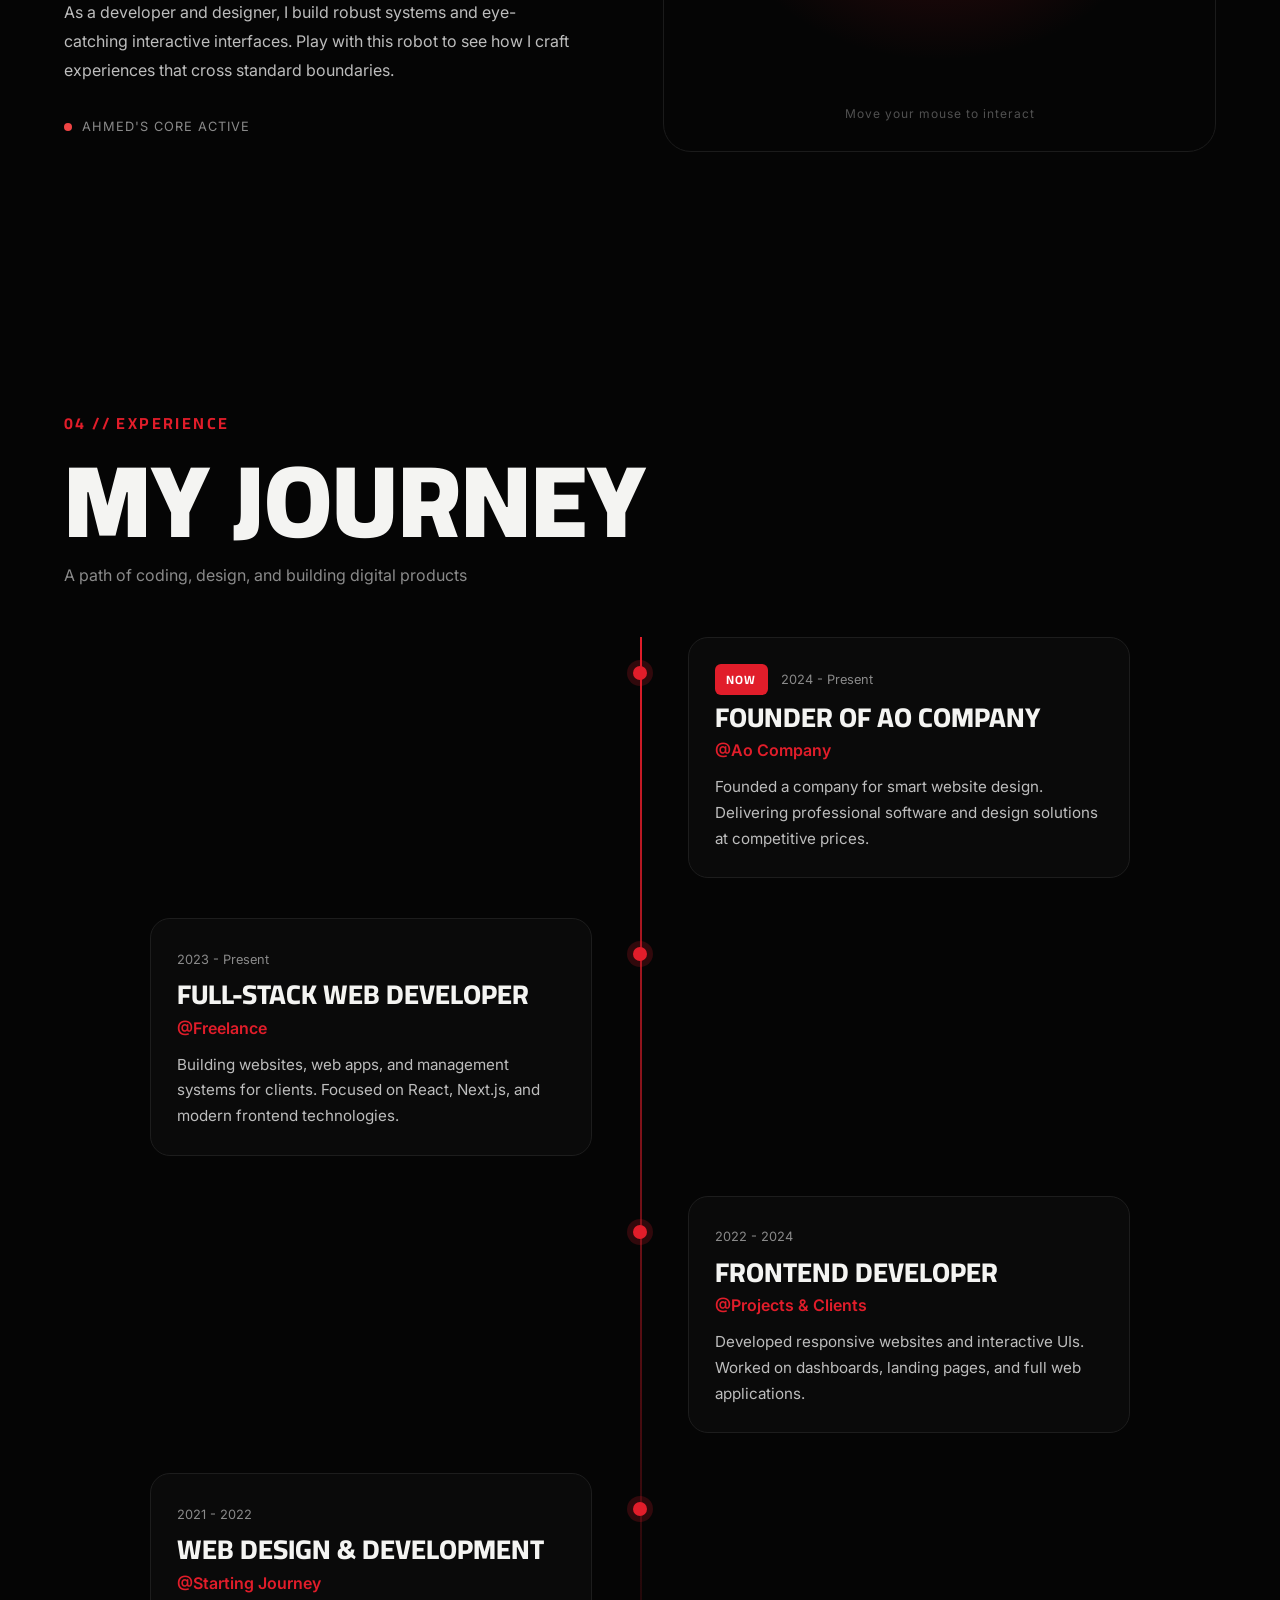
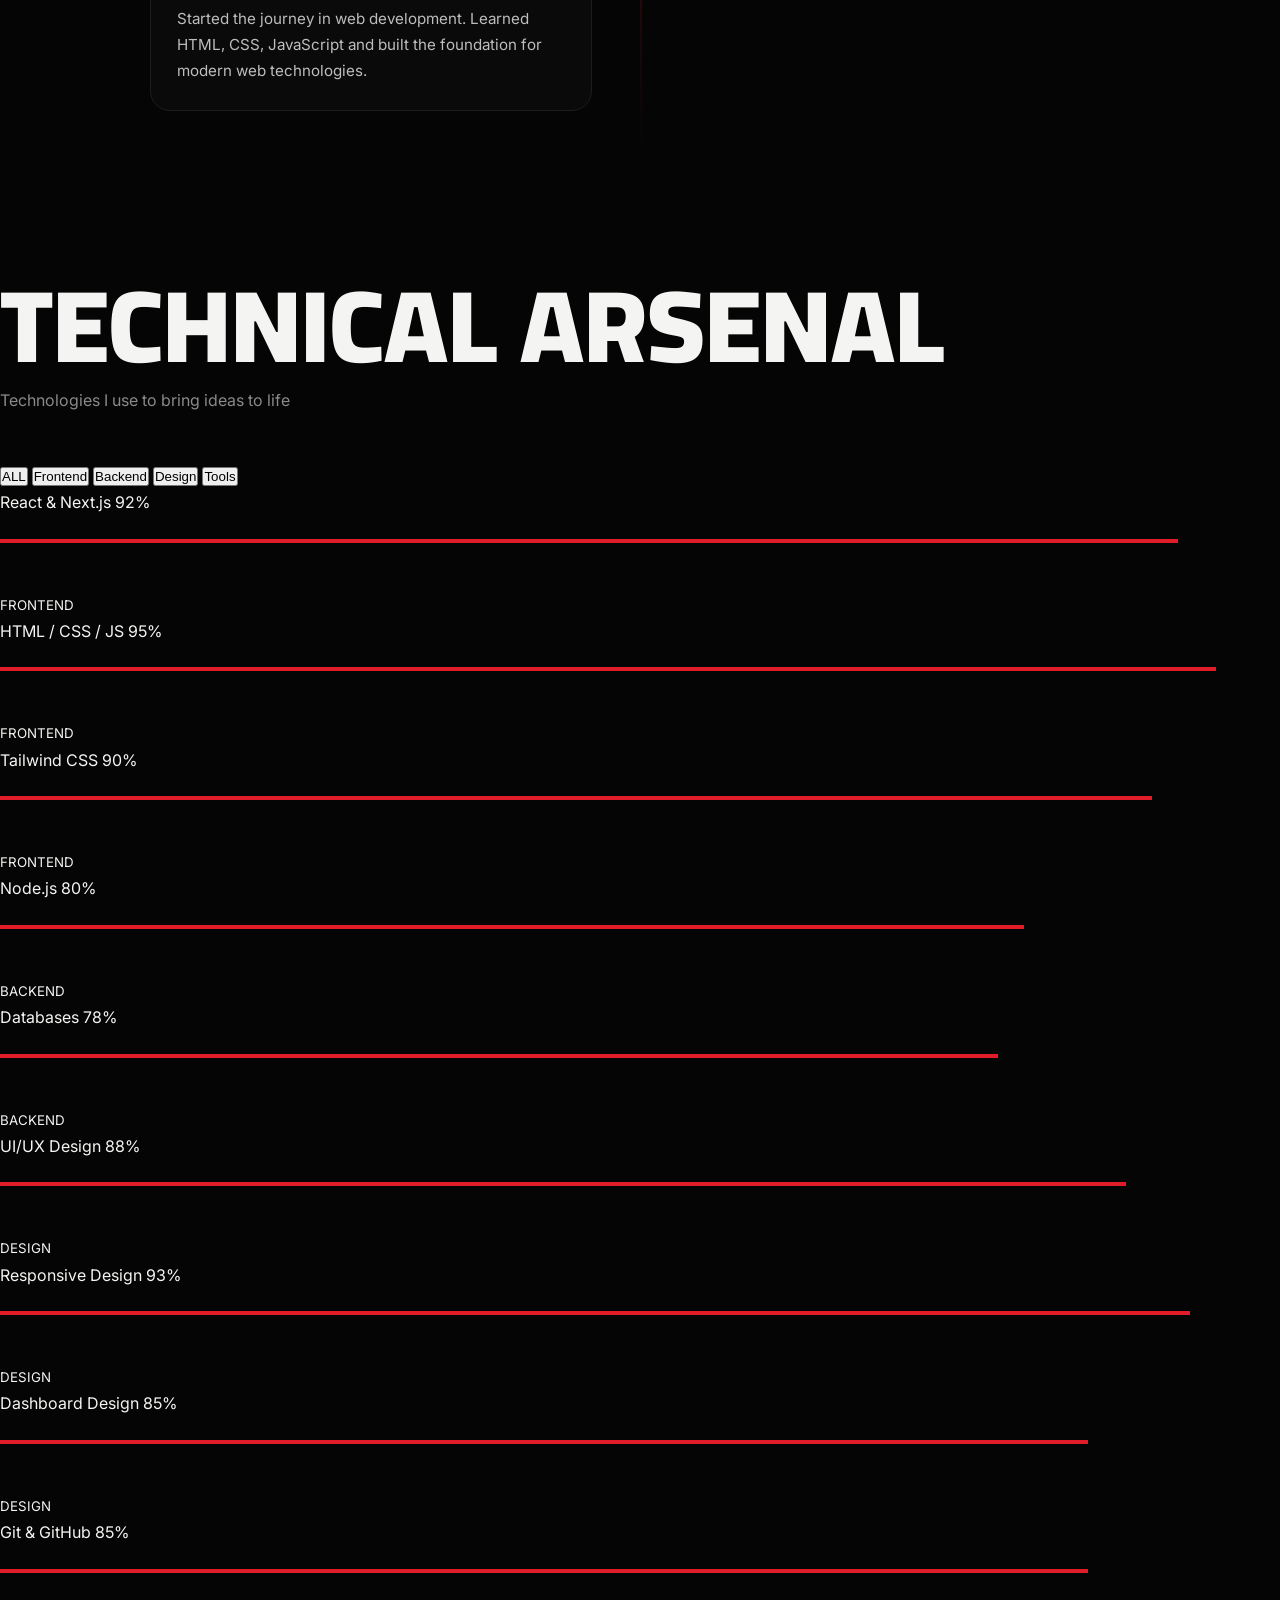
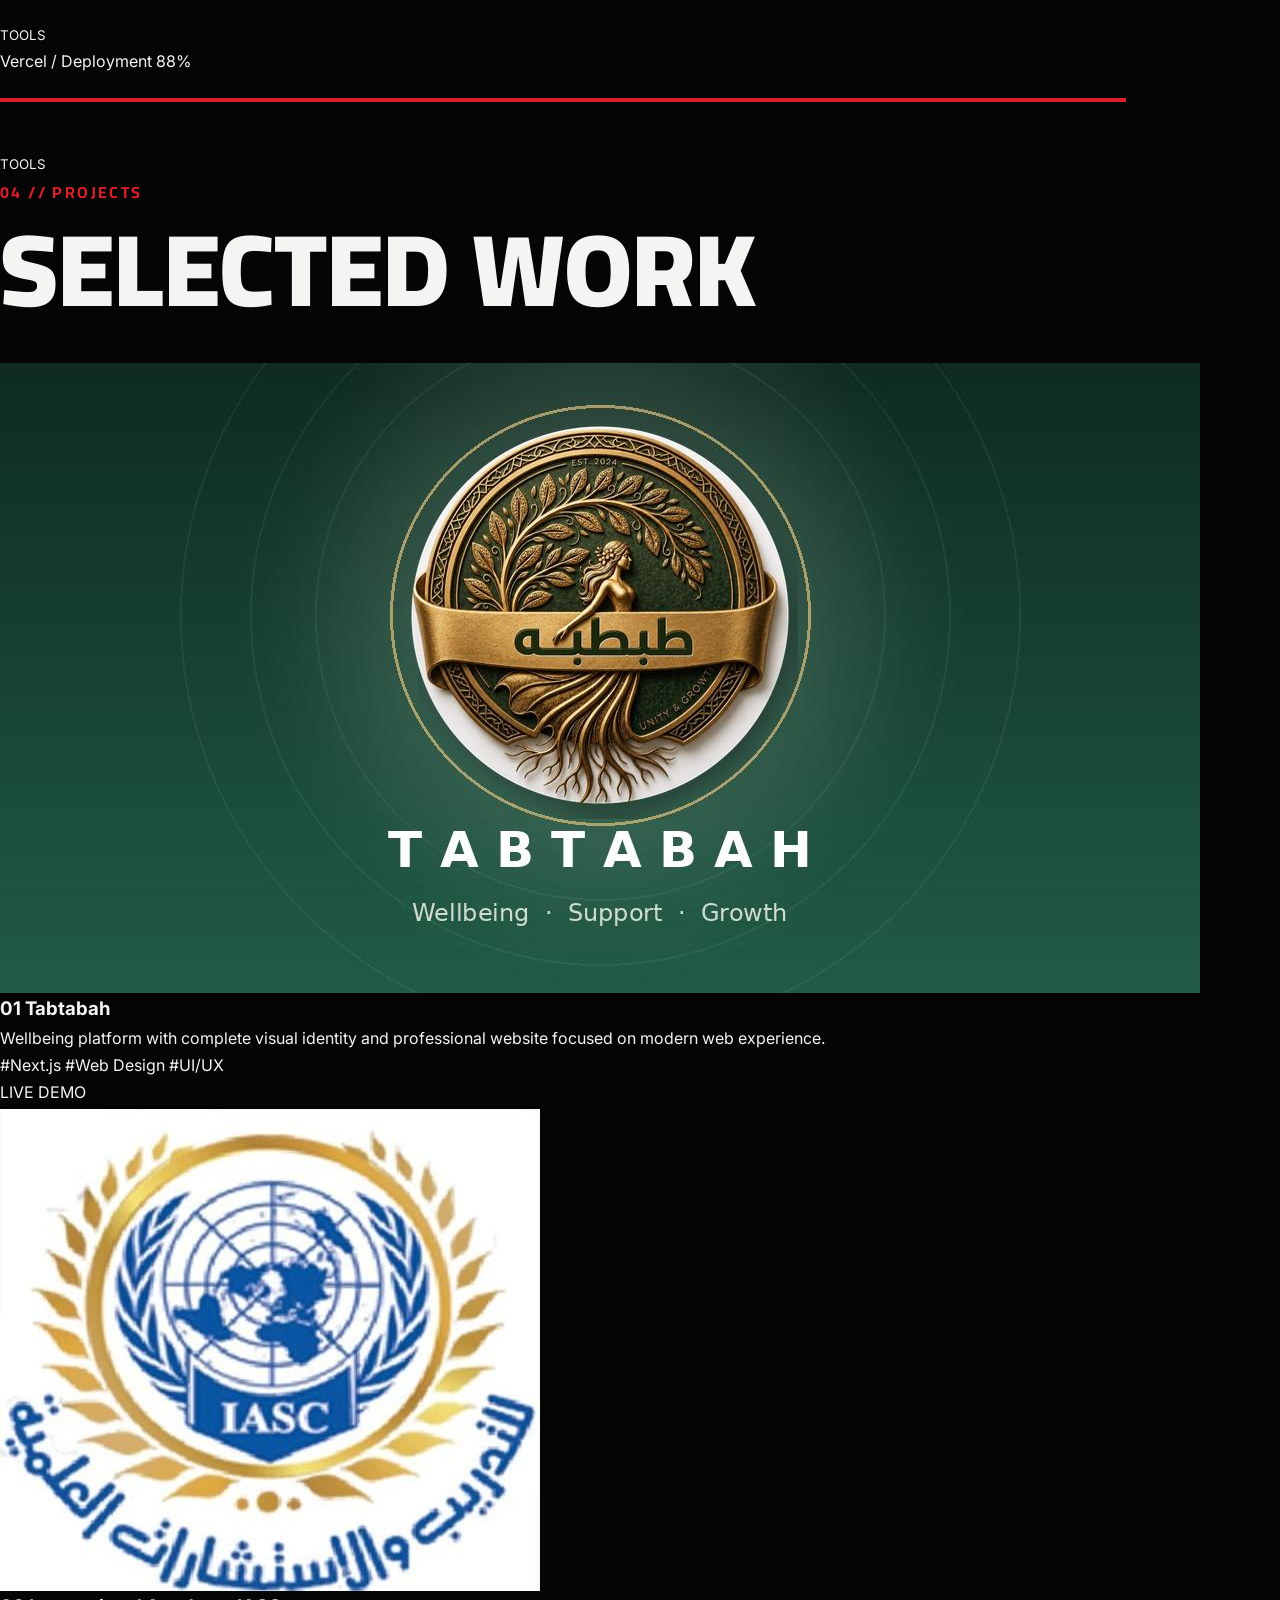
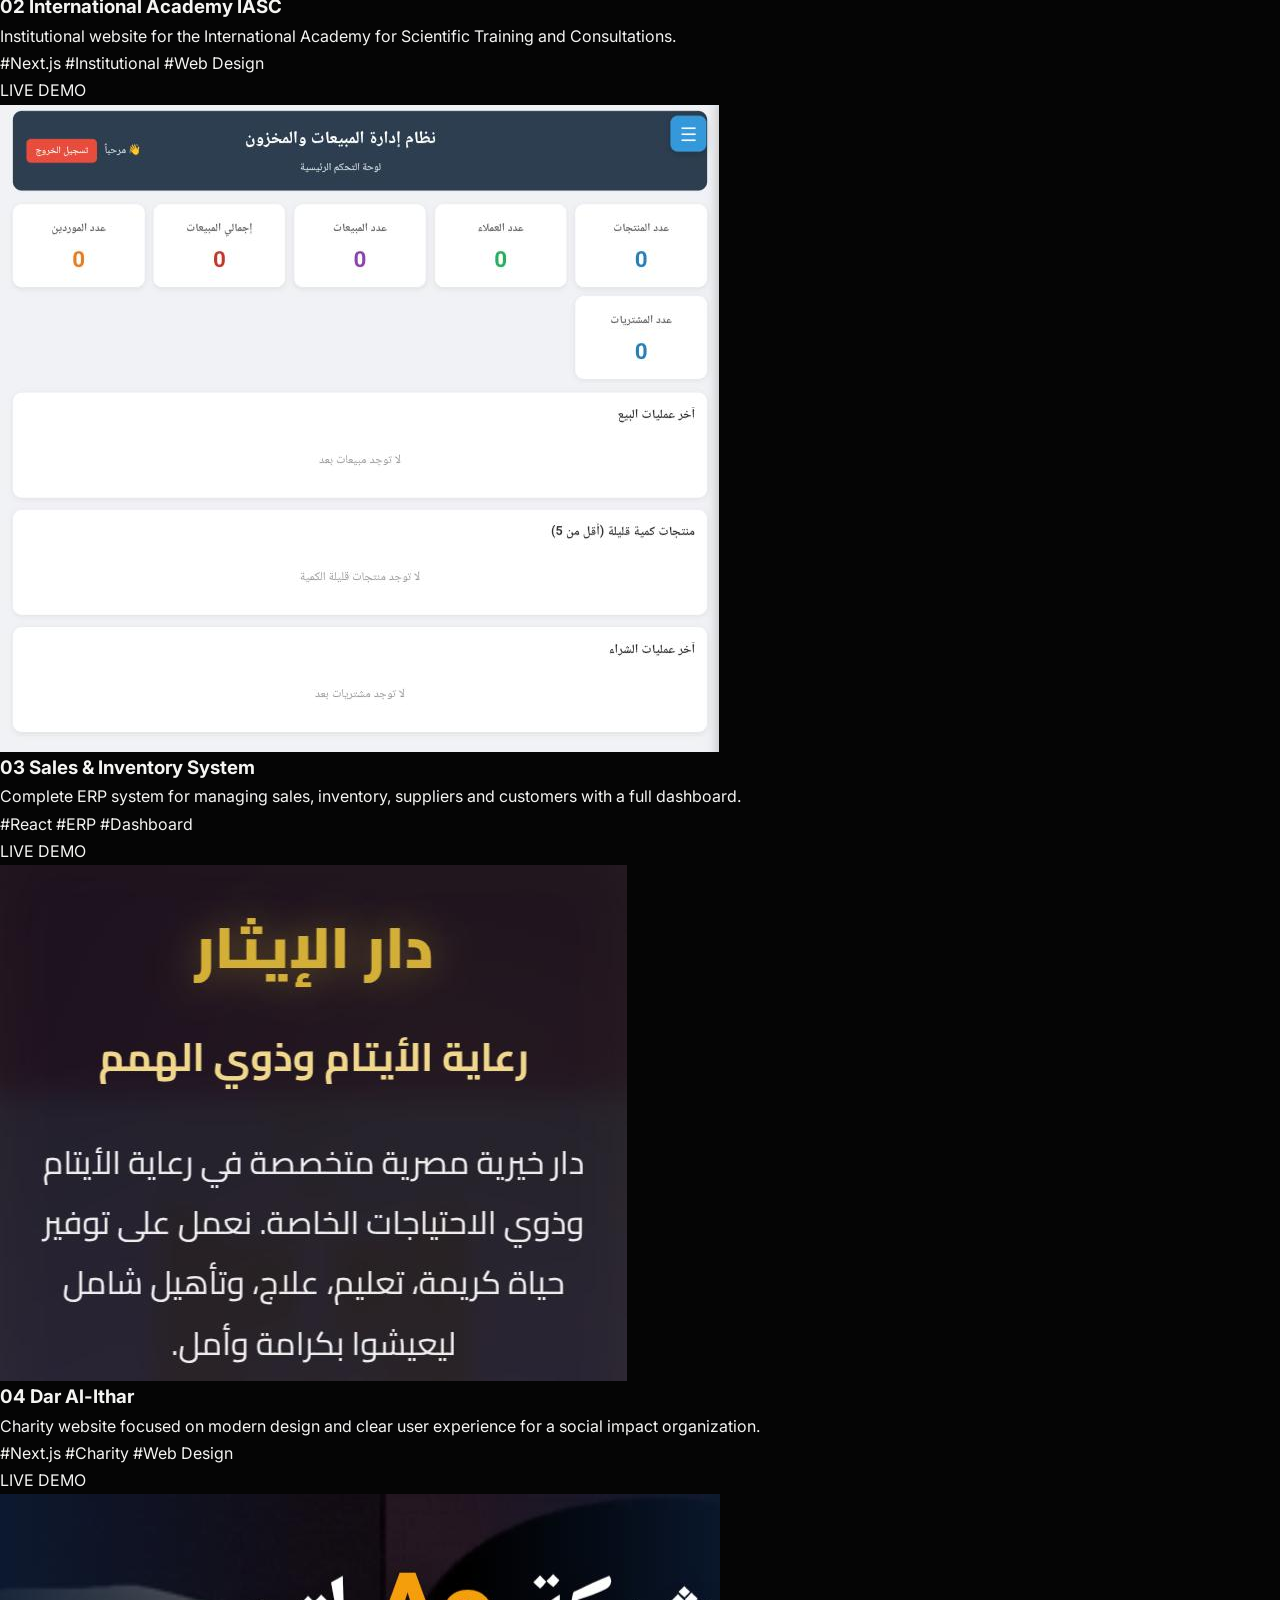
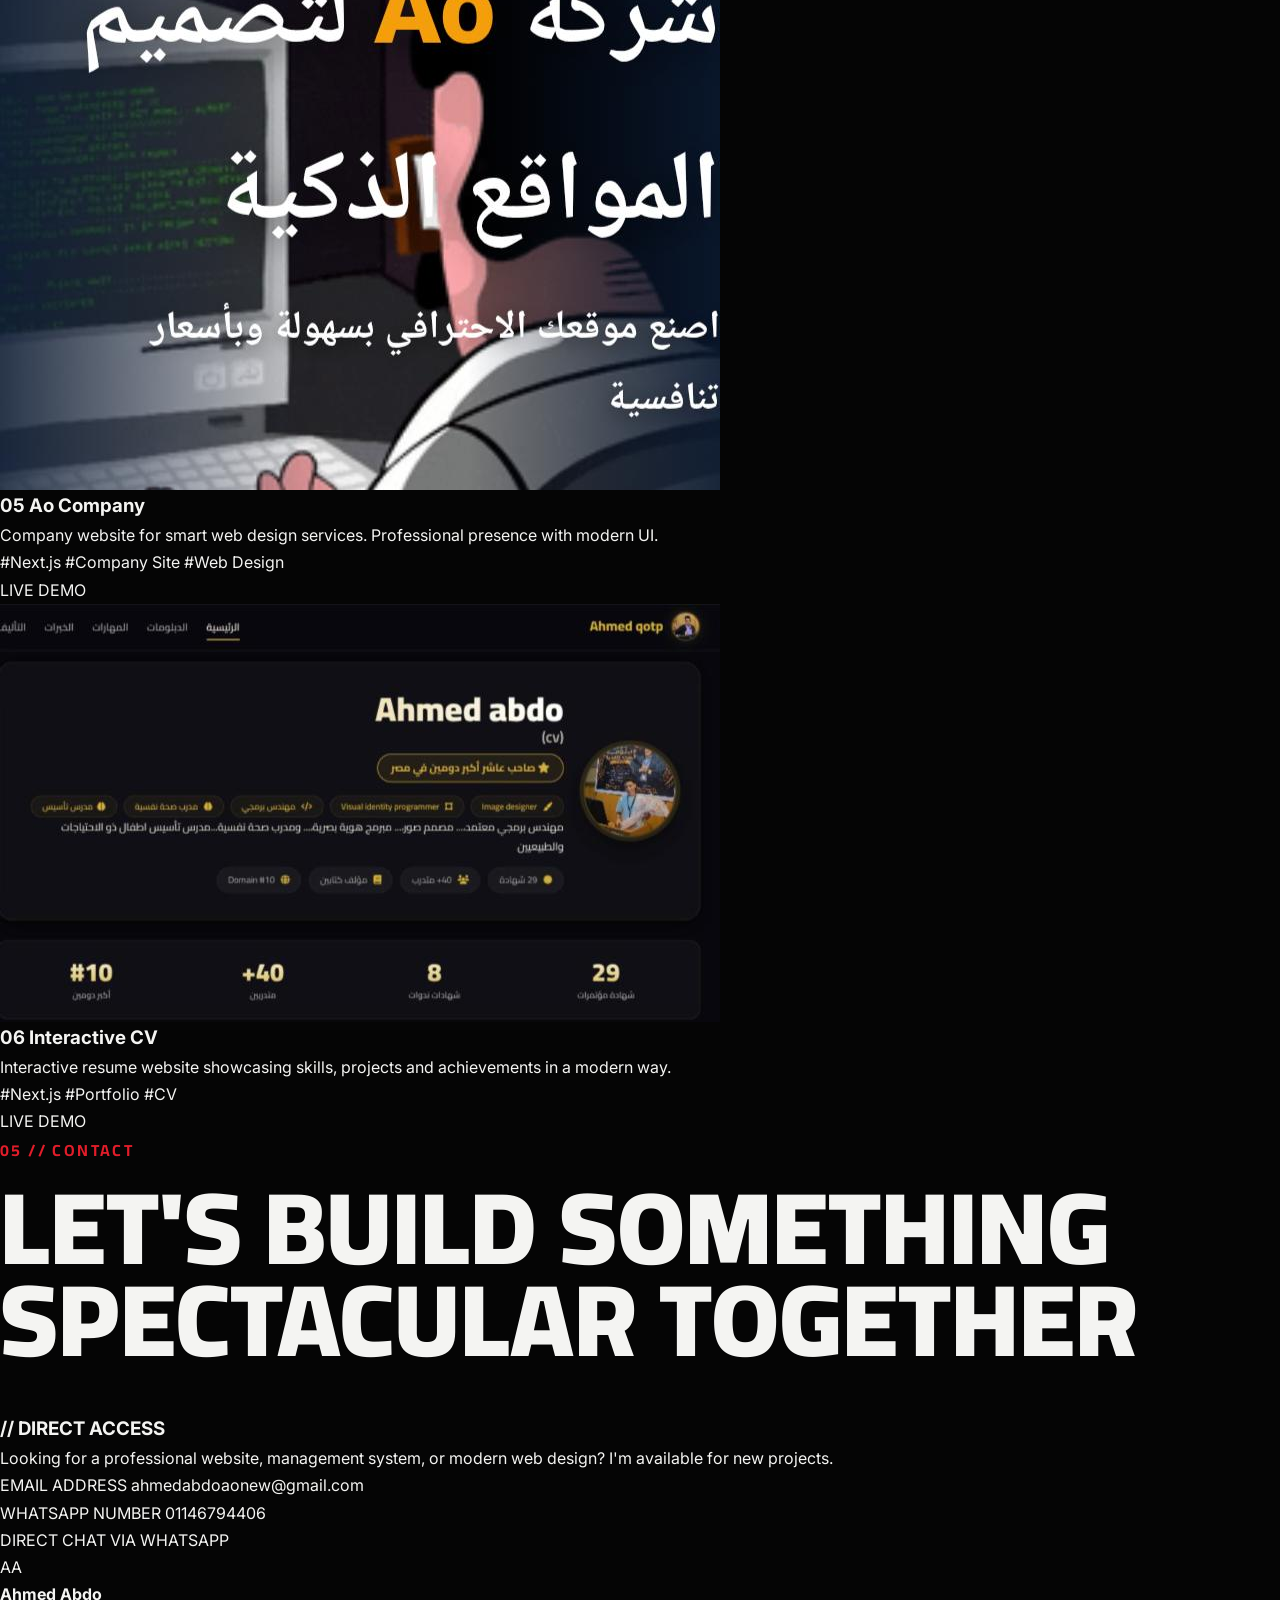
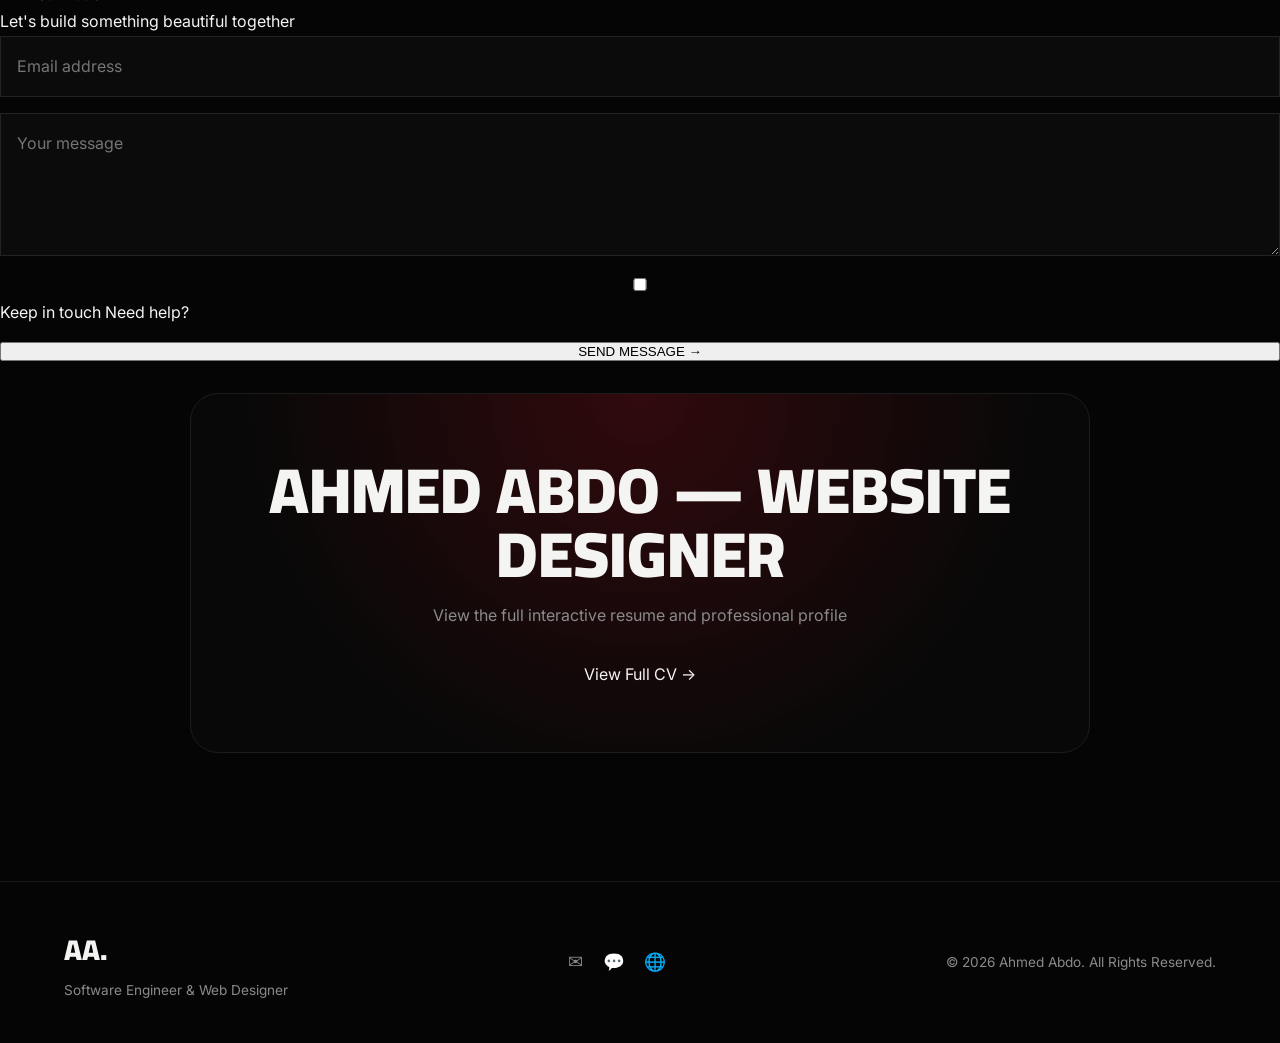
<file: index-7.html>
<!DOCTYPE html>
<html lang="en" dir="ltr">
<head>
  <meta charset="UTF-8">
  <meta name="viewport" content="width=device-width, initial-scale=1.0">
  <title>Ahmed Abdo | Software Engineer & Web Designer</title>
  <meta name="description" content="Software engineer and web designer. I build professional websites, web apps, and digital systems with clean code and modern design.">

  <!-- Open Graph / Facebook / WhatsApp -->
  <meta property="og:type" content="website">
  <meta property="og:url" content="https://ahmed-qotp.vercel.app/">
  <meta property="og:title" content="Ahmed Abdo | Software Engineer & Web Designer">
  <meta property="og:description" content="Software engineer and web designer. I build professional websites, web apps, and digital systems with clean code and modern design.">
  <meta property="og:image" content="https://ahmed-qotp.vercel.app/profile.jpg">
  <meta property="og:image:width" content="836">
  <meta property="og:image:height" content="1119">
  <meta property="og:locale" content="en_US">
  <meta property="og:site_name" content="Ahmed Abdo">

  <!-- Twitter Card -->
  <meta name="twitter:card" content="summary_large_image">
  <meta name="twitter:url" content="https://ahmed-qotp.vercel.app/">
  <meta name="twitter:title" content="Ahmed Abdo | Software Engineer & Web Designer">
  <meta name="twitter:description" content="Software engineer and web designer. I build professional websites, web apps, and digital systems with clean code and modern design.">
  <meta name="twitter:image" content="https://ahmed-qotp.vercel.app/profile.jpg">

  <link rel="stylesheet" href="style.css">
  <link href="https://fonts.googleapis.com/css2?family=Cairo:wght@300;400;500;600;700;800;900&family=Inter:wght@300;400;500;600;700;800;900&display=swap" rel="stylesheet">
</head>
<body>
  <!-- Stars Background -->
  <div class="stars-bg" id="starsBg"></div>
  <div class="planets">
    <div class="planet planet-1"></div>
    <div class="planet planet-2"></div>
    <div class="planet planet-3"></div>
  </div>

  <!-- Navbar -->
  <nav class="navbar glass">
    <div class="logo">
      <span class="dot"></span> <span data-i18n="logo">AHMED ABDO</span>
    </div>
    <ul class="nav-links">
      <li><a href="#home" data-i18n="nav-home">01 // HOME</a></li>
      <li><a href="#about" data-i18n="nav-about">02 // ABOUT ME</a></li>
      <li><a href="#skills" data-i18n="nav-skills">03 // SKILLS</a></li>
      <li><a href="#projects" data-i18n="nav-projects">04 // PROJECTS</a></li>
      <li><a href="#contact" data-i18n="nav-contact">05 // CONTACT</a></li>
    </ul>
    <div class="nav-right">
      <button class="lang-btn glass-btn" id="langBtn">عربي</button>
      <a href="https://wa.me/201146794406" class="whatsapp-btn" target="_blank">WhatsApp</a>
    </div>
  </nav>

  <!-- Hero Section -->
  <section id="home" class="hero">
    <div class="hero-content">
      <p class="subtitle" data-i18n="hero-subtitle">AHMED ABDO // Software Engineer & Web Designer</p>
      <h1>
        <span data-i18n="hero-title-1">I DESIGN & CODE</span><br>
        <span data-i18n="hero-title-2">DIGITAL EXPERIENCES</span><br>
        <span data-i18n="hero-title-3">THAT MAKE A</span><br>
        <span class="red" data-i18n="hero-title-4">REAL IMPACT.</span>
      </h1>
      <p class="desc" data-i18n="hero-desc">
        Software engineer and web designer. I build professional websites, web apps, and digital systems with clean code and modern design.
      </p>
      <div class="hero-btns">
        <a href="#contact" class="btn-primary" data-i18n="btn-contact">GET IN TOUCH ↑</a>
        <a href="#projects" class="btn-secondary glass-btn" data-i18n="btn-projects">MY WORK</a>
      </div>
      <div class="official-channels">
        <span data-i18n="channels">OFFICIAL CHANNELS //</span>
        <a href="https://cvahmed.vercel.app/" target="_blank">CV</a>
        <a href="https://aocompany.vercel.app/" target="_blank">Ao Company</a>
      </div>
    </div>
    <div class="hero-image">
      <div class="hero-photo glass">
        <img src="profile.jpg" alt="Ahmed Abdo" class="profile-img">
        <div class="photo-overlay">
          <p>Ahmed Abdo</p>
          <span data-i18n="photo-role">Software Engineer & Web Designer</span>
        </div>
      </div>
    </div>
    <div class="scroll-indicator">
      <span data-i18n="scroll">SCROLL TO EXPLORE</span>
      <div class="arrow">↓</div>
    </div>
  </section>

  <!-- Statement -->
  <section class="statement">
    <p data-i18n="statement">
      From idea to launch, I craft <span class="red">clean, scalable digital products</span> —
      <span class="highlight">built to move fast</span>, stay simple, and perform in real-world use, driven by clarity, <span class="highlight">structured systems</span>, and intentional design.
    </p>
  </section>

  <!-- About Section -->
  <section id="about" class="about">
    <div class="about-left">
      <h2 data-i18n="about-title">Functional, aesthetic<br>design that adds<br>real value.</h2>
    </div>
    <div class="about-right">
      <p class="lead" data-i18n="about-lead">
        High-performance, responsive, and visually stunning digital products.
      </p>
      <p data-i18n="about-text">
        Software engineer specialized in building modern websites and web applications. I focus on clean code, responsive design, and creating digital experiences that solve real problems. Founder of Ao Company for smart web design.
      </p>
      <div class="stats">
        <div class="stat glass">
          <h3>6+</h3>
          <p data-i18n="stat-1">PROJECTS</p>
        </div>
        <div class="stat glass">
          <h3>3+</h3>
          <p data-i18n="stat-2">YEARS</p>
        </div>
        <div class="stat glass">
          <h3>10+</h3>
          <p data-i18n="stat-3">CLIENTS</p>
        </div>
        <div class="stat glass">
          <h3>100%</h3>
          <p data-i18n="stat-4">DEDICATION</p>
        </div>
      </div>
    </div>
  </section>

  <!-- Services -->
  <section class="services">
    <div class="section-header">
      <span class="section-tag" data-i18n="services-tag">03 // SERVICES</span>
      <h2 data-i18n="services-title">All your digital needs</h2>
      <p class="section-desc" data-i18n="services-desc">★ Click the badges to interact ★</p>
    </div>
    <div class="badges" id="badges">
      <div class="badge" draggable="true" data-i18n="badge-1">Web Development</div>
      <div class="badge active" draggable="true" data-i18n="badge-2">UI/UX Design</div>
      <div class="badge" draggable="true" data-i18n="badge-3">Frontend Dev</div>
      <div class="badge" draggable="true" data-i18n="badge-4">Management Systems</div>
      <div class="badge" draggable="true" data-i18n="badge-5">Responsive Design</div>
      <div class="badge" draggable="true" data-i18n="badge-6">Landing Pages</div>
      <div class="badge" draggable="true" data-i18n="badge-7">Dashboard Design</div>
      <div class="badge" draggable="true" data-i18n="badge-8">Tech Consulting</div>
    </div>
  </section>

  <!-- Interactive 3D Robot Section -->
  <section class="interactive">
    <div class="interactive-content">
      <span class="section-tag" data-i18n="robot-tag">// INTERACTIVE EXPERIENCE</span>
      <h2 data-i18n="robot-title">Fusing Code & Dimensions</h2>
      <p data-i18n="robot-desc">
        As a developer and designer, I build robust systems and eye-catching interactive interfaces. Play with this robot to see how I craft experiences that cross standard boundaries.
      </p>
      <div class="status">
        <span class="dot"></span> <span data-i18n="robot-status">AHMED'S CORE ACTIVE</span>
      </div>
    </div>
    <div class="robot-container" id="robotContainer">
      <div class="robot" id="robot">
        <div class="robot-head">
          <div class="robot-face">
            <div class="eye left"></div>
            <div class="eye right"></div>
          </div>
        </div>
        <div class="robot-neck"></div>
        <div class="robot-torso">
          <div class="chest-light"></div>
        </div>
        <div class="robot-arm left">
          <div class="upper-arm"></div>
          <div class="forearm"></div>
          <div class="hand"></div>
        </div>
        <div class="robot-arm right">
          <div class="upper-arm"></div>
          <div class="forearm"></div>
          <div class="hand"></div>
        </div>
        <div class="robot-leg left">
          <div class="thigh"></div>
          <div class="shin"></div>
          <div class="foot"></div>
        </div>
        <div class="robot-leg right">
          <div class="thigh"></div>
          <div class="shin"></div>
          <div class="foot"></div>
        </div>
      </div>
      <p class="robot-hint" data-i18n="robot-hint">Move your mouse to interact</p>
    </div>
  </section>

  <!-- Experience Timeline -->
  <section class="experience">
    <div class="section-header">
      <span class="section-tag" data-i18n="exp-tag">04 // EXPERIENCE</span>
      <h2 data-i18n="exp-title">My Journey</h2>
      <p class="section-desc" data-i18n="exp-desc">A path of coding, design, and building digital products</p>
    </div>
    <div class="timeline">
      <div class="timeline-line"></div>
      
      <div class="timeline-item right">
        <div class="timeline-dot"></div>
        <div class="timeline-content glass">
          <span class="badge-now">NOW</span>
          <span class="year">2024 - Present</span>
          <h3 data-i18n="exp1-title">Founder of Ao Company</h3>
          <p class="company">@Ao Company</p>
          <p data-i18n="exp1-desc">Founded a company for smart website design. Delivering professional software and design solutions at competitive prices.</p>
        </div>
      </div>

      <div class="timeline-item left">
        <div class="timeline-dot"></div>
        <div class="timeline-content glass">
          <span class="year">2023 - Present</span>
          <h3 data-i18n="exp2-title">Full-Stack Web Developer</h3>
          <p class="company">@Freelance</p>
          <p data-i18n="exp2-desc">Building websites, web apps, and management systems for clients. Focused on React, Next.js, and modern frontend technologies.</p>
        </div>
      </div>

      <div class="timeline-item right">
        <div class="timeline-dot"></div>
        <div class="timeline-content glass">
          <span class="year">2022 - 2024</span>
          <h3 data-i18n="exp3-title">Frontend Developer</h3>
          <p class="company">@Projects & Clients</p>
          <p data-i18n="exp3-desc">Developed responsive websites and interactive UIs. Worked on dashboards, landing pages, and full web applications.</p>
        </div>
      </div>

      <div class="timeline-item left">
        <div class="timeline-dot"></div>
        <div class="timeline-content glass">
          <span class="year">2021 - 2022</span>
          <h3 data-i18n="exp4-title">Web Design & Development</h3>
          <p class="company">@Starting Journey</p>
          <p data-i18n="exp4-desc">Started the journey in web development. Learned HTML, CSS, JavaScript and built the foundation for modern web technologies.</p>
        </div>
      </div>
    </div>
  </section>

  <!-- Skills -->
  <section id="skills" class="skills">
    <div class="section-header">
      <h2 data-i18n="skills-title">Technical Arsenal</h2>
      <p class="section-desc" data-i18n="skills-desc">Technologies I use to bring ideas to life</p>
    </div>
    <div class="skills-filter">
      <button class="filter-btn glass-btn active" data-filter="all" data-i18n="filter-all">ALL</button>
      <button class="filter-btn glass-btn" data-filter="frontend" data-i18n="filter-frontend">Frontend</button>
      <button class="filter-btn glass-btn" data-filter="backend" data-i18n="filter-backend">Backend</button>
      <button class="filter-btn glass-btn" data-filter="design" data-i18n="filter-design">Design</button>
      <button class="filter-btn glass-btn" data-filter="tools" data-i18n="filter-tools">Tools</button>
    </div>
    <div class="skills-grid">
      <div class="skill-card glass" data-category="frontend">
        <div class="skill-info">
          <span>React & Next.js</span>
          <span>92%</span>
        </div>
        <div class="progress"><div class="bar" data-width="92"></div></div>
        <small>FRONTEND</small>
      </div>
      <div class="skill-card glass" data-category="frontend">
        <div class="skill-info">
          <span>HTML / CSS / JS</span>
          <span>95%</span>
        </div>
        <div class="progress"><div class="bar" data-width="95"></div></div>
        <small>FRONTEND</small>
      </div>
      <div class="skill-card glass" data-category="frontend">
        <div class="skill-info">
          <span>Tailwind CSS</span>
          <span>90%</span>
        </div>
        <div class="progress"><div class="bar" data-width="90"></div></div>
        <small>FRONTEND</small>
      </div>
      <div class="skill-card glass" data-category="backend">
        <div class="skill-info">
          <span>Node.js</span>
          <span>80%</span>
        </div>
        <div class="progress"><div class="bar" data-width="80"></div></div>
        <small>BACKEND</small>
      </div>
      <div class="skill-card glass" data-category="backend">
        <div class="skill-info">
          <span>Databases</span>
          <span>78%</span>
        </div>
        <div class="progress"><div class="bar" data-width="78"></div></div>
        <small>BACKEND</small>
      </div>
      <div class="skill-card glass" data-category="design">
        <div class="skill-info">
          <span>UI/UX Design</span>
          <span>88%</span>
        </div>
        <div class="progress"><div class="bar" data-width="88"></div></div>
        <small>DESIGN</small>
      </div>
      <div class="skill-card glass" data-category="design">
        <div class="skill-info">
          <span>Responsive Design</span>
          <span>93%</span>
        </div>
        <div class="progress"><div class="bar" data-width="93"></div></div>
        <small>DESIGN</small>
      </div>
      <div class="skill-card glass" data-category="design">
        <div class="skill-info">
          <span>Dashboard Design</span>
          <span>85%</span>
        </div>
        <div class="progress"><div class="bar" data-width="85"></div></div>
        <small>DESIGN</small>
      </div>
      <div class="skill-card glass" data-category="tools">
        <div class="skill-info">
          <span>Git & GitHub</span>
          <span>85%</span>
        </div>
        <div class="progress"><div class="bar" data-width="85"></div></div>
        <small>TOOLS</small>
      </div>
      <div class="skill-card glass" data-category="tools">
        <div class="skill-info">
          <span>Vercel / Deployment</span>
          <span>88%</span>
        </div>
        <div class="progress"><div class="bar" data-width="88"></div></div>
        <small>TOOLS</small>
      </div>
    </div>
  </section>

  <!-- Projects -->
  <section id="projects" class="projects">
    <div class="section-header">
      <span class="section-tag" data-i18n="projects-tag">04 // PROJECTS</span>
      <h2 data-i18n="projects-title">Selected Work</h2>
    </div>
    <div class="projects-grid">

      <div class="project-card glass">
        <div class="project-img">
          <img src="tabtabah.png" alt="Tabtabah" class="project-image">
        </div>
        <div class="project-info">
          <h3 data-i18n="p1-title">01 Tabtabah</h3>
          <p data-i18n="p1-desc">Wellbeing platform with complete visual identity and professional website focused on modern web experience.</p>
          <div class="tags">
            <span>#Next.js</span>
            <span>#Web Design</span>
            <span>#UI/UX</span>
          </div>
          <div class="project-btns">
            <a href="https://tabtabah.vercel.app/" target="_blank" class="btn-red" data-i18n="live-demo">LIVE DEMO</a>
          </div>
        </div>
      </div>

      <div class="project-card glass">
        <div class="project-img">
          <img src="iasc.jpg" alt="IASC" class="project-image">
        </div>
        <div class="project-info">
          <h3 data-i18n="p2-title">02 International Academy IASC</h3>
          <p data-i18n="p2-desc">Institutional website for the International Academy for Scientific Training and Consultations.</p>
          <div class="tags">
            <span>#Next.js</span>
            <span>#Institutional</span>
            <span>#Web Design</span>
          </div>
          <div class="project-btns">
            <a href="https://internationalacademy.vercel.app/" target="_blank" class="btn-red" data-i18n="live-demo">LIVE DEMO</a>
          </div>
        </div>
      </div>

      <div class="project-card glass">
        <div class="project-img">
          <img src="erp.png" alt="ERP System" class="project-image">
        </div>
        <div class="project-info">
          <h3 data-i18n="p3-title">03 Sales & Inventory System</h3>
          <p data-i18n="p3-desc">Complete ERP system for managing sales, inventory, suppliers and customers with a full dashboard.</p>
          <div class="tags">
            <span>#React</span>
            <span>#ERP</span>
            <span>#Dashboard</span>
          </div>
          <div class="project-btns">
            <a href="https://erp-ao.vercel.app/" target="_blank" class="btn-red" data-i18n="live-demo">LIVE DEMO</a>
          </div>
        </div>
      </div>

      <div class="project-card glass">
        <div class="project-img">
          <img src="dar-ithar.png" alt="Dar Al-Ithar" class="project-image">
        </div>
        <div class="project-info">
          <h3 data-i18n="p4-title">04 Dar Al-Ithar</h3>
          <p data-i18n="p4-desc">Charity website focused on modern design and clear user experience for a social impact organization.</p>
          <div class="tags">
            <span>#Next.js</span>
            <span>#Charity</span>
            <span>#Web Design</span>
          </div>
          <div class="project-btns">
            <a href="https://dar-al-ithar.vercel.app/" target="_blank" class="btn-red" data-i18n="live-demo">LIVE DEMO</a>
          </div>
        </div>
      </div>

      <div class="project-card glass">
        <div class="project-img">
          <img src="ao-company.png" alt="Ao Company" class="project-image">
        </div>
        <div class="project-info">
          <h3 data-i18n="p5-title">05 Ao Company</h3>
          <p data-i18n="p5-desc">Company website for smart web design services. Professional presence with modern UI.</p>
          <div class="tags">
            <span>#Next.js</span>
            <span>#Company Site</span>
            <span>#Web Design</span>
          </div>
          <div class="project-btns">
            <a href="https://aocompany.vercel.app/" target="_blank" class="btn-red" data-i18n="live-demo">LIVE DEMO</a>
          </div>
        </div>
      </div>

      <div class="project-card glass">
        <div class="project-img">
          <img src="ahmed-profile.png" alt="Ahmed Abdo CV" class="project-image">
        </div>
        <div class="project-info">
          <h3 data-i18n="p6-title">06 Interactive CV</h3>
          <p data-i18n="p6-desc">Interactive resume website showcasing skills, projects and achievements in a modern way.</p>
          <div class="tags">
            <span>#Next.js</span>
            <span>#Portfolio</span>
            <span>#CV</span>
          </div>
          <div class="project-btns">
            <a href="https://cvahmed.vercel.app/" target="_blank" class="btn-red" data-i18n="live-demo">LIVE DEMO</a>
          </div>
        </div>
      </div>

    </div>
  </section>

  <!-- Contact -->
  <section id="contact" class="contact">
    <div class="section-header">
      <span class="section-tag" data-i18n="contact-tag">05 // CONTACT</span>
      <h2 data-i18n="contact-title">Let's build something <span class="red">spectacular</span> together</h2>
    </div>
    <div class="contact-container">
      <div class="contact-info glass">
        <h3 data-i18n="contact-direct">// DIRECT ACCESS</h3>
        <p data-i18n="contact-text">Looking for a professional website, management system, or modern web design? I'm available for new projects.</p>
        <div class="info-item">
          <span class="label" data-i18n="email-label">EMAIL ADDRESS</span>
          <a href="mailto:ahmedabdoaonew@gmail.com">ahmedabdoaonew@gmail.com</a>
        </div>
        <div class="info-item">
          <span class="label" data-i18n="whatsapp-label">WHATSAPP NUMBER</span>
          <a href="https://wa.me/201146794406">01146794406</a>
        </div>
        <a href="https://wa.me/201146794406" class="btn-whatsapp" target="_blank" data-i18n="whatsapp-btn">DIRECT CHAT VIA WHATSAPP</a>
      </div>
      <div class="contact-form glass">
        <div class="form-header">
          <div class="avatar">AA</div>
          <div>
            <h4>Ahmed Abdo</h4>
            <p data-i18n="form-subtitle">Let's build something beautiful together</p>
          </div>
        </div>
        <form id="contactForm">
          <input type="email" placeholder="Email address" data-i18n-placeholder="email-ph" required>
          <textarea placeholder="Your message" rows="4" data-i18n-placeholder="msg-ph" required></textarea>
          <div class="form-options">
            <label><input type="checkbox"> <span data-i18n="keep-touch">Keep in touch</span></label>
            <a href="#" data-i18n="need-help">Need help?</a>
          </div>
          <button type="submit" class="btn-send" data-i18n="send-btn">SEND MESSAGE →</button>
        </form>
      </div>
    </div>
  </section>

  <!-- CV Button Section -->
  <section class="cv-section">
    <div class="cv-box glass">
      <h2 data-i18n="cv-title">Ahmed Abdo — Website Designer</h2>
      <p data-i18n="cv-desc">View the full interactive resume and professional profile</p>
      <a href="https://cvahmed.vercel.app/" target="_blank" class="btn-cv" data-i18n="cv-btn">View Full CV →</a>
    </div>
  </section>

  <!-- Footer -->
  <footer class="glass">
    <div class="footer-left">
      <strong>AA.</strong>
      <p data-i18n="footer-role">Software Engineer & Web Designer</p>
    </div>
    <div class="footer-center">
      <a href="mailto:ahmedabdoaonew@gmail.com">✉</a>
      <a href="https://wa.me/201146794406">💬</a>
      <a href="https://cvahmed.vercel.app/" target="_blank">🌐</a>
    </div>
    <div class="footer-right">
      <p data-i18n="footer-copy">© 2026 Ahmed Abdo. All Rights Reserved.</p>
    </div>
  </footer>

  <!-- Floating Social Buttons -->
  <div class="floating-social">
    <a href="https://api.whatsapp.com/send?phone=201146794406" target="_blank" rel="noopener" class="float-btn float-whatsapp" aria-label="WhatsApp">
      <svg viewBox="0 0 24 24" fill="currentColor"><path d="M17.472 14.382c-.297-.149-1.758-.867-2.03-.967-.273-.099-.472-.148-.67.15-.198.297-.767.966-.94 1.164-.173.199-.347.223-.644.075-.297-.15-1.255-.463-2.39-1.475-.883-.788-1.48-1.761-1.653-2.059-.173-.297-.018-.458.13-.606.134-.133.298-.347.446-.52.149-.174.198-.298.298-.497.099-.198.05-.371-.025-.52-.075-.149-.669-1.612-.916-2.207-.242-.579-.487-.5-.669-.51-.173-.008-.371-.01-.57-.01-.198 0-.52.074-.792.372-.272.297-1.04 1.016-1.04 2.479 0 1.462 1.065 2.875 1.213 3.074.149.198 2.096 3.2 5.077 4.487.709.306 1.262.489 1.694.626.712.226 1.36.194 1.872.118.571-.085 1.758-.719 2.006-1.413.248-.694.248-1.289.173-1.413-.074-.124-.272-.198-.57-.347z"></path><path d="M12.001 2C6.478 2 2 6.477 2 12c0 1.947.548 3.767 1.498 5.314L2.04 22l4.813-1.42A9.955 9.955 0 0 0 12 22c5.523 0 10-4.477 10-10S17.523 2 12 2zm0 18.176a8.14 8.14 0 0 1-4.156-1.14l-.298-.177-3.088.912.94-3.01-.194-.308A8.137 8.137 0 0 1 3.824 12c0-4.516 3.66-8.176 8.177-8.176S20.177 7.484 20.177 12 16.517 20.176 12.001 20.176z"></path></svg>
    </a>
    <a href="https://www.tiktok.com/@ahmed_abdo_aoskar?_r=1&_t=ZS-99nEePga52W" target="_blank" rel="noopener" class="float-btn float-tiktok" aria-label="TikTok">
      <svg viewBox="0 0 24 24" fill="currentColor"><path d="M16.6 5.82s.51.5 0 0A4.278 4.278 0 0 1 15.54 3h-3.09v12.4a2.592 2.592 0 0 1-2.59 2.5c-1.42 0-2.6-1.16-2.6-2.6 0-1.72 1.66-3.01 3.37-2.48V9.66c-3.45-.46-6.47 2.22-6.47 5.64 0 3.33 2.76 5.7 5.69 5.7 3.14 0 5.69-2.55 5.69-5.7V9.01a7.35 7.35 0 0 0 4.3 1.38V7.3s-1.88.09-3.24-1.48z"></path></svg>
    </a>
    <a href="https://www.facebook.com/share/19Vf5V71cm/" target="_blank" rel="noopener" class="float-btn float-facebook" aria-label="Facebook">
      <svg viewBox="0 0 24 24" fill="currentColor"><path d="M22 12.06C22 6.53 17.52 2.04 12 2.04S2 6.53 2 12.06c0 5 3.66 9.14 8.44 9.9v-7H7.9v-2.9h2.54V9.85c0-2.51 1.49-3.9 3.78-3.9 1.1 0 2.25.2 2.25.2v2.48h-1.27c-1.24 0-1.63.78-1.63 1.58v1.9h2.78l-.45 2.9h-2.33v7c4.78-.76 8.44-4.9 8.44-9.9z"></path></svg>
    </a>
  </div>

  <script src="script.js"></script>
</body>
</html>
</file>
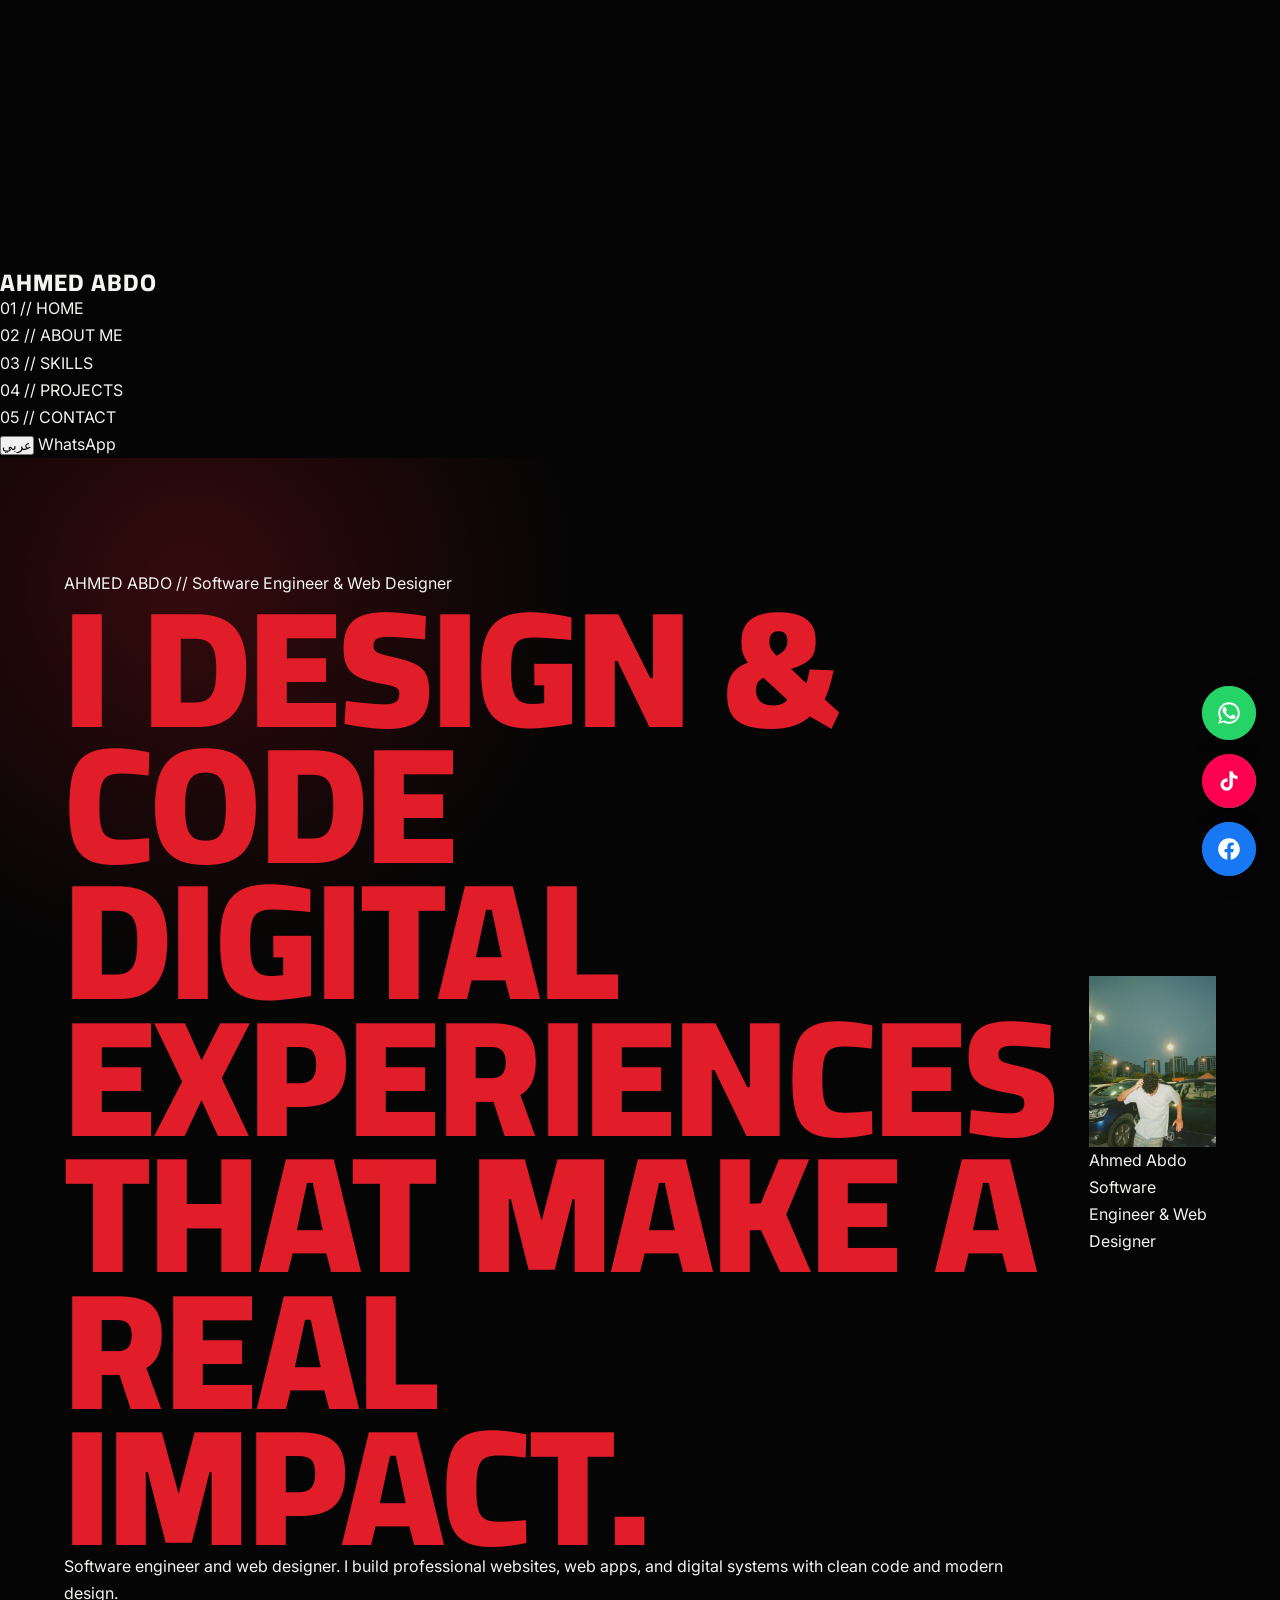
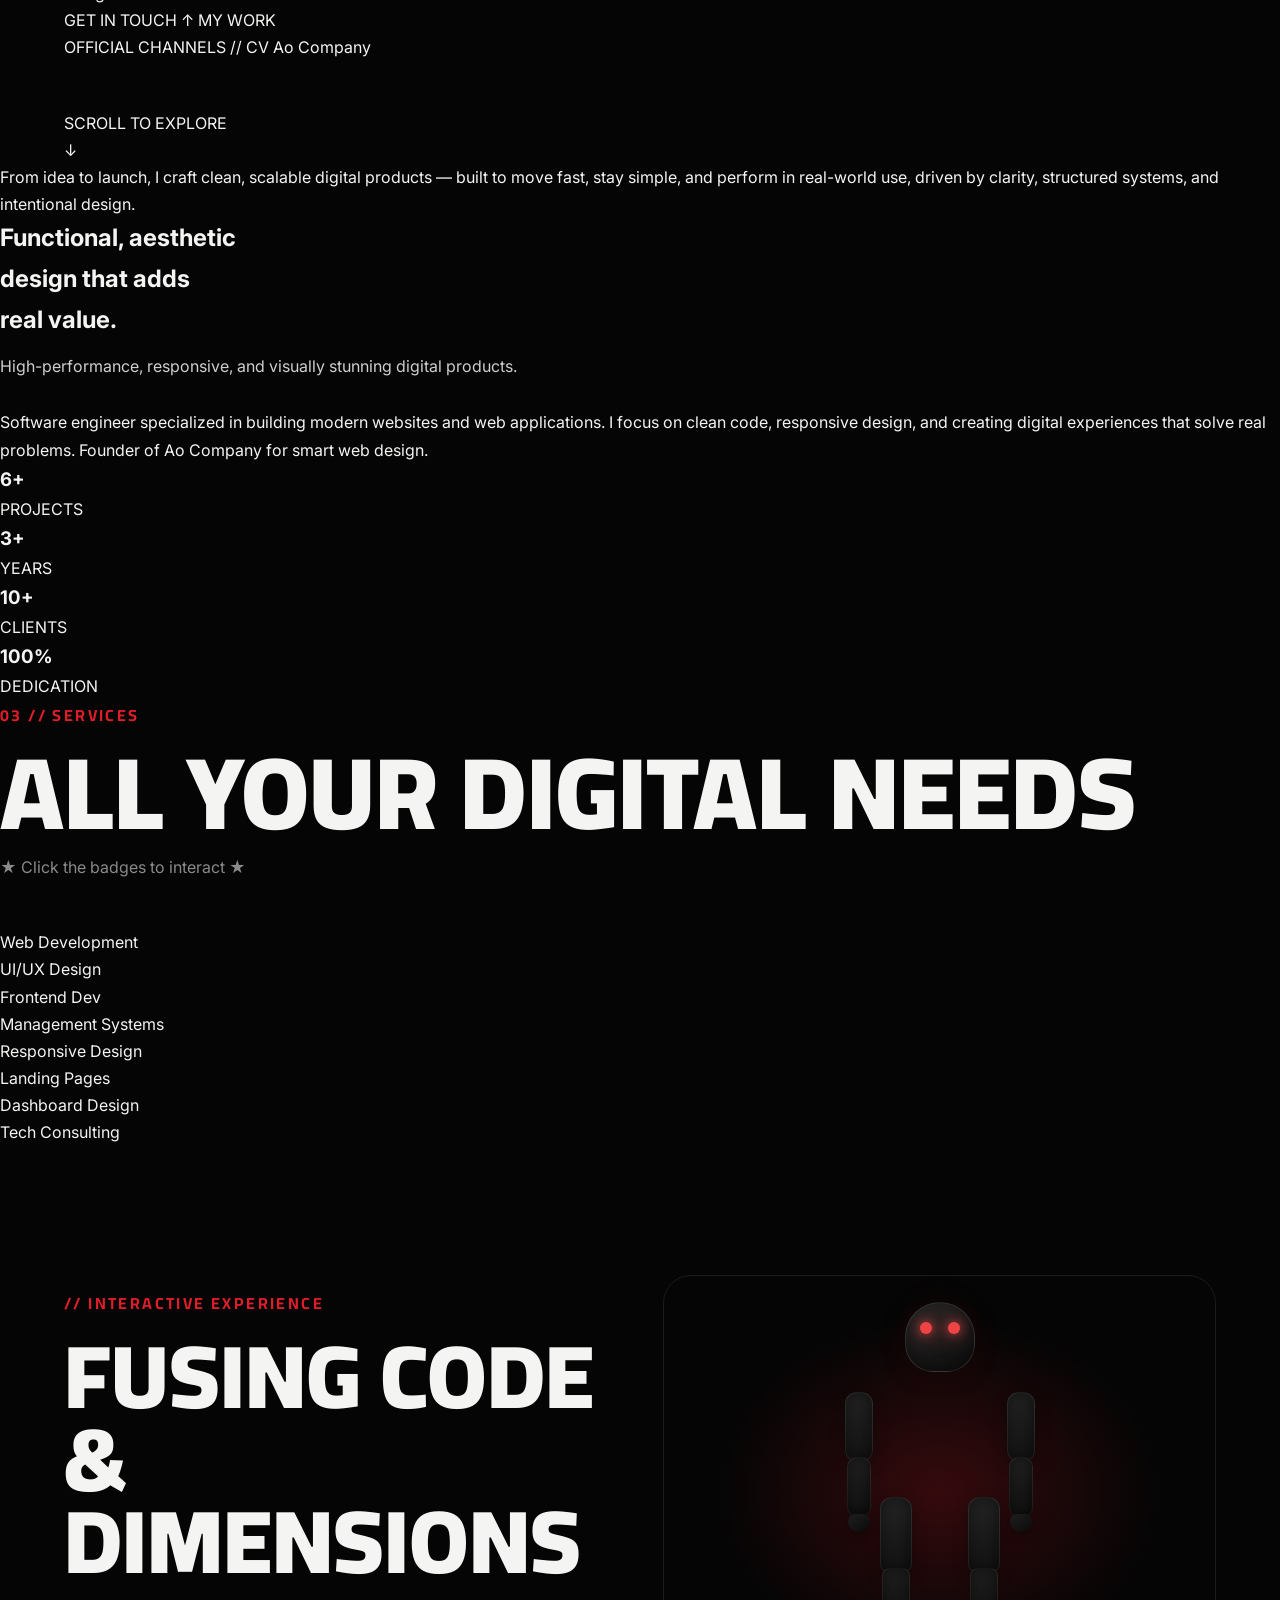
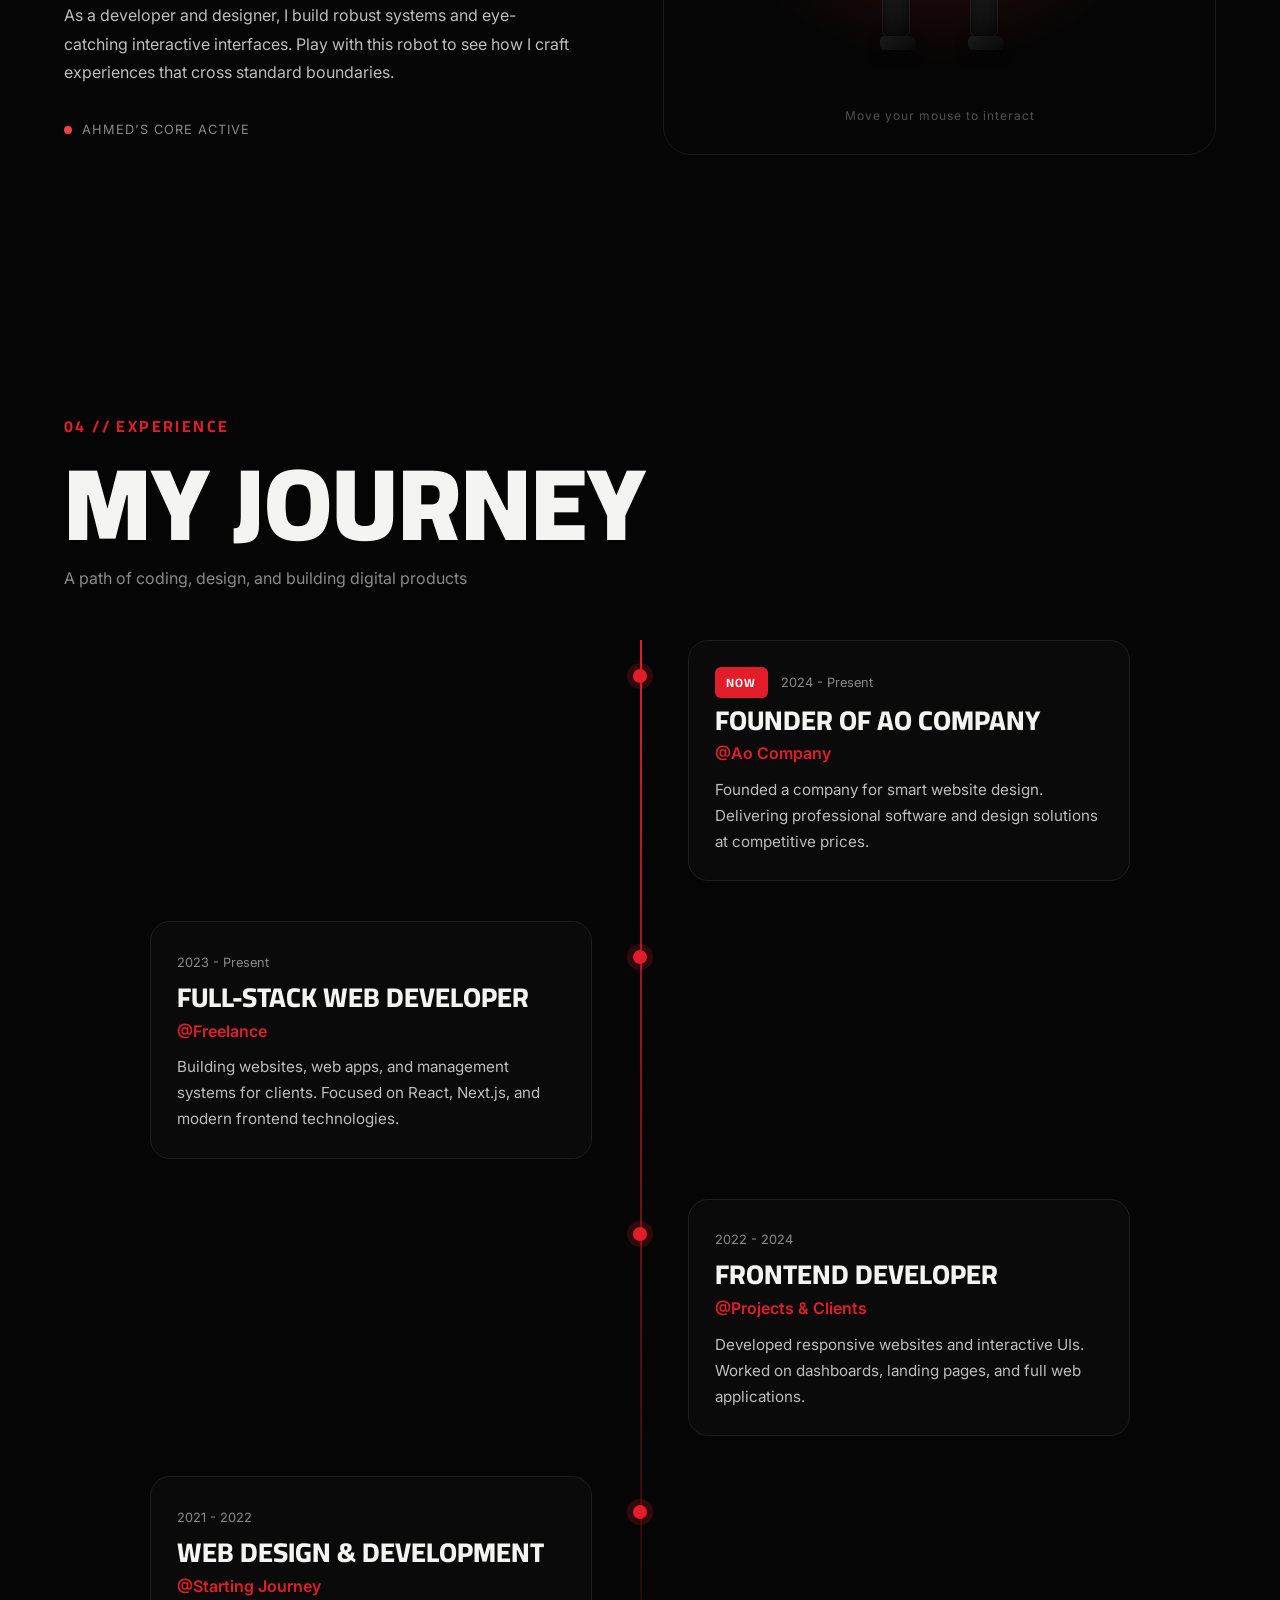
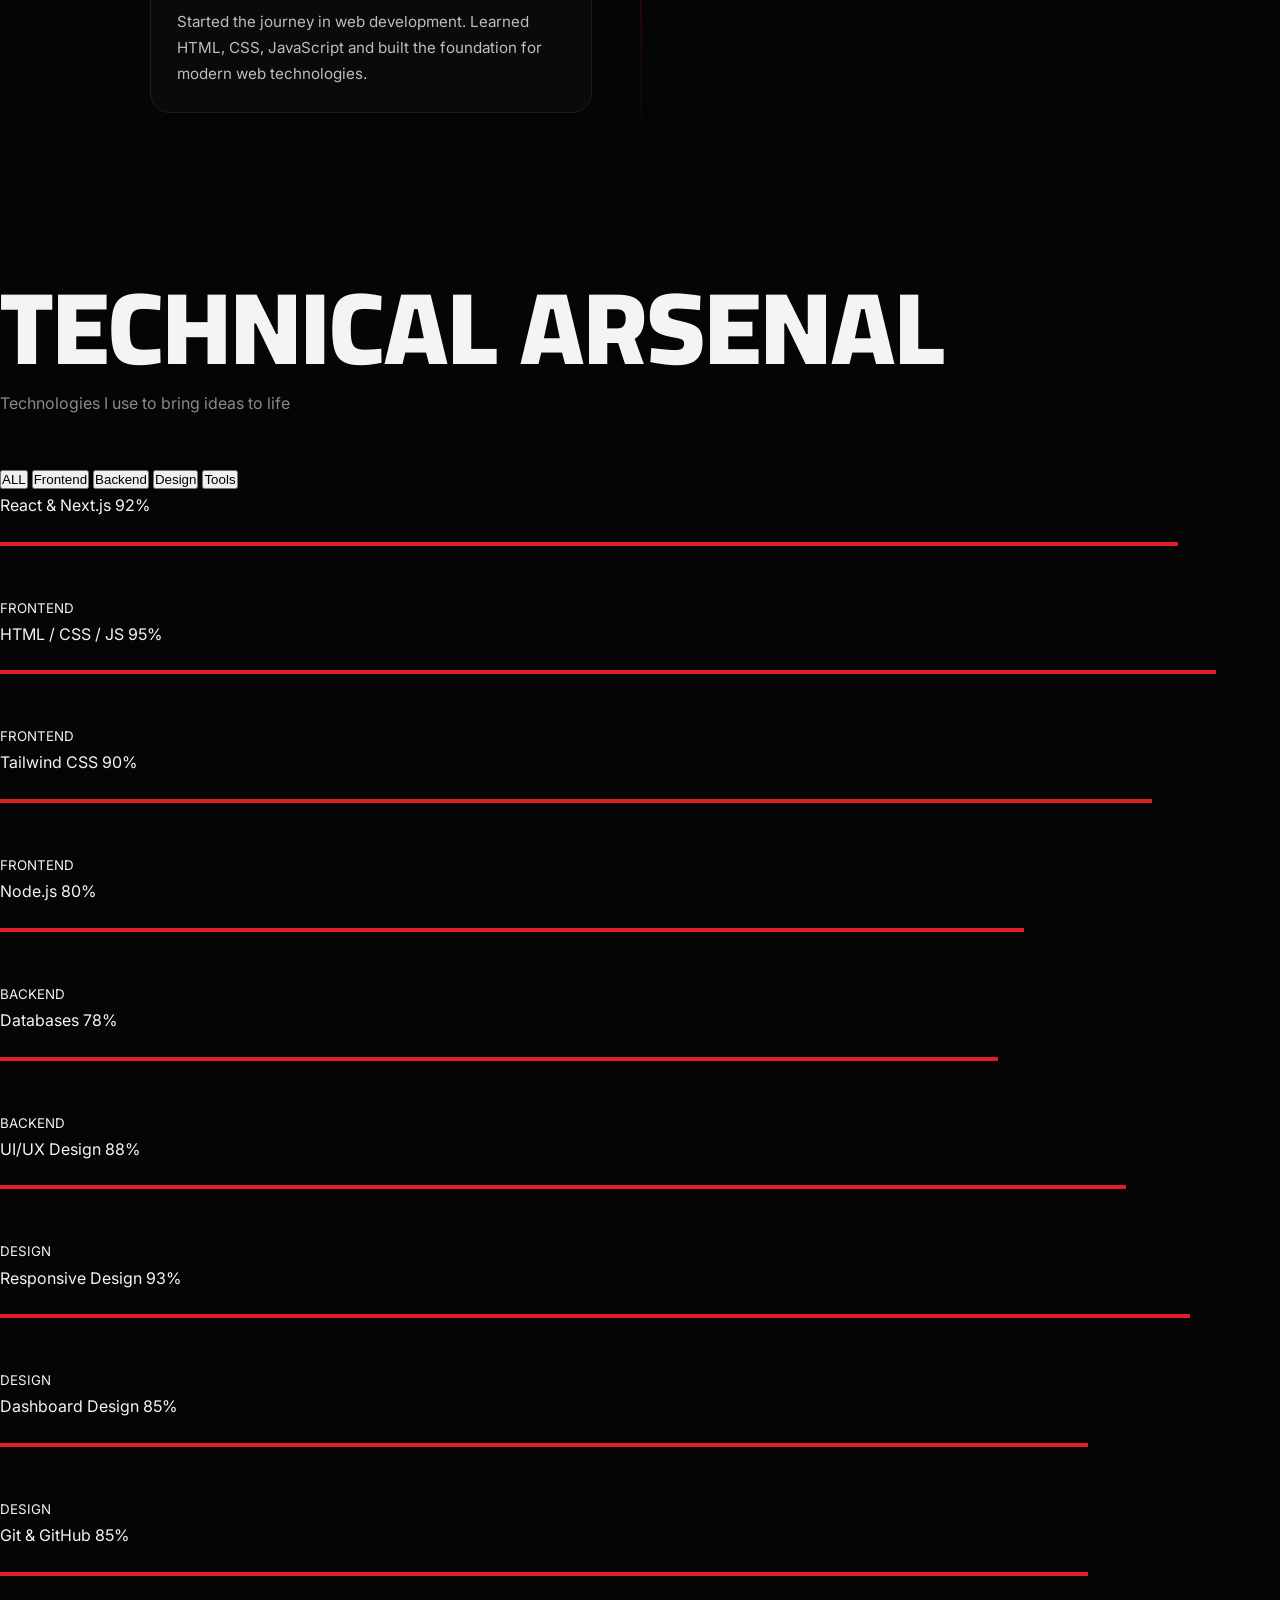
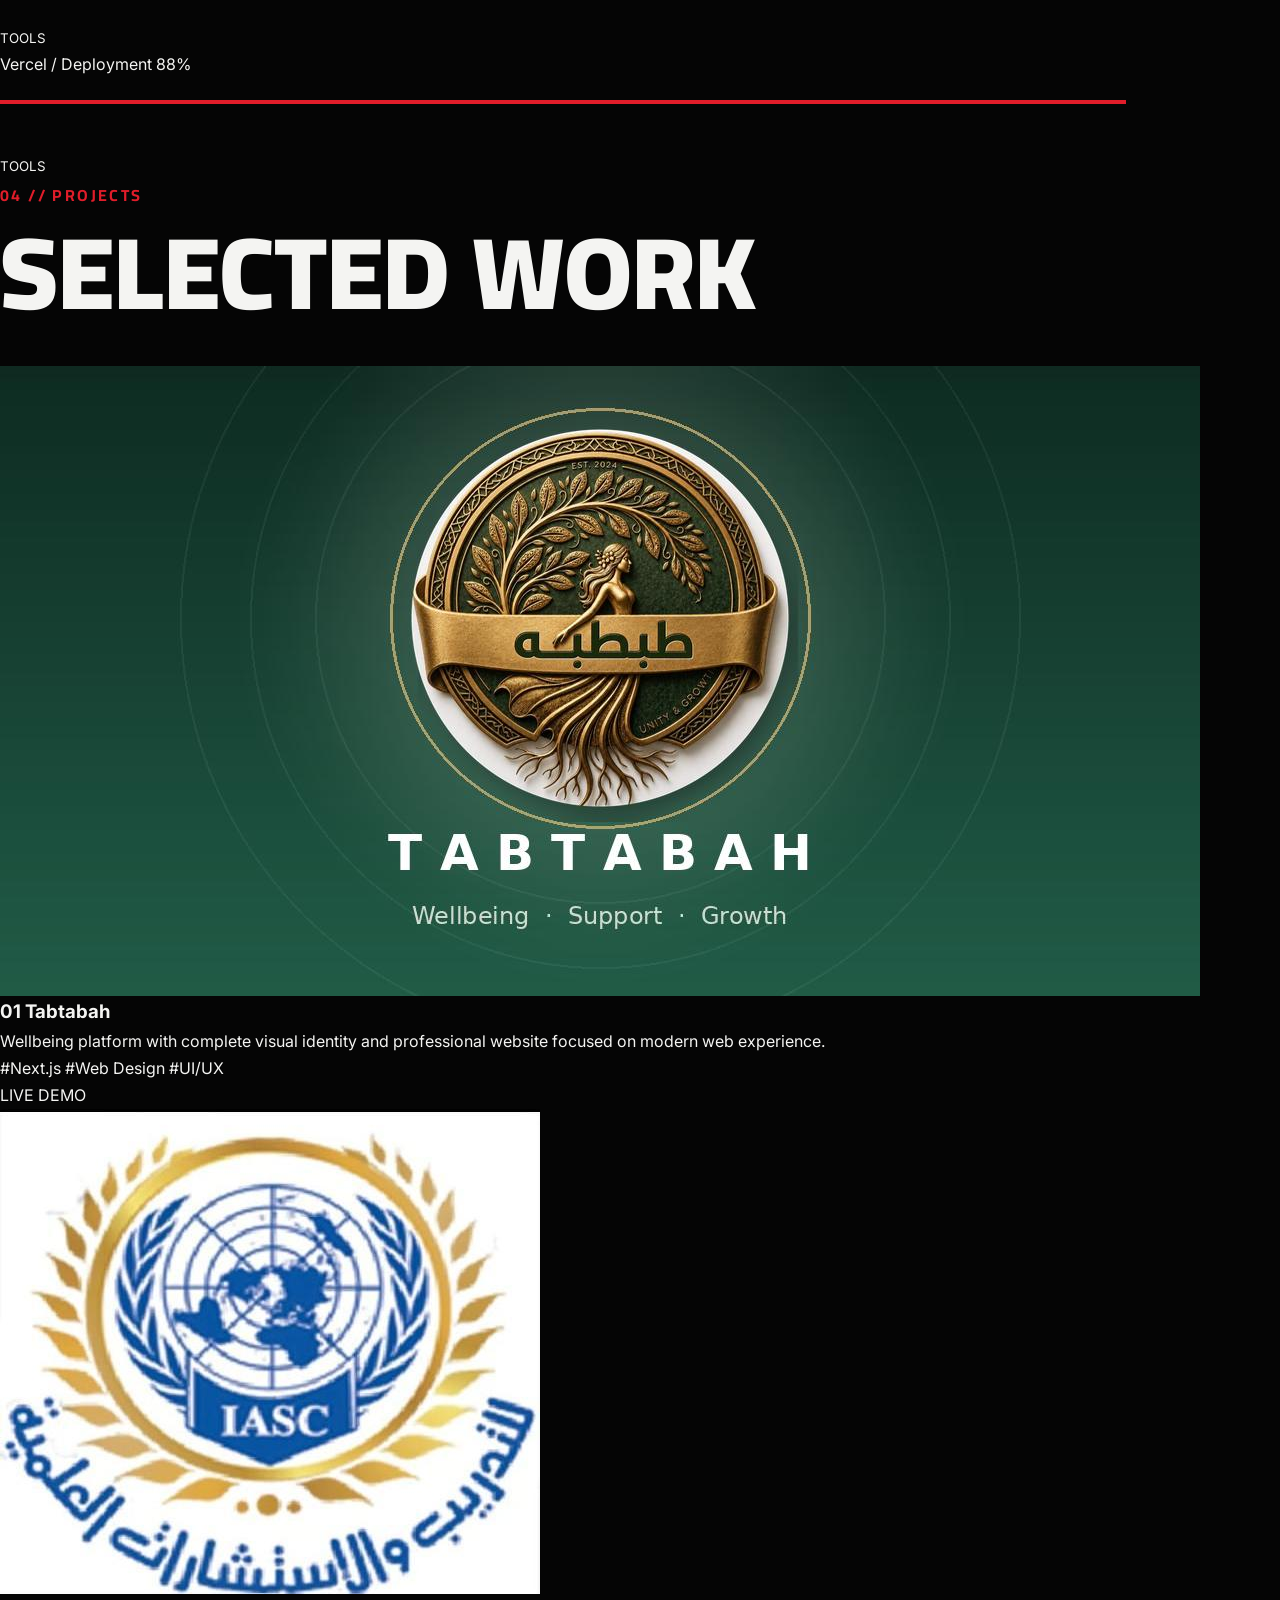
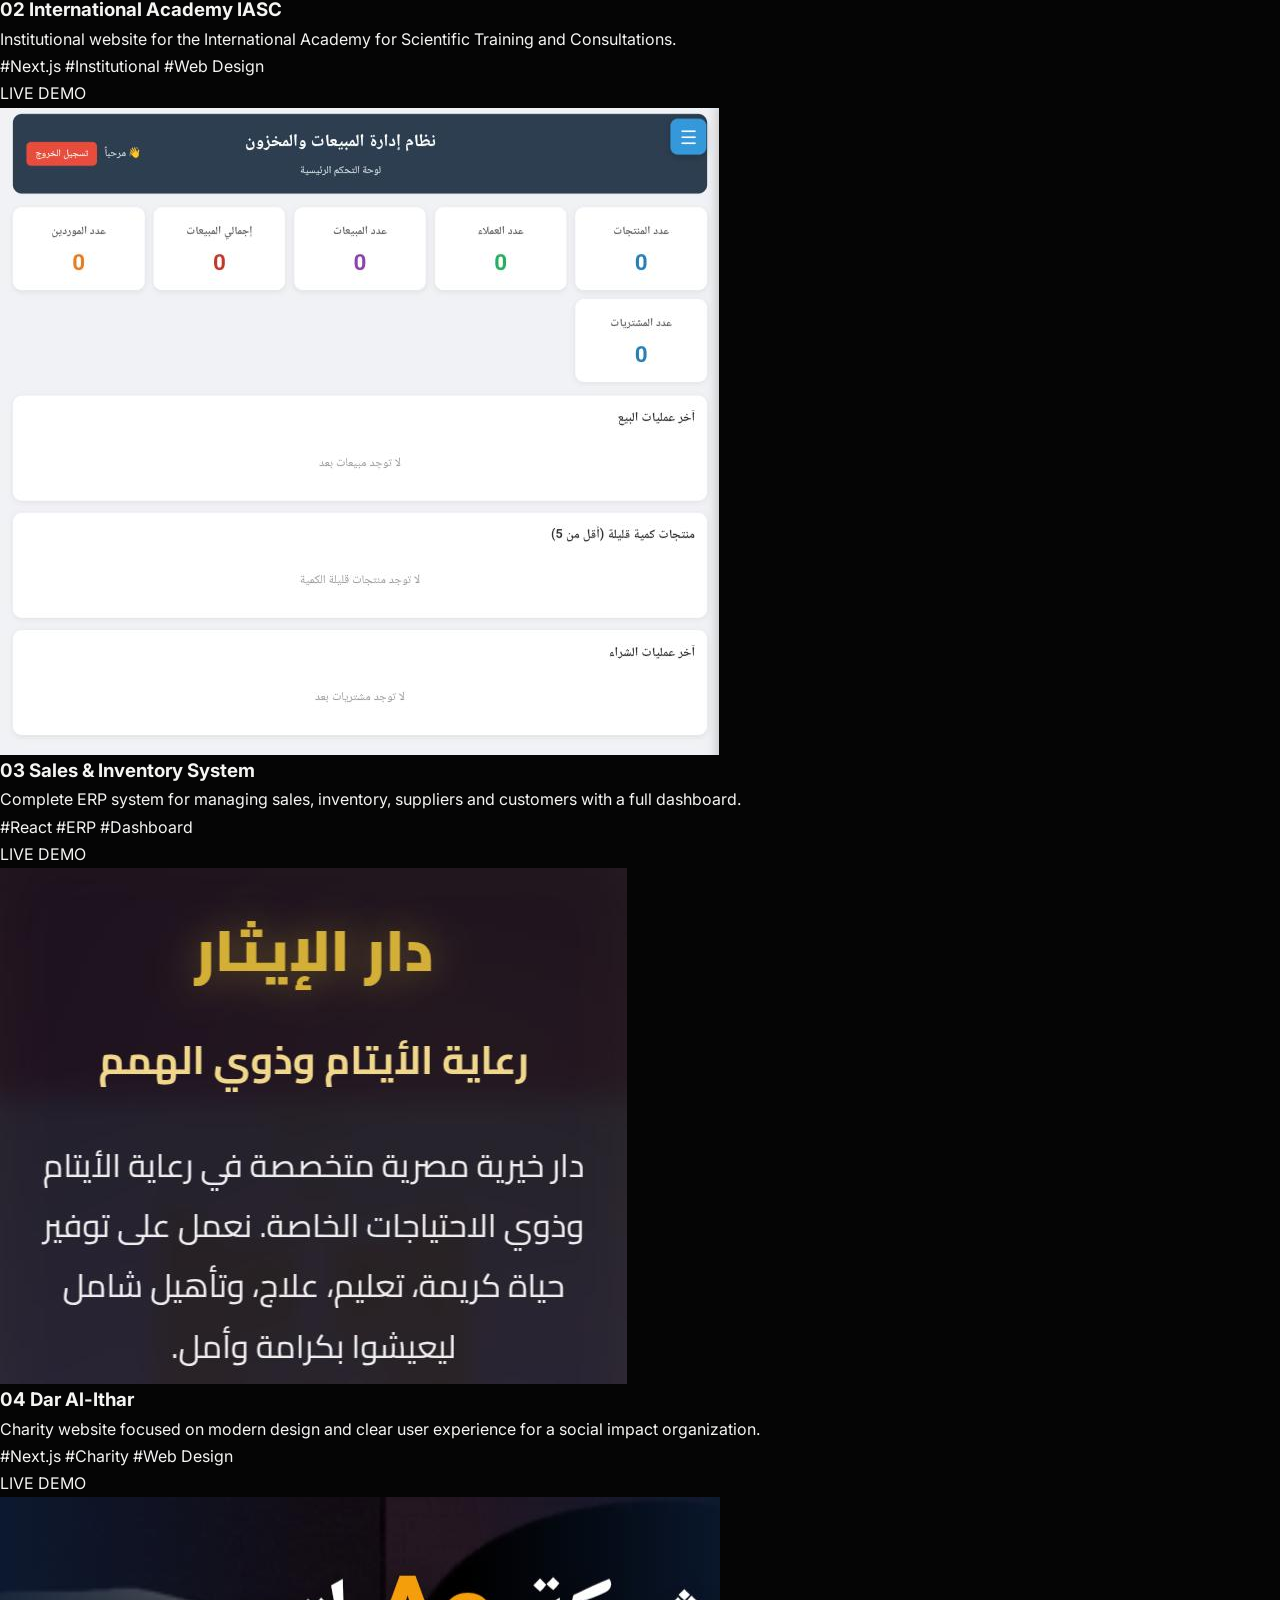
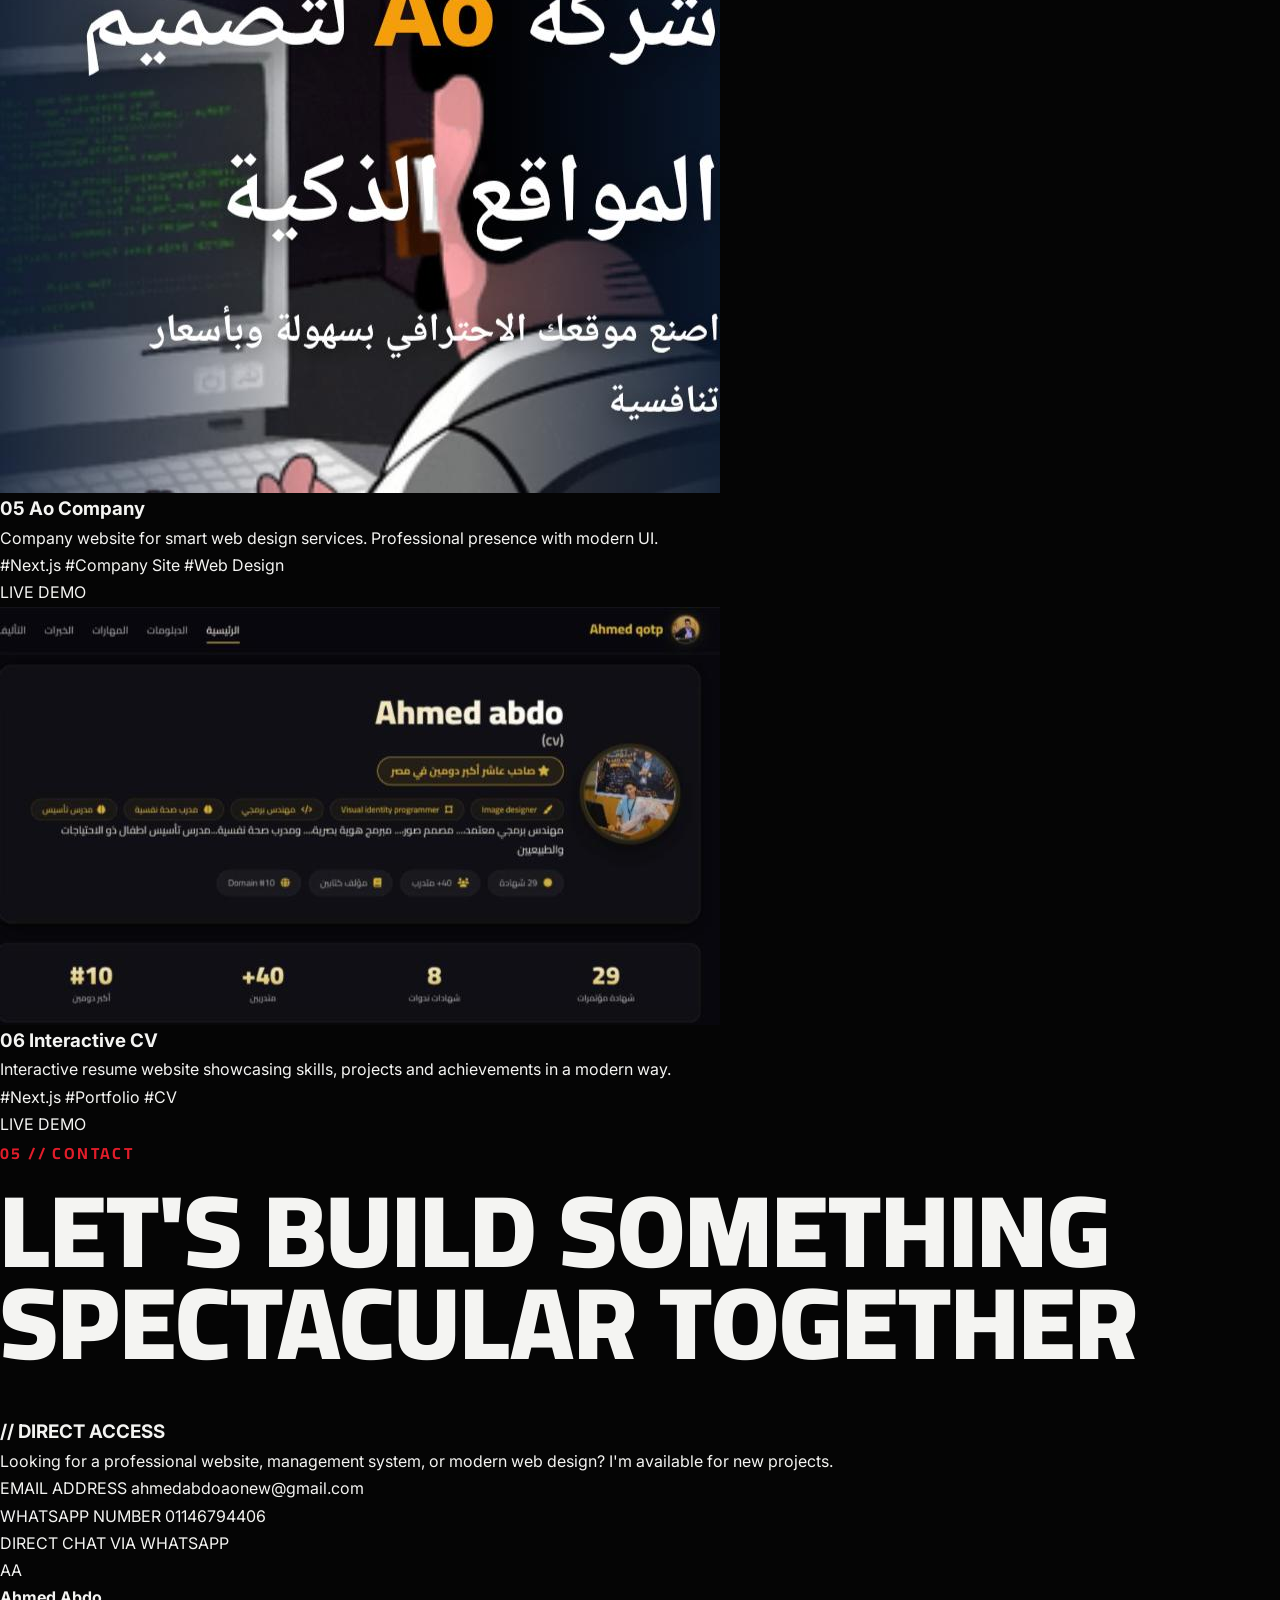
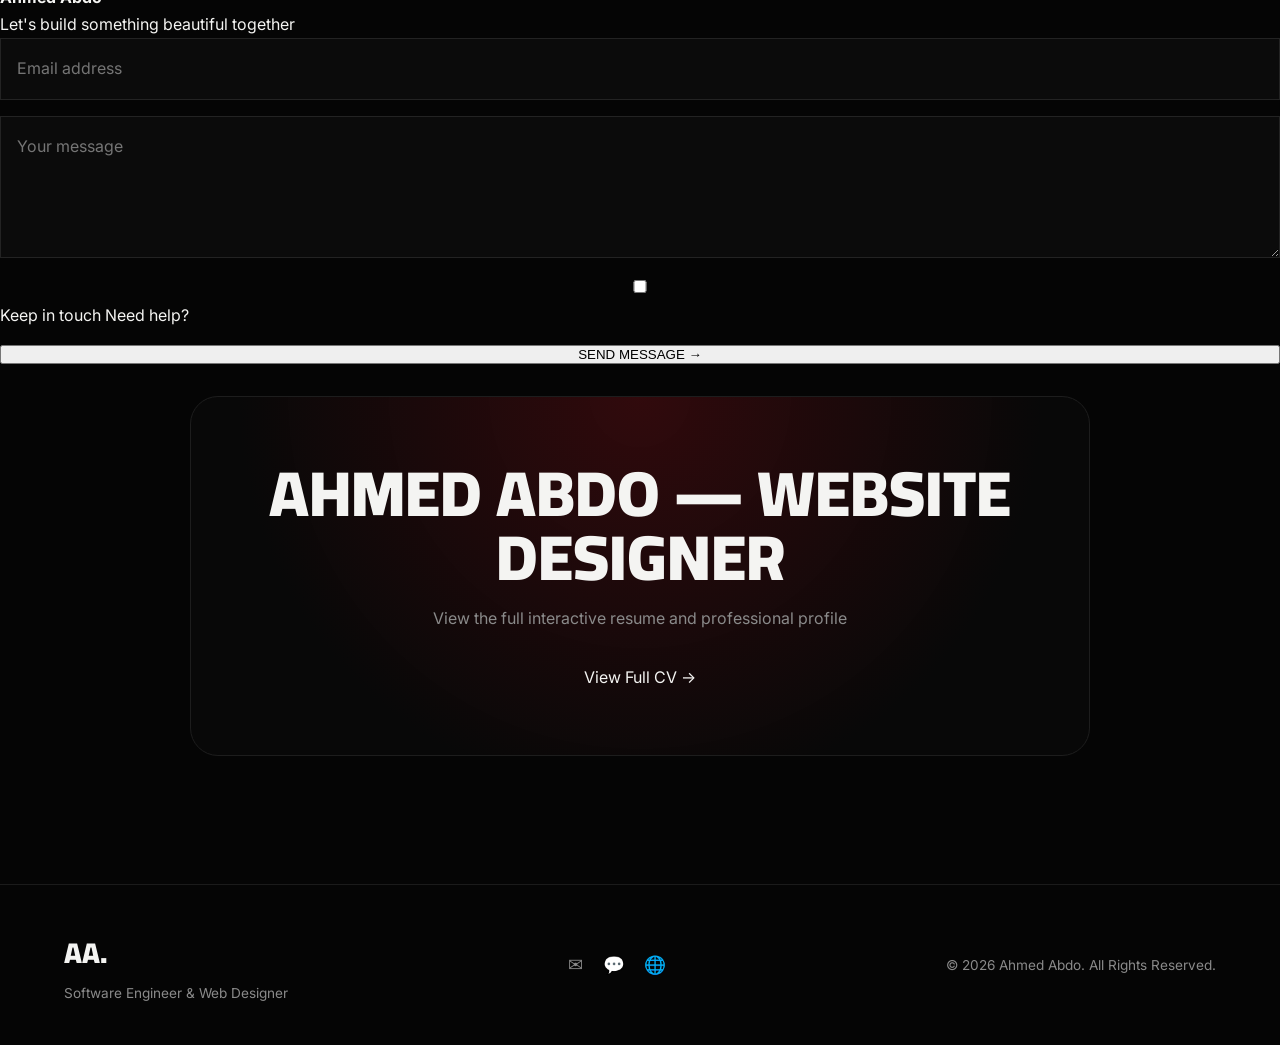
<file: index-8.html>
<!DOCTYPE html>
<html lang="en" dir="ltr">
<head>
  <meta charset="UTF-8">
  <meta name="viewport" content="width=device-width, initial-scale=1.0">
  <title>Ahmed Abdo (Ahmed Qotb) | Software Engineer & Web Designer</title>
  <meta name="description" content="Ahmed Abdo (Ahmed Qotb) — Software engineer and web designer. I build professional websites, web apps, and digital systems with clean code and modern design.">
  <meta name="keywords" content="Ahmed Abdo, احمد عبده, Ahmed Qotb, احمد قطب, ahmed qotp, Software Engineer, Web Designer, Ao Company, Web Development Egypt">
  <meta name="author" content="Ahmed Abdo">
  <meta name="robots" content="index, follow">
  <link rel="canonical" href="https://ahmed-qotp.vercel.app/">

  <!-- Structured Data (Google Rich Results) -->
  <script type="application/ld+json">
  {
    "@context": "https://schema.org",
    "@type": "Person",
    "name": "Ahmed Abdo",
    "alternateName": ["Ahmed Qotb", "احمد عبده", "احمد قطب", "ahmed qotp"],
    "url": "https://ahmed-qotp.vercel.app/",
    "image": "https://ahmed-qotp.vercel.app/profile.jpg",
    "jobTitle": "Software Engineer & Web Designer",
    "email": "mailto:ahmedabdoaonew@gmail.com",
    "sameAs": [
      "https://www.facebook.com/share/19Vf5V71cm/",
      "https://www.tiktok.com/@ahmed_abdo_aoskar",
      "https://wa.me/201146794406",
      "https://cvahmed.vercel.app/",
      "https://aocompany.vercel.app/"
    ]
  }
  </script>

  <!-- Open Graph / Facebook / WhatsApp -->
  <meta property="og:type" content="website">
  <meta property="og:url" content="https://ahmed-qotp.vercel.app/">
  <meta property="og:title" content="Ahmed Abdo (Ahmed Qotb) | Software Engineer & Web Designer">
  <meta property="og:description" content="Ahmed Abdo (Ahmed Qotb) — Software engineer and web designer. I build professional websites, web apps, and digital systems with clean code and modern design.">
  <meta property="og:image" content="https://ahmed-qotp.vercel.app/profile.jpg">
  <meta property="og:image:width" content="836">
  <meta property="og:image:height" content="1119">
  <meta property="og:locale" content="en_US">
  <meta property="og:site_name" content="Ahmed Abdo">

  <!-- Twitter Card -->
  <meta name="twitter:card" content="summary_large_image">
  <meta name="twitter:url" content="https://ahmed-qotp.vercel.app/">
  <meta name="twitter:title" content="Ahmed Abdo (Ahmed Qotb) | Software Engineer & Web Designer">
  <meta name="twitter:description" content="Ahmed Abdo (Ahmed Qotb) — Software engineer and web designer. I build professional websites, web apps, and digital systems with clean code and modern design.">
  <meta name="twitter:image" content="https://ahmed-qotp.vercel.app/profile.jpg">

  <link rel="stylesheet" href="style.css">
  <link href="https://fonts.googleapis.com/css2?family=Cairo:wght@300;400;500;600;700;800;900&family=Inter:wght@300;400;500;600;700;800;900&display=swap" rel="stylesheet">
</head>
<body>
  <!-- Stars Background -->
  <div class="stars-bg" id="starsBg"></div>
  <div class="planets">
    <div class="planet planet-1"></div>
    <div class="planet planet-2"></div>
    <div class="planet planet-3"></div>
  </div>

  <!-- Navbar -->
  <nav class="navbar glass">
    <div class="logo">
      <span class="dot"></span> <span data-i18n="logo">AHMED ABDO</span>
    </div>
    <ul class="nav-links">
      <li><a href="#home" data-i18n="nav-home">01 // HOME</a></li>
      <li><a href="#about" data-i18n="nav-about">02 // ABOUT ME</a></li>
      <li><a href="#skills" data-i18n="nav-skills">03 // SKILLS</a></li>
      <li><a href="#projects" data-i18n="nav-projects">04 // PROJECTS</a></li>
      <li><a href="#contact" data-i18n="nav-contact">05 // CONTACT</a></li>
    </ul>
    <div class="nav-right">
      <button class="lang-btn glass-btn" id="langBtn">عربي</button>
      <a href="https://wa.me/201146794406" class="whatsapp-btn" target="_blank">WhatsApp</a>
    </div>
  </nav>

  <!-- Hero Section -->
  <section id="home" class="hero">
    <div class="hero-content">
      <p class="subtitle" data-i18n="hero-subtitle">AHMED ABDO // Software Engineer & Web Designer</p>
      <h1>
        <span data-i18n="hero-title-1">I DESIGN & CODE</span><br>
        <span data-i18n="hero-title-2">DIGITAL EXPERIENCES</span><br>
        <span data-i18n="hero-title-3">THAT MAKE A</span><br>
        <span class="red" data-i18n="hero-title-4">REAL IMPACT.</span>
      </h1>
      <p class="desc" data-i18n="hero-desc">
        Software engineer and web designer. I build professional websites, web apps, and digital systems with clean code and modern design.
      </p>
      <div class="hero-btns">
        <a href="#contact" class="btn-primary" data-i18n="btn-contact">GET IN TOUCH ↑</a>
        <a href="#projects" class="btn-secondary glass-btn" data-i18n="btn-projects">MY WORK</a>
      </div>
      <div class="official-channels">
        <span data-i18n="channels">OFFICIAL CHANNELS //</span>
        <a href="https://cvahmed.vercel.app/" target="_blank">CV</a>
        <a href="https://aocompany.vercel.app/" target="_blank">Ao Company</a>
      </div>
    </div>
    <div class="hero-image">
      <div class="hero-photo glass">
        <img src="profile.jpg" alt="Ahmed Abdo" class="profile-img">
        <div class="photo-overlay">
          <p>Ahmed Abdo</p>
          <span data-i18n="photo-role">Software Engineer & Web Designer</span>
        </div>
      </div>
    </div>
    <div class="scroll-indicator">
      <span data-i18n="scroll">SCROLL TO EXPLORE</span>
      <div class="arrow">↓</div>
    </div>
  </section>

  <!-- Statement -->
  <section class="statement">
    <p data-i18n="statement">
      From idea to launch, I craft <span class="red">clean, scalable digital products</span> —
      <span class="highlight">built to move fast</span>, stay simple, and perform in real-world use, driven by clarity, <span class="highlight">structured systems</span>, and intentional design.
    </p>
  </section>

  <!-- About Section -->
  <section id="about" class="about">
    <div class="about-left">
      <h2 data-i18n="about-title">Functional, aesthetic<br>design that adds<br>real value.</h2>
    </div>
    <div class="about-right">
      <p class="lead" data-i18n="about-lead">
        High-performance, responsive, and visually stunning digital products.
      </p>
      <p data-i18n="about-text">
        Software engineer specialized in building modern websites and web applications. I focus on clean code, responsive design, and creating digital experiences that solve real problems. Founder of Ao Company for smart web design.
      </p>
      <div class="stats">
        <div class="stat glass">
          <h3>6+</h3>
          <p data-i18n="stat-1">PROJECTS</p>
        </div>
        <div class="stat glass">
          <h3>3+</h3>
          <p data-i18n="stat-2">YEARS</p>
        </div>
        <div class="stat glass">
          <h3>10+</h3>
          <p data-i18n="stat-3">CLIENTS</p>
        </div>
        <div class="stat glass">
          <h3>100%</h3>
          <p data-i18n="stat-4">DEDICATION</p>
        </div>
      </div>
    </div>
  </section>

  <!-- Services -->
  <section class="services">
    <div class="section-header">
      <span class="section-tag" data-i18n="services-tag">03 // SERVICES</span>
      <h2 data-i18n="services-title">All your digital needs</h2>
      <p class="section-desc" data-i18n="services-desc">★ Click the badges to interact ★</p>
    </div>
    <div class="badges" id="badges">
      <div class="badge" draggable="true" data-i18n="badge-1">Web Development</div>
      <div class="badge active" draggable="true" data-i18n="badge-2">UI/UX Design</div>
      <div class="badge" draggable="true" data-i18n="badge-3">Frontend Dev</div>
      <div class="badge" draggable="true" data-i18n="badge-4">Management Systems</div>
      <div class="badge" draggable="true" data-i18n="badge-5">Responsive Design</div>
      <div class="badge" draggable="true" data-i18n="badge-6">Landing Pages</div>
      <div class="badge" draggable="true" data-i18n="badge-7">Dashboard Design</div>
      <div class="badge" draggable="true" data-i18n="badge-8">Tech Consulting</div>
    </div>
  </section>

  <!-- Interactive 3D Robot Section -->
  <section class="interactive">
    <div class="interactive-content">
      <span class="section-tag" data-i18n="robot-tag">// INTERACTIVE EXPERIENCE</span>
      <h2 data-i18n="robot-title">Fusing Code & Dimensions</h2>
      <p data-i18n="robot-desc">
        As a developer and designer, I build robust systems and eye-catching interactive interfaces. Play with this robot to see how I craft experiences that cross standard boundaries.
      </p>
      <div class="status">
        <span class="dot"></span> <span data-i18n="robot-status">AHMED'S CORE ACTIVE</span>
      </div>
    </div>
    <div class="robot-container" id="robotContainer">
      <div class="robot" id="robot">
        <div class="robot-head">
          <div class="robot-face">
            <div class="eye left"></div>
            <div class="eye right"></div>
          </div>
        </div>
        <div class="robot-neck"></div>
        <div class="robot-torso">
          <div class="chest-light"></div>
        </div>
        <div class="robot-arm left">
          <div class="upper-arm"></div>
          <div class="forearm"></div>
          <div class="hand"></div>
        </div>
        <div class="robot-arm right">
          <div class="upper-arm"></div>
          <div class="forearm"></div>
          <div class="hand"></div>
        </div>
        <div class="robot-leg left">
          <div class="thigh"></div>
          <div class="shin"></div>
          <div class="foot"></div>
        </div>
        <div class="robot-leg right">
          <div class="thigh"></div>
          <div class="shin"></div>
          <div class="foot"></div>
        </div>
      </div>
      <p class="robot-hint" data-i18n="robot-hint">Move your mouse to interact</p>
    </div>
  </section>

  <!-- Experience Timeline -->
  <section class="experience">
    <div class="section-header">
      <span class="section-tag" data-i18n="exp-tag">04 // EXPERIENCE</span>
      <h2 data-i18n="exp-title">My Journey</h2>
      <p class="section-desc" data-i18n="exp-desc">A path of coding, design, and building digital products</p>
    </div>
    <div class="timeline">
      <div class="timeline-line"></div>
      
      <div class="timeline-item right">
        <div class="timeline-dot"></div>
        <div class="timeline-content glass">
          <span class="badge-now">NOW</span>
          <span class="year">2024 - Present</span>
          <h3 data-i18n="exp1-title">Founder of Ao Company</h3>
          <p class="company">@Ao Company</p>
          <p data-i18n="exp1-desc">Founded a company for smart website design. Delivering professional software and design solutions at competitive prices.</p>
        </div>
      </div>

      <div class="timeline-item left">
        <div class="timeline-dot"></div>
        <div class="timeline-content glass">
          <span class="year">2023 - Present</span>
          <h3 data-i18n="exp2-title">Full-Stack Web Developer</h3>
          <p class="company">@Freelance</p>
          <p data-i18n="exp2-desc">Building websites, web apps, and management systems for clients. Focused on React, Next.js, and modern frontend technologies.</p>
        </div>
      </div>

      <div class="timeline-item right">
        <div class="timeline-dot"></div>
        <div class="timeline-content glass">
          <span class="year">2022 - 2024</span>
          <h3 data-i18n="exp3-title">Frontend Developer</h3>
          <p class="company">@Projects & Clients</p>
          <p data-i18n="exp3-desc">Developed responsive websites and interactive UIs. Worked on dashboards, landing pages, and full web applications.</p>
        </div>
      </div>

      <div class="timeline-item left">
        <div class="timeline-dot"></div>
        <div class="timeline-content glass">
          <span class="year">2021 - 2022</span>
          <h3 data-i18n="exp4-title">Web Design & Development</h3>
          <p class="company">@Starting Journey</p>
          <p data-i18n="exp4-desc">Started the journey in web development. Learned HTML, CSS, JavaScript and built the foundation for modern web technologies.</p>
        </div>
      </div>
    </div>
  </section>

  <!-- Skills -->
  <section id="skills" class="skills">
    <div class="section-header">
      <h2 data-i18n="skills-title">Technical Arsenal</h2>
      <p class="section-desc" data-i18n="skills-desc">Technologies I use to bring ideas to life</p>
    </div>
    <div class="skills-filter">
      <button class="filter-btn glass-btn active" data-filter="all" data-i18n="filter-all">ALL</button>
      <button class="filter-btn glass-btn" data-filter="frontend" data-i18n="filter-frontend">Frontend</button>
      <button class="filter-btn glass-btn" data-filter="backend" data-i18n="filter-backend">Backend</button>
      <button class="filter-btn glass-btn" data-filter="design" data-i18n="filter-design">Design</button>
      <button class="filter-btn glass-btn" data-filter="tools" data-i18n="filter-tools">Tools</button>
    </div>
    <div class="skills-grid">
      <div class="skill-card glass" data-category="frontend">
        <div class="skill-info">
          <span>React & Next.js</span>
          <span>92%</span>
        </div>
        <div class="progress"><div class="bar" data-width="92"></div></div>
        <small>FRONTEND</small>
      </div>
      <div class="skill-card glass" data-category="frontend">
        <div class="skill-info">
          <span>HTML / CSS / JS</span>
          <span>95%</span>
        </div>
        <div class="progress"><div class="bar" data-width="95"></div></div>
        <small>FRONTEND</small>
      </div>
      <div class="skill-card glass" data-category="frontend">
        <div class="skill-info">
          <span>Tailwind CSS</span>
          <span>90%</span>
        </div>
        <div class="progress"><div class="bar" data-width="90"></div></div>
        <small>FRONTEND</small>
      </div>
      <div class="skill-card glass" data-category="backend">
        <div class="skill-info">
          <span>Node.js</span>
          <span>80%</span>
        </div>
        <div class="progress"><div class="bar" data-width="80"></div></div>
        <small>BACKEND</small>
      </div>
      <div class="skill-card glass" data-category="backend">
        <div class="skill-info">
          <span>Databases</span>
          <span>78%</span>
        </div>
        <div class="progress"><div class="bar" data-width="78"></div></div>
        <small>BACKEND</small>
      </div>
      <div class="skill-card glass" data-category="design">
        <div class="skill-info">
          <span>UI/UX Design</span>
          <span>88%</span>
        </div>
        <div class="progress"><div class="bar" data-width="88"></div></div>
        <small>DESIGN</small>
      </div>
      <div class="skill-card glass" data-category="design">
        <div class="skill-info">
          <span>Responsive Design</span>
          <span>93%</span>
        </div>
        <div class="progress"><div class="bar" data-width="93"></div></div>
        <small>DESIGN</small>
      </div>
      <div class="skill-card glass" data-category="design">
        <div class="skill-info">
          <span>Dashboard Design</span>
          <span>85%</span>
        </div>
        <div class="progress"><div class="bar" data-width="85"></div></div>
        <small>DESIGN</small>
      </div>
      <div class="skill-card glass" data-category="tools">
        <div class="skill-info">
          <span>Git & GitHub</span>
          <span>85%</span>
        </div>
        <div class="progress"><div class="bar" data-width="85"></div></div>
        <small>TOOLS</small>
      </div>
      <div class="skill-card glass" data-category="tools">
        <div class="skill-info">
          <span>Vercel / Deployment</span>
          <span>88%</span>
        </div>
        <div class="progress"><div class="bar" data-width="88"></div></div>
        <small>TOOLS</small>
      </div>
    </div>
  </section>

  <!-- Projects -->
  <section id="projects" class="projects">
    <div class="section-header">
      <span class="section-tag" data-i18n="projects-tag">04 // PROJECTS</span>
      <h2 data-i18n="projects-title">Selected Work</h2>
    </div>
    <div class="projects-grid">

      <div class="project-card glass">
        <div class="project-img">
          <img src="tabtabah.png" alt="Tabtabah" class="project-image">
        </div>
        <div class="project-info">
          <h3 data-i18n="p1-title">01 Tabtabah</h3>
          <p data-i18n="p1-desc">Wellbeing platform with complete visual identity and professional website focused on modern web experience.</p>
          <div class="tags">
            <span>#Next.js</span>
            <span>#Web Design</span>
            <span>#UI/UX</span>
          </div>
          <div class="project-btns">
            <a href="https://tabtabah.vercel.app/" target="_blank" class="btn-red" data-i18n="live-demo">LIVE DEMO</a>
          </div>
        </div>
      </div>

      <div class="project-card glass">
        <div class="project-img">
          <img src="iasc.jpg" alt="IASC" class="project-image">
        </div>
        <div class="project-info">
          <h3 data-i18n="p2-title">02 International Academy IASC</h3>
          <p data-i18n="p2-desc">Institutional website for the International Academy for Scientific Training and Consultations.</p>
          <div class="tags">
            <span>#Next.js</span>
            <span>#Institutional</span>
            <span>#Web Design</span>
          </div>
          <div class="project-btns">
            <a href="https://internationalacademy.vercel.app/" target="_blank" class="btn-red" data-i18n="live-demo">LIVE DEMO</a>
          </div>
        </div>
      </div>

      <div class="project-card glass">
        <div class="project-img">
          <img src="erp.png" alt="ERP System" class="project-image">
        </div>
        <div class="project-info">
          <h3 data-i18n="p3-title">03 Sales & Inventory System</h3>
          <p data-i18n="p3-desc">Complete ERP system for managing sales, inventory, suppliers and customers with a full dashboard.</p>
          <div class="tags">
            <span>#React</span>
            <span>#ERP</span>
            <span>#Dashboard</span>
          </div>
          <div class="project-btns">
            <a href="https://erp-ao.vercel.app/" target="_blank" class="btn-red" data-i18n="live-demo">LIVE DEMO</a>
          </div>
        </div>
      </div>

      <div class="project-card glass">
        <div class="project-img">
          <img src="dar-ithar.png" alt="Dar Al-Ithar" class="project-image">
        </div>
        <div class="project-info">
          <h3 data-i18n="p4-title">04 Dar Al-Ithar</h3>
          <p data-i18n="p4-desc">Charity website focused on modern design and clear user experience for a social impact organization.</p>
          <div class="tags">
            <span>#Next.js</span>
            <span>#Charity</span>
            <span>#Web Design</span>
          </div>
          <div class="project-btns">
            <a href="https://dar-al-ithar.vercel.app/" target="_blank" class="btn-red" data-i18n="live-demo">LIVE DEMO</a>
          </div>
        </div>
      </div>

      <div class="project-card glass">
        <div class="project-img">
          <img src="ao-company.png" alt="Ao Company" class="project-image">
        </div>
        <div class="project-info">
          <h3 data-i18n="p5-title">05 Ao Company</h3>
          <p data-i18n="p5-desc">Company website for smart web design services. Professional presence with modern UI.</p>
          <div class="tags">
            <span>#Next.js</span>
            <span>#Company Site</span>
            <span>#Web Design</span>
          </div>
          <div class="project-btns">
            <a href="https://aocompany.vercel.app/" target="_blank" class="btn-red" data-i18n="live-demo">LIVE DEMO</a>
          </div>
        </div>
      </div>

      <div class="project-card glass">
        <div class="project-img">
          <img src="ahmed-profile.png" alt="Ahmed Abdo CV" class="project-image">
        </div>
        <div class="project-info">
          <h3 data-i18n="p6-title">06 Interactive CV</h3>
          <p data-i18n="p6-desc">Interactive resume website showcasing skills, projects and achievements in a modern way.</p>
          <div class="tags">
            <span>#Next.js</span>
            <span>#Portfolio</span>
            <span>#CV</span>
          </div>
          <div class="project-btns">
            <a href="https://cvahmed.vercel.app/" target="_blank" class="btn-red" data-i18n="live-demo">LIVE DEMO</a>
          </div>
        </div>
      </div>

    </div>
  </section>

  <!-- Contact -->
  <section id="contact" class="contact">
    <div class="section-header">
      <span class="section-tag" data-i18n="contact-tag">05 // CONTACT</span>
      <h2 data-i18n="contact-title">Let's build something <span class="red">spectacular</span> together</h2>
    </div>
    <div class="contact-container">
      <div class="contact-info glass">
        <h3 data-i18n="contact-direct">// DIRECT ACCESS</h3>
        <p data-i18n="contact-text">Looking for a professional website, management system, or modern web design? I'm available for new projects.</p>
        <div class="info-item">
          <span class="label" data-i18n="email-label">EMAIL ADDRESS</span>
          <a href="mailto:ahmedabdoaonew@gmail.com">ahmedabdoaonew@gmail.com</a>
        </div>
        <div class="info-item">
          <span class="label" data-i18n="whatsapp-label">WHATSAPP NUMBER</span>
          <a href="https://wa.me/201146794406">01146794406</a>
        </div>
        <a href="https://wa.me/201146794406" class="btn-whatsapp" target="_blank" data-i18n="whatsapp-btn">DIRECT CHAT VIA WHATSAPP</a>
      </div>
      <div class="contact-form glass">
        <div class="form-header">
          <div class="avatar">AA</div>
          <div>
            <h4>Ahmed Abdo</h4>
            <p data-i18n="form-subtitle">Let's build something beautiful together</p>
          </div>
        </div>
        <form id="contactForm">
          <input type="email" placeholder="Email address" data-i18n-placeholder="email-ph" required>
          <textarea placeholder="Your message" rows="4" data-i18n-placeholder="msg-ph" required></textarea>
          <div class="form-options">
            <label><input type="checkbox"> <span data-i18n="keep-touch">Keep in touch</span></label>
            <a href="#" data-i18n="need-help">Need help?</a>
          </div>
          <button type="submit" class="btn-send" data-i18n="send-btn">SEND MESSAGE →</button>
        </form>
      </div>
    </div>
  </section>

  <!-- CV Button Section -->
  <section class="cv-section">
    <div class="cv-box glass">
      <h2 data-i18n="cv-title">Ahmed Abdo — Website Designer</h2>
      <p data-i18n="cv-desc">View the full interactive resume and professional profile</p>
      <a href="https://cvahmed.vercel.app/" target="_blank" class="btn-cv" data-i18n="cv-btn">View Full CV →</a>
    </div>
  </section>

  <!-- Footer -->
  <footer class="glass">
    <div class="footer-left">
      <strong>AA.</strong>
      <p data-i18n="footer-role">Software Engineer & Web Designer</p>
    </div>
    <div class="footer-center">
      <a href="mailto:ahmedabdoaonew@gmail.com">✉</a>
      <a href="https://wa.me/201146794406">💬</a>
      <a href="https://cvahmed.vercel.app/" target="_blank">🌐</a>
    </div>
    <div class="footer-right">
      <p data-i18n="footer-copy">© 2026 Ahmed Abdo. All Rights Reserved.</p>
    </div>
  </footer>

  <!-- Floating Social Buttons -->
  <div class="floating-social">
    <a href="https://api.whatsapp.com/send?phone=201146794406" target="_blank" rel="noopener" class="float-btn float-whatsapp" aria-label="WhatsApp">
      <svg viewBox="0 0 24 24" fill="currentColor"><path d="M17.472 14.382c-.297-.149-1.758-.867-2.03-.967-.273-.099-.472-.148-.67.15-.198.297-.767.966-.94 1.164-.173.199-.347.223-.644.075-.297-.15-1.255-.463-2.39-1.475-.883-.788-1.48-1.761-1.653-2.059-.173-.297-.018-.458.13-.606.134-.133.298-.347.446-.52.149-.174.198-.298.298-.497.099-.198.05-.371-.025-.52-.075-.149-.669-1.612-.916-2.207-.242-.579-.487-.5-.669-.51-.173-.008-.371-.01-.57-.01-.198 0-.52.074-.792.372-.272.297-1.04 1.016-1.04 2.479 0 1.462 1.065 2.875 1.213 3.074.149.198 2.096 3.2 5.077 4.487.709.306 1.262.489 1.694.626.712.226 1.36.194 1.872.118.571-.085 1.758-.719 2.006-1.413.248-.694.248-1.289.173-1.413-.074-.124-.272-.198-.57-.347z"></path><path d="M12.001 2C6.478 2 2 6.477 2 12c0 1.947.548 3.767 1.498 5.314L2.04 22l4.813-1.42A9.955 9.955 0 0 0 12 22c5.523 0 10-4.477 10-10S17.523 2 12 2zm0 18.176a8.14 8.14 0 0 1-4.156-1.14l-.298-.177-3.088.912.94-3.01-.194-.308A8.137 8.137 0 0 1 3.824 12c0-4.516 3.66-8.176 8.177-8.176S20.177 7.484 20.177 12 16.517 20.176 12.001 20.176z"></path></svg>
    </a>
    <a href="https://www.tiktok.com/@ahmed_abdo_aoskar?_r=1&_t=ZS-99nEePga52W" target="_blank" rel="noopener" class="float-btn float-tiktok" aria-label="TikTok">
      <svg viewBox="0 0 24 24" fill="currentColor"><path d="M16.6 5.82s.51.5 0 0A4.278 4.278 0 0 1 15.54 3h-3.09v12.4a2.592 2.592 0 0 1-2.59 2.5c-1.42 0-2.6-1.16-2.6-2.6 0-1.72 1.66-3.01 3.37-2.48V9.66c-3.45-.46-6.47 2.22-6.47 5.64 0 3.33 2.76 5.7 5.69 5.7 3.14 0 5.69-2.55 5.69-5.7V9.01a7.35 7.35 0 0 0 4.3 1.38V7.3s-1.88.09-3.24-1.48z"></path></svg>
    </a>
    <a href="https://www.facebook.com/share/19Vf5V71cm/" target="_blank" rel="noopener" class="float-btn float-facebook" aria-label="Facebook">
      <svg viewBox="0 0 24 24" fill="currentColor"><path d="M22 12.06C22 6.53 17.52 2.04 12 2.04S2 6.53 2 12.06c0 5 3.66 9.14 8.44 9.9v-7H7.9v-2.9h2.54V9.85c0-2.51 1.49-3.9 3.78-3.9 1.1 0 2.25.2 2.25.2v2.48h-1.27c-1.24 0-1.63.78-1.63 1.58v1.9h2.78l-.45 2.9h-2.33v7c4.78-.76 8.44-4.9 8.44-9.9z"></path></svg>
    </a>
  </div>

  <script src="script.js"></script>
</body>
</html>
</file>
<file: style.css>
:root{--r:#e11d2a;--bg:#050505;--w:#f4f4f2;--m:#8a8a8a;--l:#232323;--d:'Barlow Condensed','Cairo',Impact,sans-serif}
*{box-sizing:border-box;margin:0;padding:0}html{scroll-behavior:smooth}
body{background:var(--bg);color:var(--w);font:400 1rem/1.7 'Inter','Cairo',sans-serif;overflow-x:hidden}
a{color:inherit;text-decoration:none}ul{list-style:none}img{display:block;max-width:100%}
::selection{background:var(--r)}
.nav{position:fixed;inset:0 0 auto;z-index:50;display:flex;align-items:center;justify-content:space-between;padding:1rem 5vw;background:linear-gradient(#050505 40%,transparent)}
.logo{font:800 1.5rem/1 var(--d);letter-spacing:.04em}.logo em{display:inline-block;width:.45em;height:.45em;background:var(--r);border-radius:50%;margin-inline-start:.3em}
.nav ul{display:flex;gap:2rem;font-size:.85rem;font-weight:500;color:var(--m)}.nav ul a:hover{color:var(--w)}
.nr{display:flex;gap:.8rem;align-items:center}
.lang{background:none;border:1px solid #333;border-radius:999px;color:var(--w);padding:.5rem 1.1rem;font:700 .8rem 'Cairo',sans-serif;cursor:pointer;transition:.25s}.lang:hover{border-color:var(--r);background:var(--r)}
.cta{position:relative;overflow:hidden;isolation:isolate;display:inline-flex;align-items:center;gap:1.1rem;background:var(--r);color:#fff;font:700 1rem/1 var(--d);letter-spacing:.1em;padding:.4rem .4rem .4rem 1.7rem;border:0;border-radius:999px;cursor:pointer;transition:color .35s,box-shadow .35s}
.cta::before{content:"";position:absolute;inset:0;background:#fff;transform:translateY(101%);transition:transform .4s cubic-bezier(.7,0,.2,1);z-index:-1}
.cta::after{content:"→";display:grid;place-items:center;width:2.6rem;height:2.6rem;border-radius:50%;background:#fff;color:#000;font:600 1.1rem/1 'Inter',sans-serif;transition:transform .4s,background .3s,color .3s}
.cta:hover{color:#000;box-shadow:0 10px 30px -8px rgba(225,29,42,.7)}.cta:hover::before{transform:none}.cta:hover::after{transform:rotate(-45deg);background:var(--r);color:#fff}
.cta.sm{padding:.3rem .3rem .3rem 1.1rem;font-size:.85rem;gap:.7rem}.cta.sm::after{width:2rem;height:2rem;font-size:.9rem}
[dir=rtl] .cta{padding:.4rem 1.7rem .4rem .4rem}[dir=rtl] .cta.sm{padding:.3rem 1.1rem .3rem .3rem}[dir=rtl] .cta::after{content:"←"}[dir=rtl] .cta:hover::after{transform:rotate(45deg)}
.play{display:inline-flex;align-items:center;gap:.9rem;font:700 1rem var(--d);letter-spacing:.1em}
.play b{position:relative;display:grid;place-items:center;width:3.2rem;height:3.2rem;border:1px solid #555;border-radius:50%;font-size:.8rem;transition:.3s}
.play b::after{content:"";position:absolute;inset:-1px;border:1px solid var(--r);border-radius:50%;animation:ping 2.2s infinite}
.play:hover b{background:var(--r);border-color:var(--r);transform:scale(1.08)}
@keyframes ping{0%{transform:scale(1);opacity:.9}100%{transform:scale(1.6);opacity:0}}
.hero{position:relative;min-height:100vh;display:grid;grid-template-columns:1.05fr 1fr;align-items:center;gap:2rem;padding:7rem 5vw calc(14vw + 2rem);overflow:hidden;isolation:isolate}
.giant{position:absolute;z-index:-1;inset-inline:0;bottom:.5rem;text-align:center;font:900 clamp(5rem,19vw,22rem)/.8 var(--d);color:var(--r);letter-spacing:-.01em;white-space:nowrap;direction:ltr;opacity:.95}
.hello{font-weight:500;color:var(--m);margin-bottom:.5rem}
h1{font:900 clamp(4.5rem,13vw,11rem)/.82 var(--d);letter-spacing:-.01em;text-transform:uppercase}h1 span,.big span,.huge span{color:var(--r)}
.role{margin-top:1.4rem;font:700 1.4rem var(--d);letter-spacing:.1em;text-transform:uppercase}
.lead{max-width:34rem;color:#cfcfcf;margin:.8rem 0 1.8rem}
.btns{display:flex;align-items:center;gap:1.6rem;flex-wrap:wrap}.loc{margin-top:1.6rem;color:var(--m);font-size:.85rem}.loc::first-letter{color:var(--r)}
.hr{position:relative;justify-self:center;width:min(100%,30rem)}
.hr img{width:100%;aspect-ratio:4/5;object-fit:cover;object-position:50% 88%;filter:contrast(1.08) saturate(.85);box-shadow:-14px 14px 0 var(--r)}
.badge10{position:absolute;inset-inline-end:-.5rem;top:12%;background:var(--bg);border:1px solid var(--r);padding:.8rem 1.2rem;text-align:center}.badge10 strong{display:block;font:900 3rem/1 var(--d);color:var(--r)}.badge10 span{font-size:.7rem;color:var(--m);letter-spacing:.1em}
.sparks{position:absolute;inset:0;z-index:-1;pointer-events:none}.sparks s{position:absolute;text-decoration:none;color:#fff;opacity:.25;font:300 1.2rem var(--d);animation:tw 3.2s ease-in-out infinite}.sparks s:nth-child(3n){color:var(--r)}
@keyframes tw{50%{opacity:1;transform:scale(1.6) rotate(45deg)}}
.sec{padding:7rem 5vw;border-top:1px solid var(--l)}.kick{color:var(--r);font:700 1rem var(--d);letter-spacing:.15em;margin-bottom:1rem}
.big{font:900 clamp(3rem,8vw,7rem)/.9 var(--d);text-transform:uppercase}.huge{font:900 clamp(4rem,12vw,11rem)/.85 var(--d);text-transform:uppercase;margin-bottom:3rem}
.bar{width:5rem;height:4px;background:var(--r);margin:1.4rem 0 3rem}
.grid{display:grid;grid-template-columns:repeat(auto-fill,minmax(min(100%,22rem),1fr));gap:2.5rem 1.6rem}
.work{display:block}.shot{overflow:hidden;aspect-ratio:16/10;background:#111;border:1px solid var(--l);transition:border-color .3s}.shot img{width:100%;height:100%;object-fit:cover;transition:transform .6s}
.work:hover .shot{border-color:var(--r)}.work:hover img{transform:scale(1.06)}
.meta{display:flex;justify-content:space-between;align-items:baseline;margin-top:1rem}.meta h3{font:800 1.7rem/1.1 var(--d);text-transform:uppercase}.meta i{color:var(--r);font-style:normal;margin-inline-end:.6rem}.arr{color:var(--m);font-size:1.3rem;transition:.2s}.work:hover .arr{color:var(--r);transform:translate(3px,-3px)}
.cat{color:var(--m);font-size:.8rem}
.clients{padding:3rem 5vw;border-top:1px solid var(--l)}.clients p{font-size:.7rem;letter-spacing:.2em;color:var(--m);margin-bottom:1.5rem}
.logos{display:flex;flex-wrap:wrap;gap:1rem 3rem}.logos span{font:900 1.8rem var(--d);letter-spacing:.05em;color:#666;transition:color .2s}.logos span:hover{color:var(--w)}
.two{display:grid;grid-template-columns:1fr 1fr;gap:4rem;align-items:start}.txt{color:#bdbdbd;margin-top:1.6rem;max-width:34rem}
.list li{display:flex;justify-content:space-between;align-items:baseline;padding:1.4rem 0;border-bottom:1px solid var(--l);font:600 1.2rem var(--d);letter-spacing:.1em;transition:padding .3s}.list li:hover{padding-inline-start:1rem}.list b{font:900 3rem/1 var(--d);color:var(--r)}
.row{position:relative;display:flex;justify-content:space-between;padding:1rem 0 1.1rem;border-bottom:1px solid var(--l);font-weight:500}.row b{color:var(--r);font-family:var(--d);font-size:1.3rem}
.row i{position:absolute;inset:auto auto -1px 0;height:2px;width:0;background:var(--r);transition:width 1.2s}.row.on i{width:var(--w)}[dir=rtl] .row i{inset-inline-start:0;left:auto;right:0}
.contact .two{align-items:end}.mail{display:block;font:800 clamp(1.4rem,3vw,2.4rem) var(--d);margin:.4rem 0}.mail:hover{color:var(--r)}.contact .btns{margin-top:2rem}
form{display:grid;gap:1rem}input,textarea{width:100%;background:#0b0b0b;border:1px solid var(--l);color:var(--w);padding:1rem;font:inherit}input:focus,textarea:focus{outline:2px solid var(--r)}
footer{display:flex;justify-content:space-between;padding:2rem 5vw;border-top:1px solid var(--l);color:var(--m);font-size:.85rem}
[dir=rtl] h1,[dir=rtl] .big,[dir=rtl] .huge,[dir=rtl] .meta h3{font-family:'Cairo',sans-serif;font-weight:900;line-height:1.15}[dir=rtl] h1{font-size:clamp(3.5rem,10vw,8rem)}
.rv{opacity:0;transform:translateY(28px);transition:opacity .8s,transform .8s}.rv.on{opacity:1;transform:none}
@media(max-width:820px){.nav ul{display:none}.hero,.two{grid-template-columns:1fr}.hero{padding-top:6rem}.hr{width:80%}.giant{bottom:auto;top:46%}}
@media(prefers-reduced-motion:reduce){*{animation:none!important;transition:none!important}.rv{opacity:1;transform:none}}
html{overflow-x:hidden}.badge10 strong,.list b,.row b{direction:ltr;unicode-bidi:isolate}[dir=rtl] h1{line-height:.95}
@media(max-width:820px){.giant{top:64%;bottom:auto;font-size:24vw}.hero{padding-bottom:4rem}}

.cursors{position:fixed;inset:0;pointer-events:none;z-index:45;overflow:hidden}
.cur{position:absolute;left:0;top:0;will-change:transform;filter:drop-shadow(0 3px 6px rgba(0,0,0,.5))}
.cur svg{display:block}.cur span{position:absolute;left:18px;top:20px;padding:2px 9px;border-radius:99px;font:600 11px/1.5 'Inter',sans-serif;color:#000;background:var(--c);white-space:nowrap}
@media(prefers-reduced-motion:reduce){.cursors{display:none}.play b::after{animation:none}}

/* modern layer */
.bd{opacity:0}
.sel{position:fixed;z-index:44;pointer-events:none;display:none;border:1.5px solid var(--c);background:color-mix(in srgb,var(--c) 9%,transparent)}
.sel i{position:absolute;width:8px;height:8px;background:#fff;border:1.5px solid var(--c);border-radius:2px}
.sel i:nth-child(1){left:-5px;top:-5px}.sel i:nth-child(2){right:-5px;top:-5px}.sel i:nth-child(3){left:-5px;bottom:-5px}.sel i:nth-child(4){right:-5px;bottom:-5px}
.sel b{position:absolute;left:-1.5px;top:-24px;font:600 10px/1 'Inter',sans-serif;padding:5px 8px;background:var(--c);color:#000;border-radius:5px}
.nav{inset:14px 4vw auto;padding:.55rem .6rem .55rem 1.4rem;background:rgba(14,14,14,.62);backdrop-filter:blur(16px);-webkit-backdrop-filter:blur(16px);border:1px solid #242424;border-radius:999px}
.hero::after{content:"";position:absolute;z-index:-2;width:60vw;height:60vw;left:-15vw;top:-20vw;background:radial-gradient(closest-side,rgba(225,29,42,.22),transparent);pointer-events:none}
.hr img{border-radius:22px}.shot{border-radius:20px;border-color:#1c1c1c}.work{transition:transform .4s}.work:hover{transform:translateY(-6px)}
.work:hover .shot{box-shadow:0 20px 50px -20px rgba(225,29,42,.55)}
.sec{border-top:0;padding:8rem 5vw}.list li,.row{border-color:#1b1b1b}
.mq{overflow:hidden;white-space:nowrap;padding:1.4rem 0;border-block:1px solid #1b1b1b;background:#080808}
.mqt{display:inline-flex;gap:3rem;animation:mqm 32s linear infinite;font:900 clamp(2rem,5vw,4rem)/1 var(--d);text-transform:uppercase;color:transparent;-webkit-text-stroke:1px #666}
.mqt span::after{content:"✦";color:var(--r);-webkit-text-stroke:0;margin-inline-start:3rem}.mqt span:nth-child(3n){color:var(--r);-webkit-text-stroke:0}
@keyframes mqm{to{transform:translateX(-50%)}}[dir=rtl] .mqt{animation-direction:reverse}
@media(max-width:820px){.nav{inset:10px 3vw auto}}
@media(prefers-reduced-motion:reduce){.mqt{animation:none}.bd{opacity:1}}
/* PORTFOLIO word sits under the photo */
.hero{padding-bottom:0;row-gap:3rem}
.giant{position:static;inset:auto;z-index:auto;grid-column:1/-1;align-self:end;font-size:clamp(4rem,19.5vw,24rem);line-height:.8;margin-top:1rem;overflow:hidden;padding-top:.04em}
@media(max-width:820px){.giant{top:auto;bottom:auto;font-size:21vw}.hero{padding-bottom:0}}
.giant{order:9}

/* ---- restored sections ---- */
@keyframes floatPlanet{
  0%, 100% { transform: translateY(0) translateX(0) rotate(0deg); }
  25% { transform: translateY(-30px) translateX(15px) rotate(3deg); }
  50% { transform: translateY(-10px) translateX(-10px) rotate(-2deg); }
  75% { transform: translateY(-40px) translateX(5px) rotate(2deg); }
}
.interactive{
  display: flex;
  align-items: center;
  gap: 4rem;
  padding: 6rem 3rem;
  max-width: 1200px;
  margin: 0 auto;
  min-height: 560px;
  position: relative;
  z-index: 1;
}
.interactive-content{ flex: 1; }
.interactive-content h2{ font-size: clamp(1.8rem, 3.5vw, 2.6rem); font-weight: 800; margin: 0.8rem 0 1.2rem; }
.interactive-content p{ color: rgba(255, 255, 255, 0.6); line-height: 1.8; margin-bottom: 2rem; max-width: 450px; }
.status{ display: flex; align-items: center; gap: 0.6rem; font-size: 0.8rem; letter-spacing: 1px; color: rgba(255, 255, 255, 0.45); }
.status .dot{ width: 8px; height: 8px; background: #ef4444; border-radius: 50%; animation: pulse 1.5s infinite; }
@keyframes pulse{
  0%, 100% { opacity: 1; box-shadow: 0 0 0 0 rgba(239, 68, 68, 0.4); }
  50% { opacity: 0.7; box-shadow: 0 0 0 8px rgba(239, 68, 68, 0); }
}
.robot-container{
  flex: 1;
  display: flex;
  flex-direction: column;
  align-items: center;
  justify-content: center;
  perspective: 1000px;
  height: 480px;
}
.robot-hint{ margin-top: 1.5rem; font-size: 0.75rem; color: rgba(255, 255, 255, 0.3); letter-spacing: 1px; }
.robot{
  position: relative;
  width: 180px; height: 380px;
  transform-style: preserve-3d;
  transition: transform 0.15s ease-out;
  cursor: pointer;
}
.robot-head{
  position: absolute; top: 0; left: 50%; transform: translateX(-50%);
  width: 70px; height: 70px;
  background: linear-gradient(145deg, #2a2a2a, #111);
  border-radius: 50% 50% 40% 40%;
  box-shadow: inset 0 -8px 20px rgba(0,0,0,0.5), 0 5px 20px rgba(0,0,0,0.4), 0 0 30px rgba(239, 68, 68, 0.1);
  border: 1px solid rgba(255,255,255,0.08);
  z-index: 10;
}
.robot-face{ position: absolute; top: 50%; left: 50%; transform: translate(-50%, -50%); width: 50px; height: 30px; }
.eye{
  position: absolute; width: 12px; height: 12px;
  background: #ef4444; border-radius: 50%;
  box-shadow: 0 0 12px #ef4444, 0 0 25px rgba(239, 68, 68, 0.5);
  animation: eyeGlow 2s infinite alternate;
}
.eye.left{ left: 5px; }
.eye.right{ right: 5px; }
@keyframes eyeGlow{
  from { box-shadow: 0 0 8px #ef4444, 0 0 15px rgba(239, 68, 68, 0.3); }
  to { box-shadow: 0 0 16px #ef4444, 0 0 35px rgba(239, 68, 68, 0.7); }
}
.robot-neck{
  position: absolute; top: 65px; left: 50%; transform: translateX(-50%);
  width: 22px; height: 18px;
  background: linear-gradient(to bottom, #222, #111);
  border-radius: 4px; z-index: 9;
}
.robot-torso{
  position: absolute; top: 80px; left: 50%; transform: translateX(-50%);
  width: 100px; height: 120px;
  background: linear-gradient(160deg, #2a2a2a 0%, #151515 50%, #0d0d0d 100%);
  border-radius: 20px 20px 15px 15px;
  box-shadow: inset 0 0 30px rgba(0,0,0,0.6), 0 10px 40px rgba(0,0,0,0.5), 0 0 40px rgba(239, 68, 68, 0.08);
  border: 1px solid rgba(255,255,255,0.06);
  z-index: 8;
}
.chest-light{
  position: absolute; top: 30px; left: 50%; transform: translateX(-50%);
  width: 18px; height: 18px;
  background: #ef4444; border-radius: 50%;
  box-shadow: 0 0 15px #ef4444, 0 0 30px rgba(239, 68, 68, 0.4);
  animation: chestPulse 1.8s infinite;
}
.robot-arm{ position: absolute; top: 90px; width: 28px; z-index: 7; }
.robot-arm.left{ left: -5px; transform-origin: top center; }
.robot-arm.right{ right: -5px; transform-origin: top center; }
.upper-arm{
  width: 28px; height: 70px;
  background: linear-gradient(145deg, #252525, #111);
  border-radius: 12px;
  box-shadow: inset 0 0 15px rgba(0,0,0,0.5), 0 4px 15px rgba(0,0,0,0.3);
  border: 1px solid rgba(255,255,255,0.05);
}
.forearm{
  width: 24px; height: 60px;
  background: linear-gradient(145deg, #222, #0e0e0e);
  border-radius: 10px; margin: -5px auto 0;
  box-shadow: inset 0 0 12px rgba(0,0,0,0.5);
  border: 1px solid rgba(255,255,255,0.04);
}
.hand{
  width: 22px; height: 18px;
  background: linear-gradient(145deg, #1f1f1f, #0a0a0a);
  border-radius: 8px 8px 12px 12px; margin: -3px auto 0;
  box-shadow: 0 3px 10px rgba(0,0,0,0.4);
}
.robot-leg{ position: absolute; top: 195px; width: 32px; z-index: 6; }
.robot-leg.left{ left: 30px; }
.robot-leg.right{ right: 30px; }
.thigh{
  width: 32px; height: 75px;
  background: linear-gradient(160deg, #252525, #111);
  border-radius: 12px 12px 8px 8px;
  box-shadow: inset 0 0 15px rgba(0,0,0,0.5), 0 5px 15px rgba(0,0,0,0.3);
  border: 1px solid rgba(255,255,255,0.05);
}
.shin{
  width: 28px; height: 70px;
  background: linear-gradient(160deg, #1f1f1f, #0c0c0c);
  border-radius: 8px; margin: -4px auto 0;
  box-shadow: inset 0 0 12px rgba(0,0,0,0.5);
  border: 1px solid rgba(255,255,255,0.04);
}
.foot{
  width: 36px; height: 14px;
  background: linear-gradient(145deg, #1a1a1a, #080808);
  border-radius: 6px 10px 8px 6px; margin: -2px auto 0;
  box-shadow: 0 4px 12px rgba(0,0,0,0.5);
}
.robot.idle .robot-arm.left{ animation: armFloatLeft 3s ease-in-out infinite; }
.robot.idle .robot-arm.right{ animation: armFloatRight 3s ease-in-out infinite; }
.footer-left strong{ font-size: 1.3rem; color: #fff; display: block; margin-bottom: 0.2rem; }
.footer-center{ display: flex; gap: 1.5rem; }
.footer-center a{ font-size: 1.1rem; transition: color 0.3s; }
.footer-center a:hover{ color: #ef4444; }
.floating-social{
  position: fixed;
  bottom: 24px;
  right: 24px;
  display: flex;
  flex-direction: column;
  gap: 14px;
  z-index: 999;
}
body.rtl .floating-social{
  right: auto;
  left: 24px;
}
.float-btn{
  position: relative;
  width: 54px;
  height: 54px;
  border-radius: 50%;
  display: flex;
  align-items: center;
  justify-content: center;
  color: #fff;
  box-shadow: 0 4px 18px rgba(0, 0, 0, 0.45);
  transition: transform 0.25s ease, box-shadow 0.25s ease;
  backdrop-filter: blur(6px);
}
.float-btn svg{
  width: 26px;
  height: 26px;
  position: relative;
  z-index: 2;
}
.float-btn::before{
  content: '';
  position: absolute;
  inset: 0;
  border-radius: 50%;
  z-index: 0;
  animation: pulse-ring 2.2s cubic-bezier(0.4, 0, 0.2, 1) infinite;
}
.float-btn:hover{
  transform: scale(1.12) translateY(-2px);
}
.float-whatsapp{
  background: linear-gradient(135deg, #25d366, #128c7e);
}
.float-whatsapp::before{ background: #25d366; }
.float-tiktok{
  background: linear-gradient(135deg, #010101, #25f4ee);
}
.float-tiktok::before{ background: #ff0050; }
.float-facebook{
  background: linear-gradient(135deg, #1877f2, #0a58c2);
}
.float-facebook::before{ background: #1877f2; }
@keyframes pulse-ring{
  0% {
    box-shadow: 0 0 0 0 rgba(255, 255, 255, 0.45);
    opacity: 1;
  }
  70% {
    box-shadow: 0 0 0 16px rgba(255, 255, 255, 0);
    opacity: 0;
  }
  100% {
    box-shadow: 0 0 0 0 rgba(255, 255, 255, 0);
    opacity: 0;
  }
}

.section-header{margin-bottom:3rem}.section-tag{display:block;color:var(--r);font:700 1rem var(--d);letter-spacing:.15em;margin-bottom:1rem}
.section-header h2{font:900 clamp(3rem,8vw,7rem)/.9 var(--d);text-transform:uppercase}.section-desc{color:var(--m);margin-top:1rem}
[dir=rtl] .section-header h2,[dir=rtl] .interactive-content h2,[dir=rtl] .cv-box h2,[dir=rtl] .timeline-content h3{font-family:'Cairo',sans-serif;font-weight:900;line-height:1.15}
.interactive{max-width:none;padding:8rem 5vw;gap:3rem}.interactive-content h2{font:900 clamp(3rem,7vw,6rem)/.92 var(--d);text-transform:uppercase}
.interactive-content p{color:#bdbdbd;max-width:32rem}.status{color:var(--m)}
.robot-container{border:1px solid #1b1b1b;border-radius:28px;background:radial-gradient(closest-side at 50% 45%,rgba(225,29,42,.22),transparent 80%)}
.experience{padding:8rem 5vw}
.timeline{position:relative;max-width:980px;margin:0 auto}
.timeline-line{position:absolute;top:0;bottom:0;inset-inline-start:50%;width:2px;background:linear-gradient(var(--r),transparent)}
.timeline-item{position:relative;width:50%;padding:0 3rem 2.5rem 0}
.timeline-item.right{margin-inline-start:50%;padding:0 0 2.5rem 3rem}
.timeline-dot{position:absolute;top:1.8rem;right:-7px;width:14px;height:14px;border-radius:50%;background:var(--r);box-shadow:0 0 0 6px rgba(225,29,42,.2)}
.timeline-item.right .timeline-dot{right:auto;left:-7px}
[dir=rtl] .timeline-item{padding:0 0 2.5rem 3rem}[dir=rtl] .timeline-item.right{padding:0 3rem 2.5rem 0}
[dir=rtl] .timeline-dot{right:auto;left:-7px}[dir=rtl] .timeline-item.right .timeline-dot{left:auto;right:-7px}
.timeline-content{background:#0a0a0a;border:1px solid #1d1d1d;border-radius:20px;padding:1.6rem;transition:.3s}
.timeline-content:hover{border-color:var(--r);transform:translateY(-4px)}
.badge-now{display:inline-block;background:var(--r);color:#fff;font:700 .75rem var(--d);letter-spacing:.1em;padding:.25rem .7rem;border-radius:6px;margin-inline-end:.6rem}
.timeline-content .year{color:var(--m);font-size:.8rem}
.timeline-content h3{font:800 1.7rem/1.1 var(--d);text-transform:uppercase;margin:.5rem 0 .3rem}
.timeline-content .company{color:var(--r);font-weight:600;margin-bottom:.6rem}.timeline-content p:last-child{color:#bdbdbd;font-size:.95rem}
.cv-section{padding:2rem 5vw 8rem}
.cv-box{max-width:900px;margin:0 auto;text-align:center;border:1px solid #1d1d1d;border-radius:28px;padding:4rem 1.5rem;background:radial-gradient(circle at 50% 0,rgba(225,29,42,.2),#080808 70%)}
.cv-box h2{font:900 clamp(2.2rem,5vw,4rem)/1 var(--d);text-transform:uppercase}.cv-box p{color:var(--m);margin:1rem 0 2rem}
footer{display:flex;justify-content:space-between;align-items:center;gap:1.2rem;flex-wrap:wrap;padding:2.5rem 5vw;border-top:1px solid #1b1b1b;color:var(--m);font-size:.85rem}
.footer-left strong{font:900 1.8rem var(--d);color:var(--w)}.footer-center{display:flex;gap:1.2rem}
@media(max-width:820px){.interactive{flex-direction:column;padding:5rem 5vw}.robot-container{width:100%}.timeline-line{inset-inline-start:7px}
 .timeline-item,.timeline-item.right{width:100%;margin:0;padding:0 0 2rem 2.4rem}[dir=rtl] .timeline-item,[dir=rtl] .timeline-item.right{padding:0 2.4rem 2rem 0}
 .timeline-dot,.timeline-item.right .timeline-dot{left:0;right:auto}[dir=rtl] .timeline-dot,[dir=rtl] .timeline-item.right .timeline-dot{right:0;left:auto}}
.logo{white-space:nowrap}@media(max-width:820px){.logo{font-size:1.15rem}.nav .cta.sm{padding-inline-start:.9rem}}
</file>
